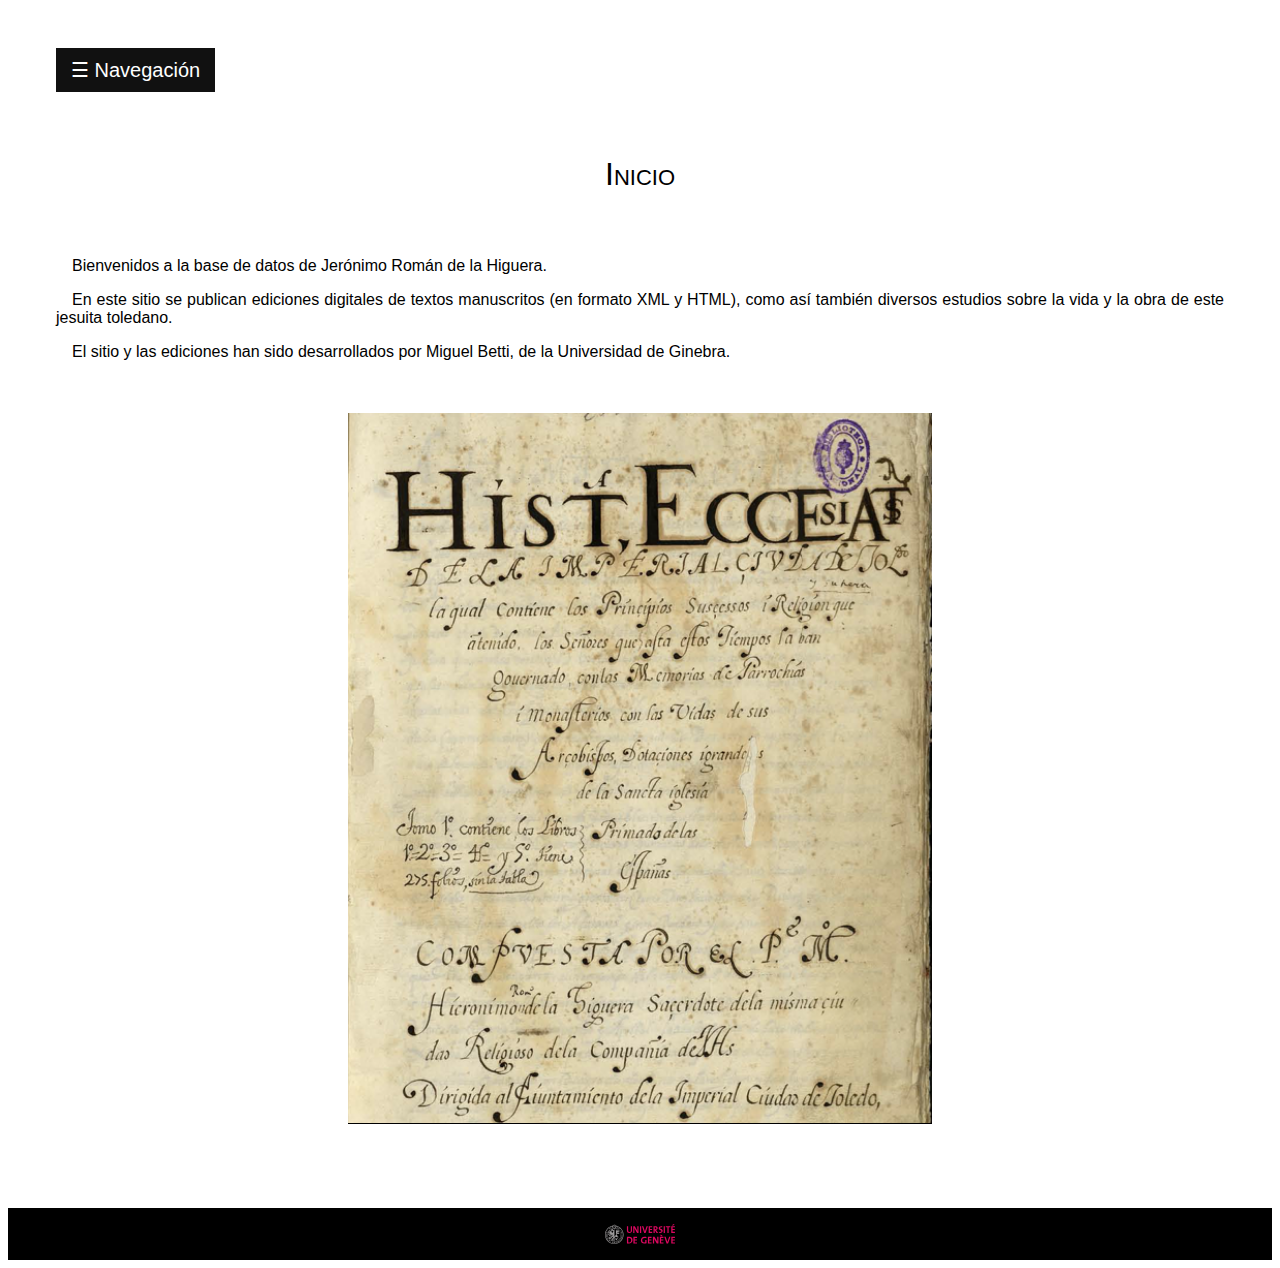
<file: index.html>
<!DOCTYPE html>
<html>
   <head>
      <meta http-equiv="Content-Type" content="text/html; charset=UTF-8">
      <title>Higuera</title>
      <link rel="stylesheet" type="text/css" href="assets/style.css"><script type="text/javascript" src="assets/script.js"></script></head>
   <body>
      <div id="mySidebar" class="sidebar"><a href="index.html">Inicio</a><a href="tercetos.html">Tercetos</a><a href="NovumVer.html">Novum Ver</a></div>
      <div id="main"><button class="openbtn" onclick="openNav()">☰ Navegación</button><div class="title">Inicio</div>
         
         
         
         
         <p>Bienvenidos a la base de datos de Jerónimo Román de la Higuera.</p>
         
         <p>En este sitio se publican ediciones digitales de textos manuscritos (en formato XML
            y HTML), como así también diversos estudios sobre la vida y la obra de este jesuita
            toledano.</p>
         
         <p>El sitio y las ediciones han sido desarrollados por Miguel Betti, de la Universidad de Ginebra.</p>
         
         <br>
         
         <br>
         
         <img src="assets/portada.jpg" alt="portada" width="500" height="250">
         
         <br>
         
         <br>
         
         </div>
      <div id="footer"><img class="logo" src="assets/unige.svg"></div>
   </body>
</html>
</file>
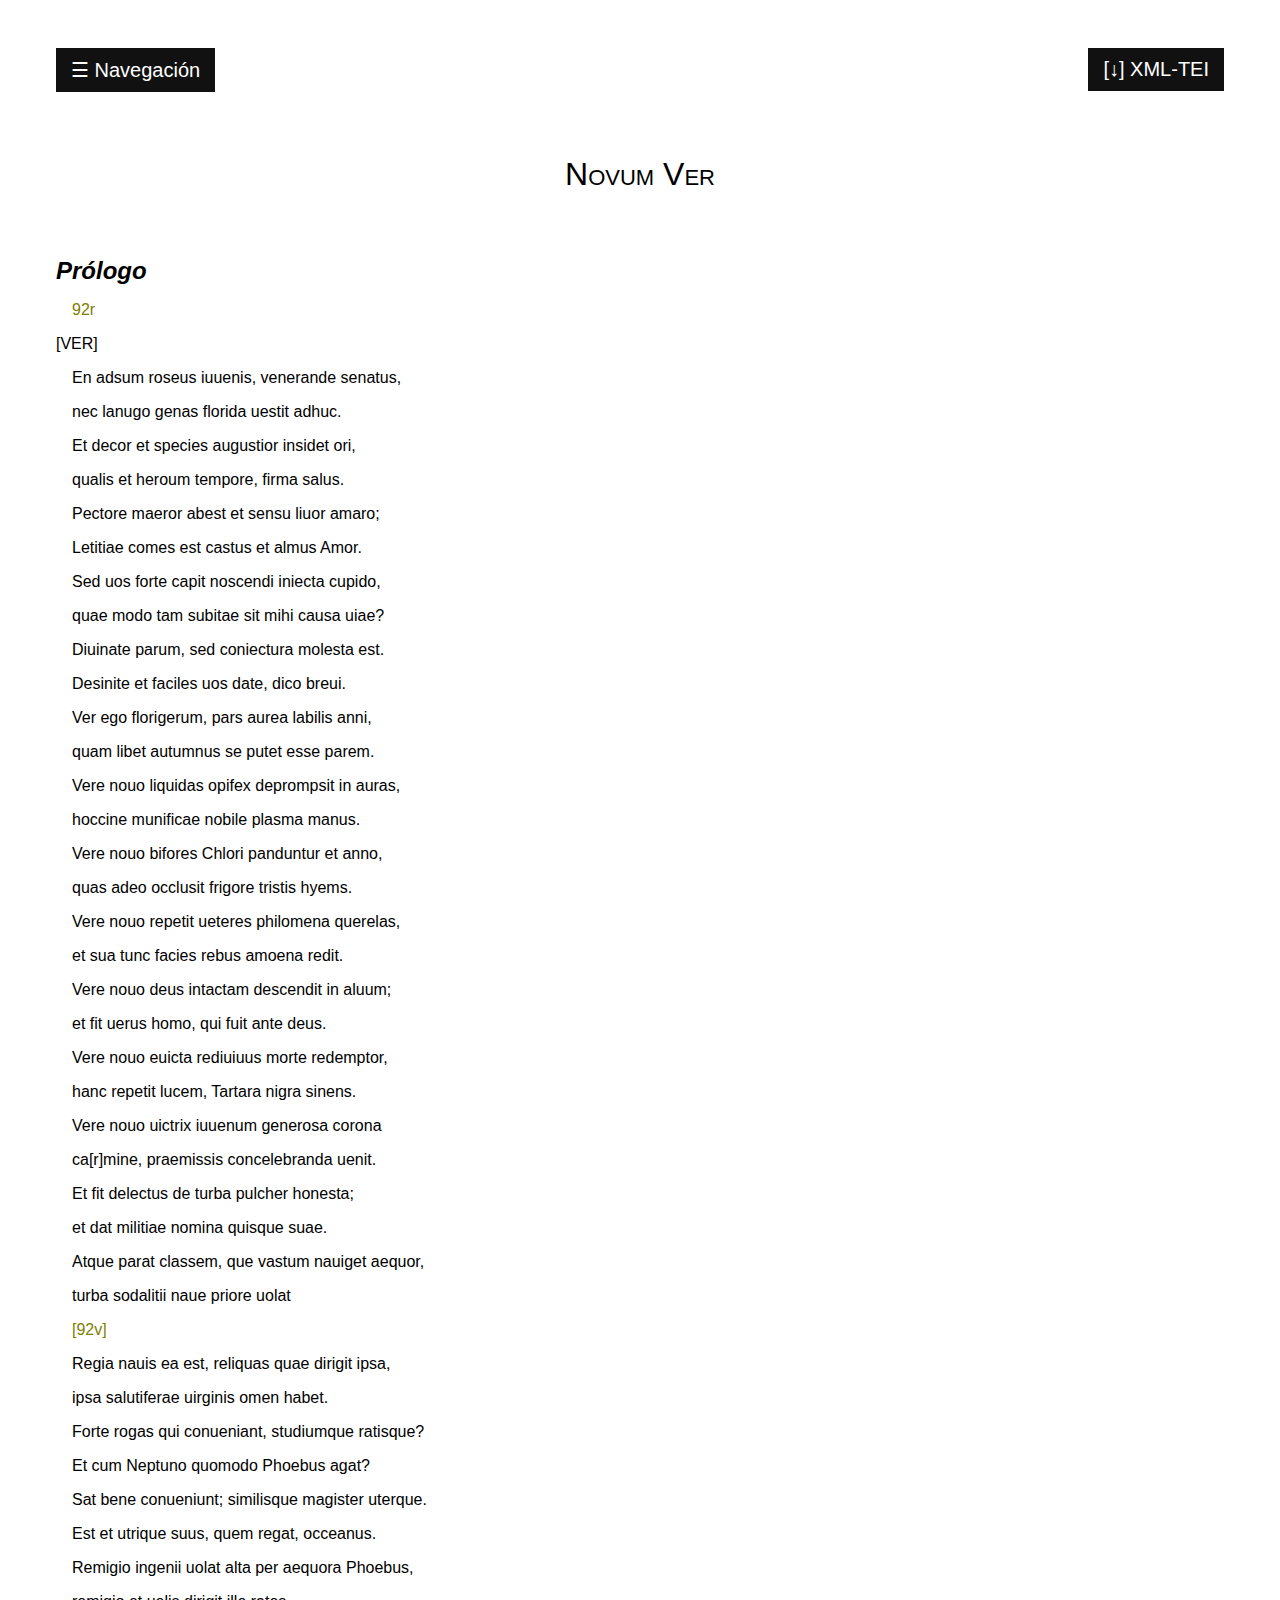
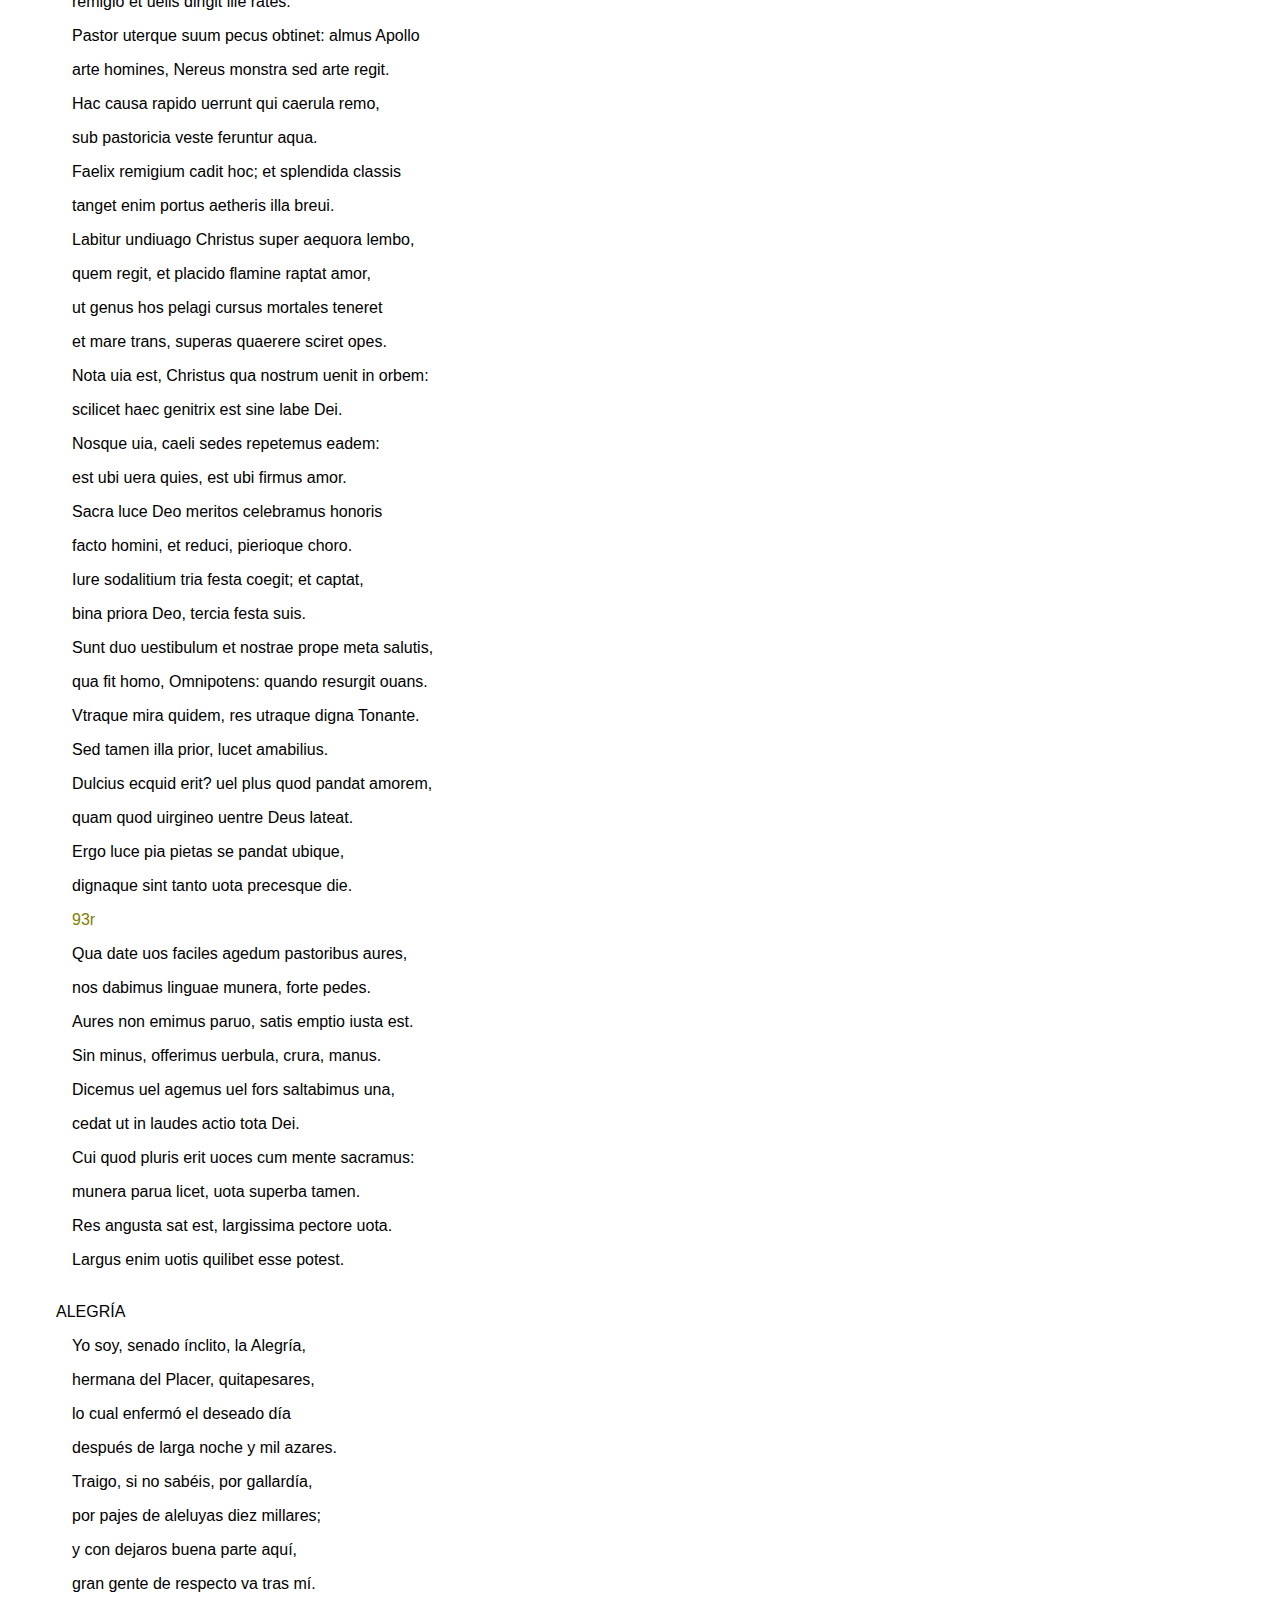
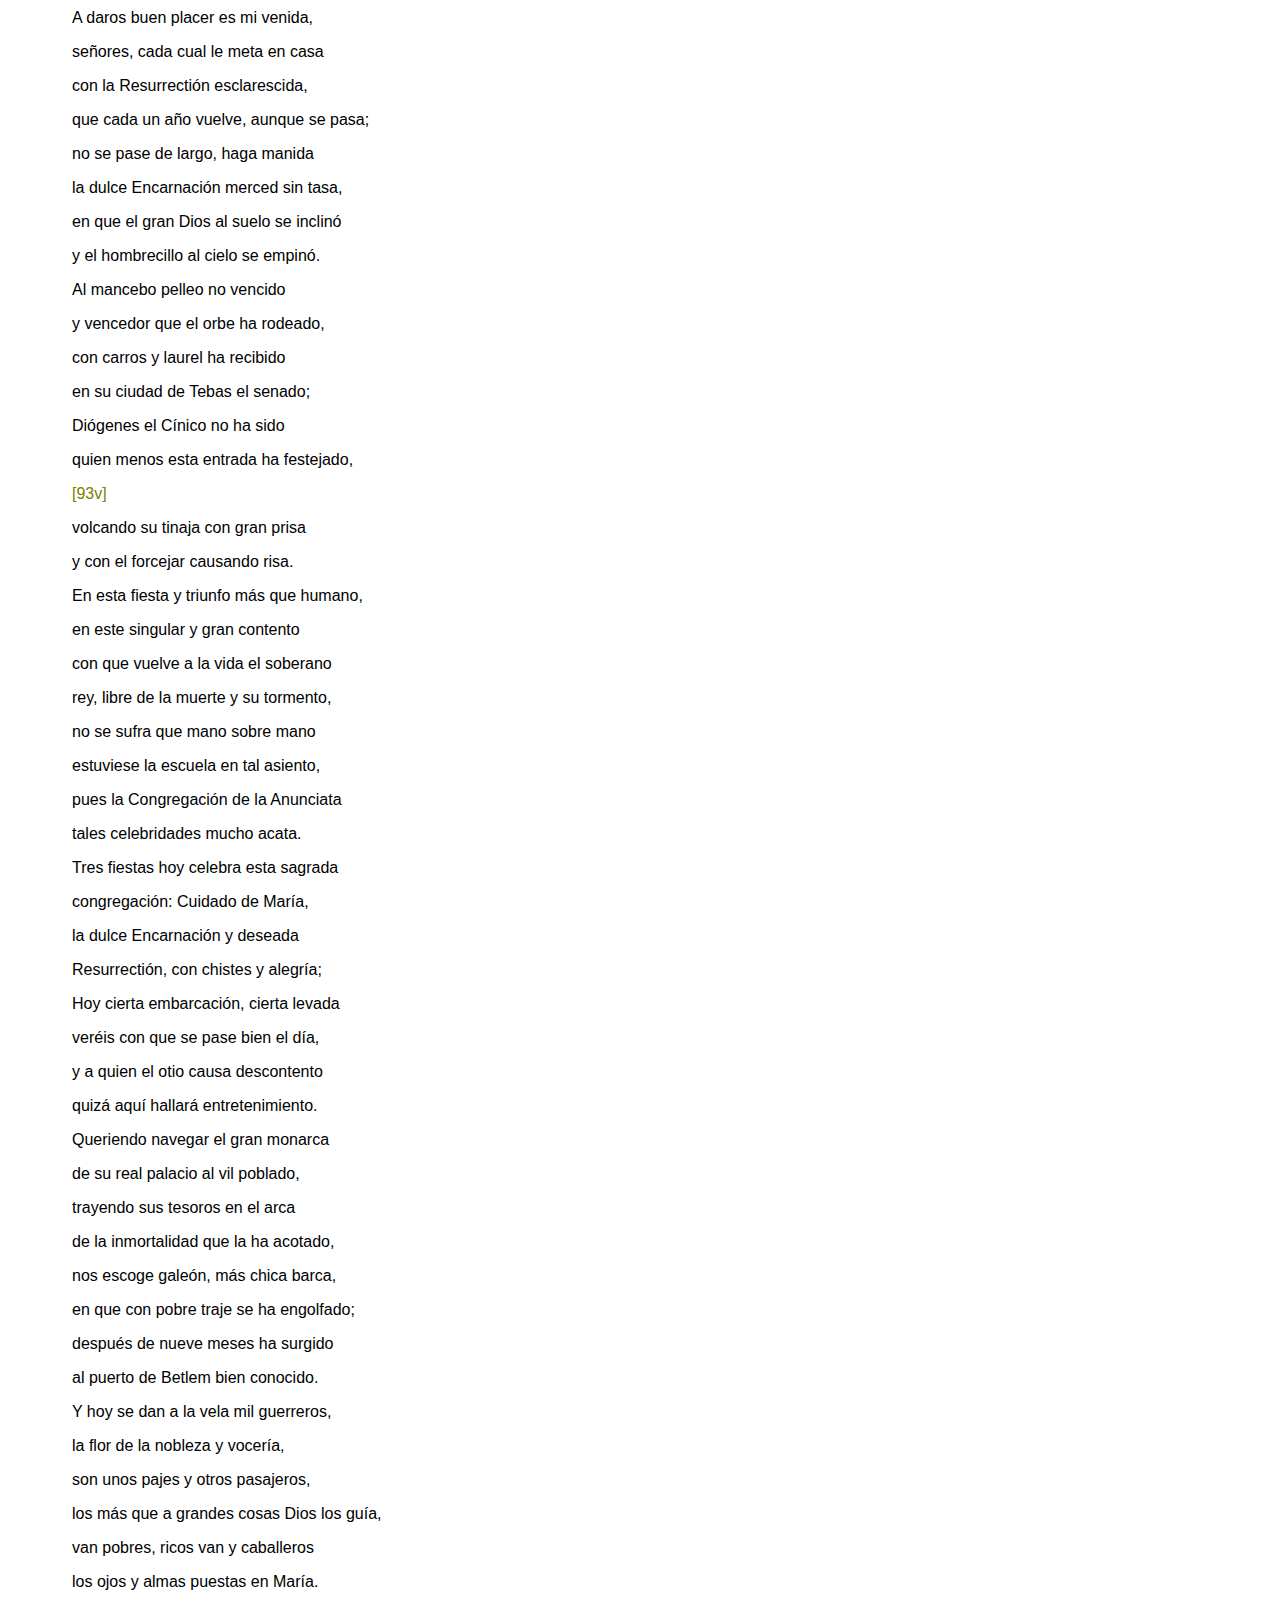
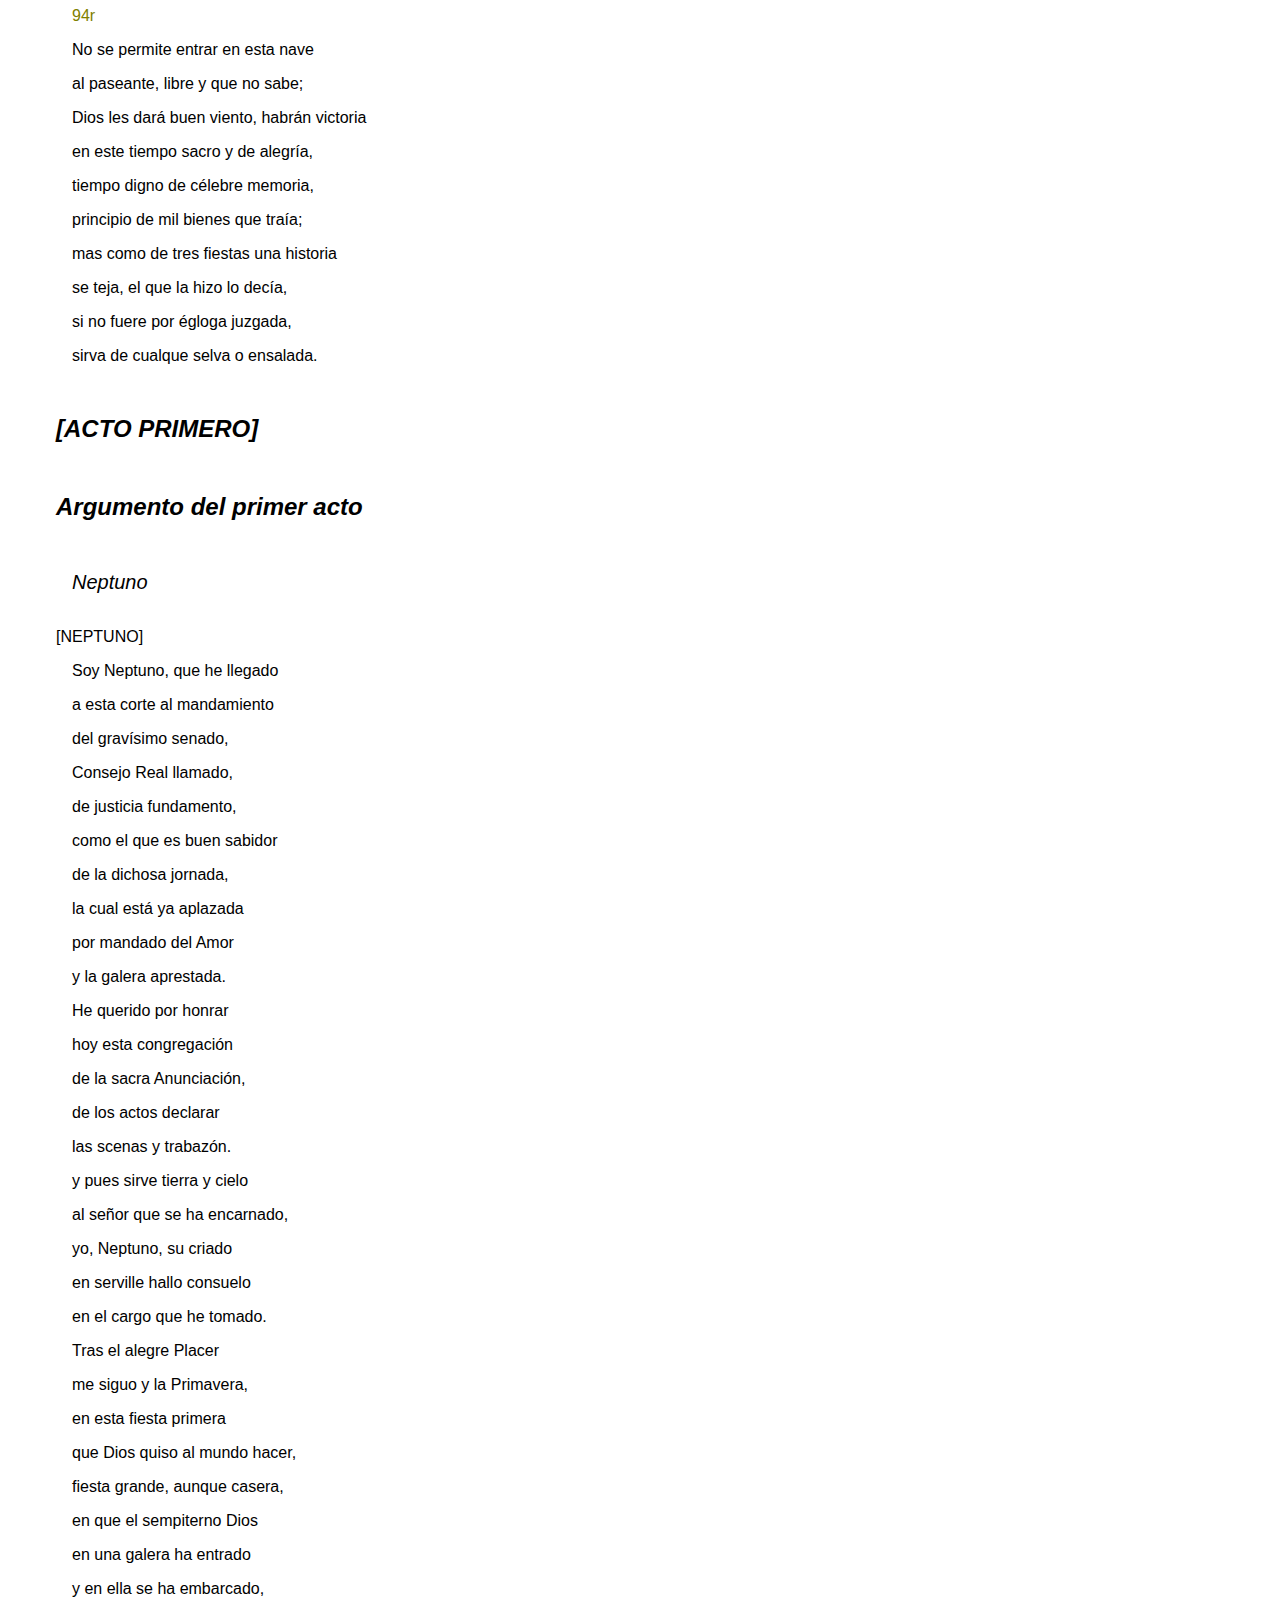
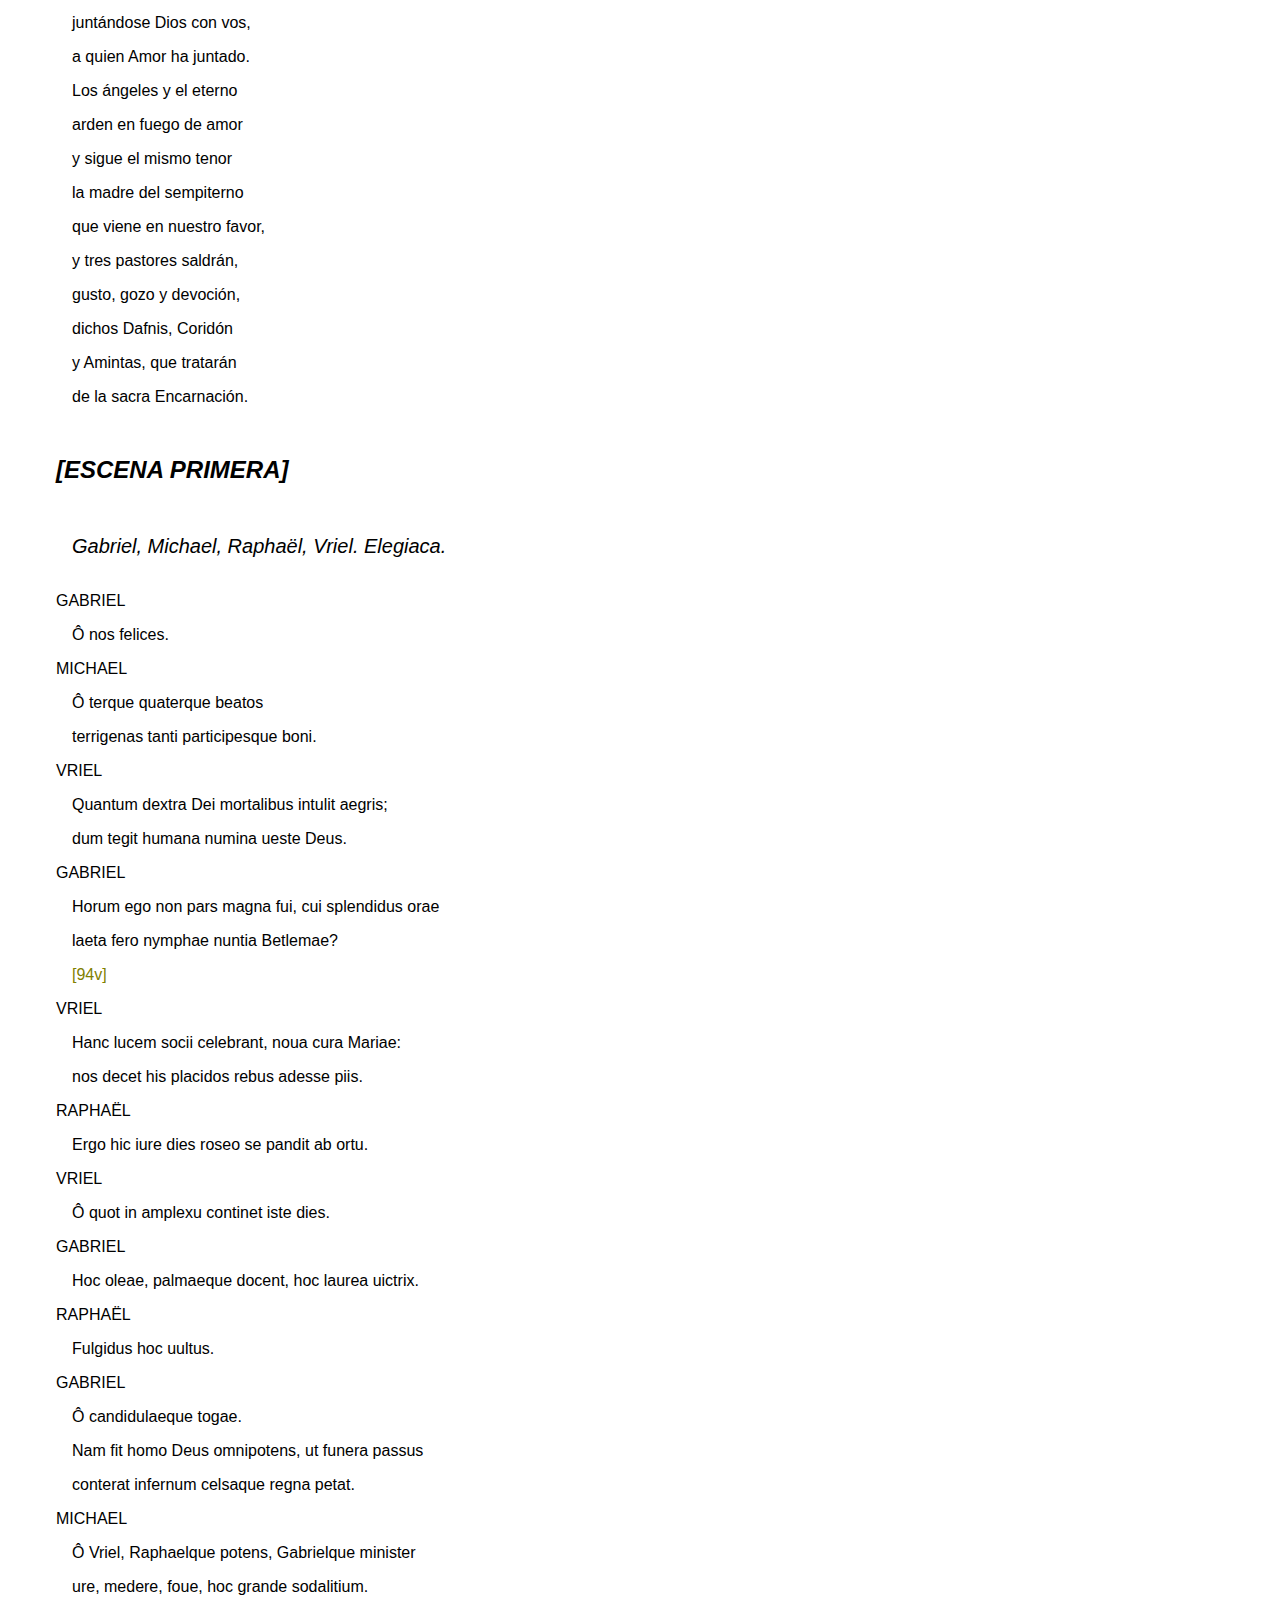
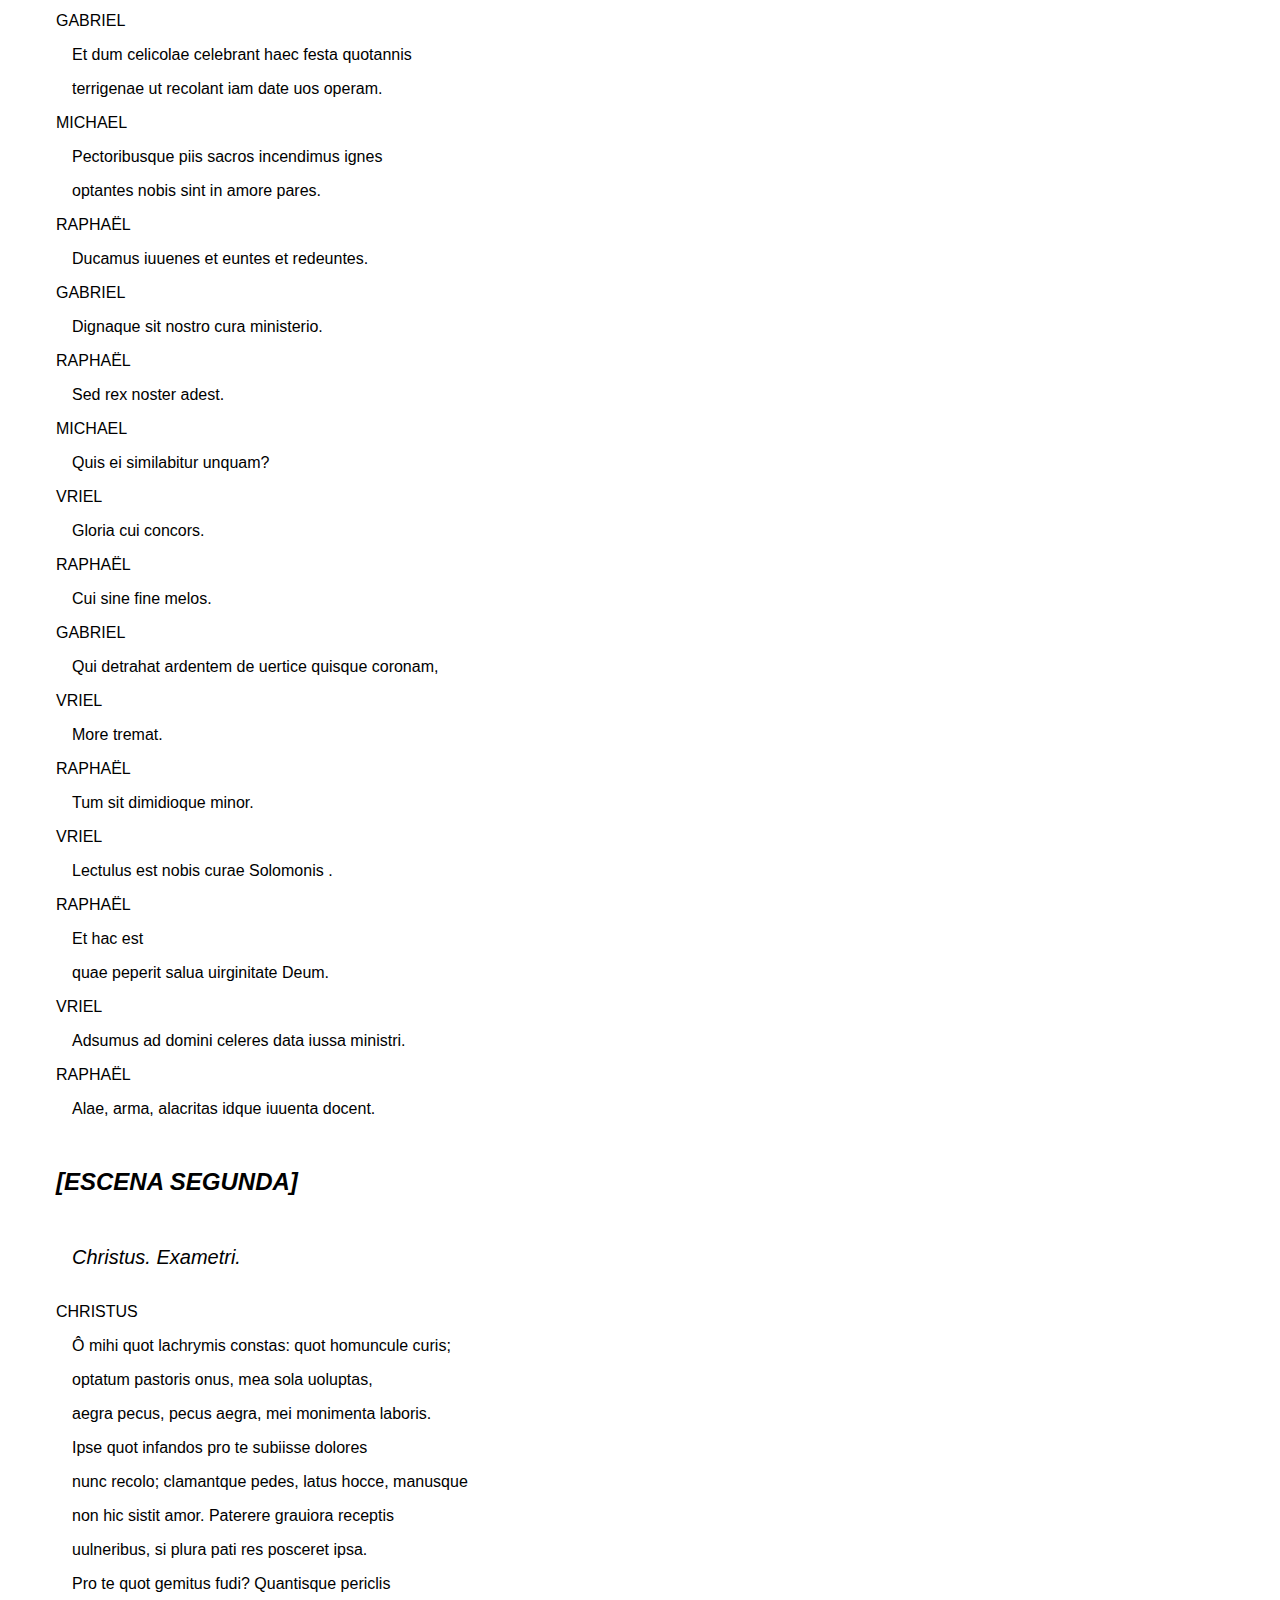
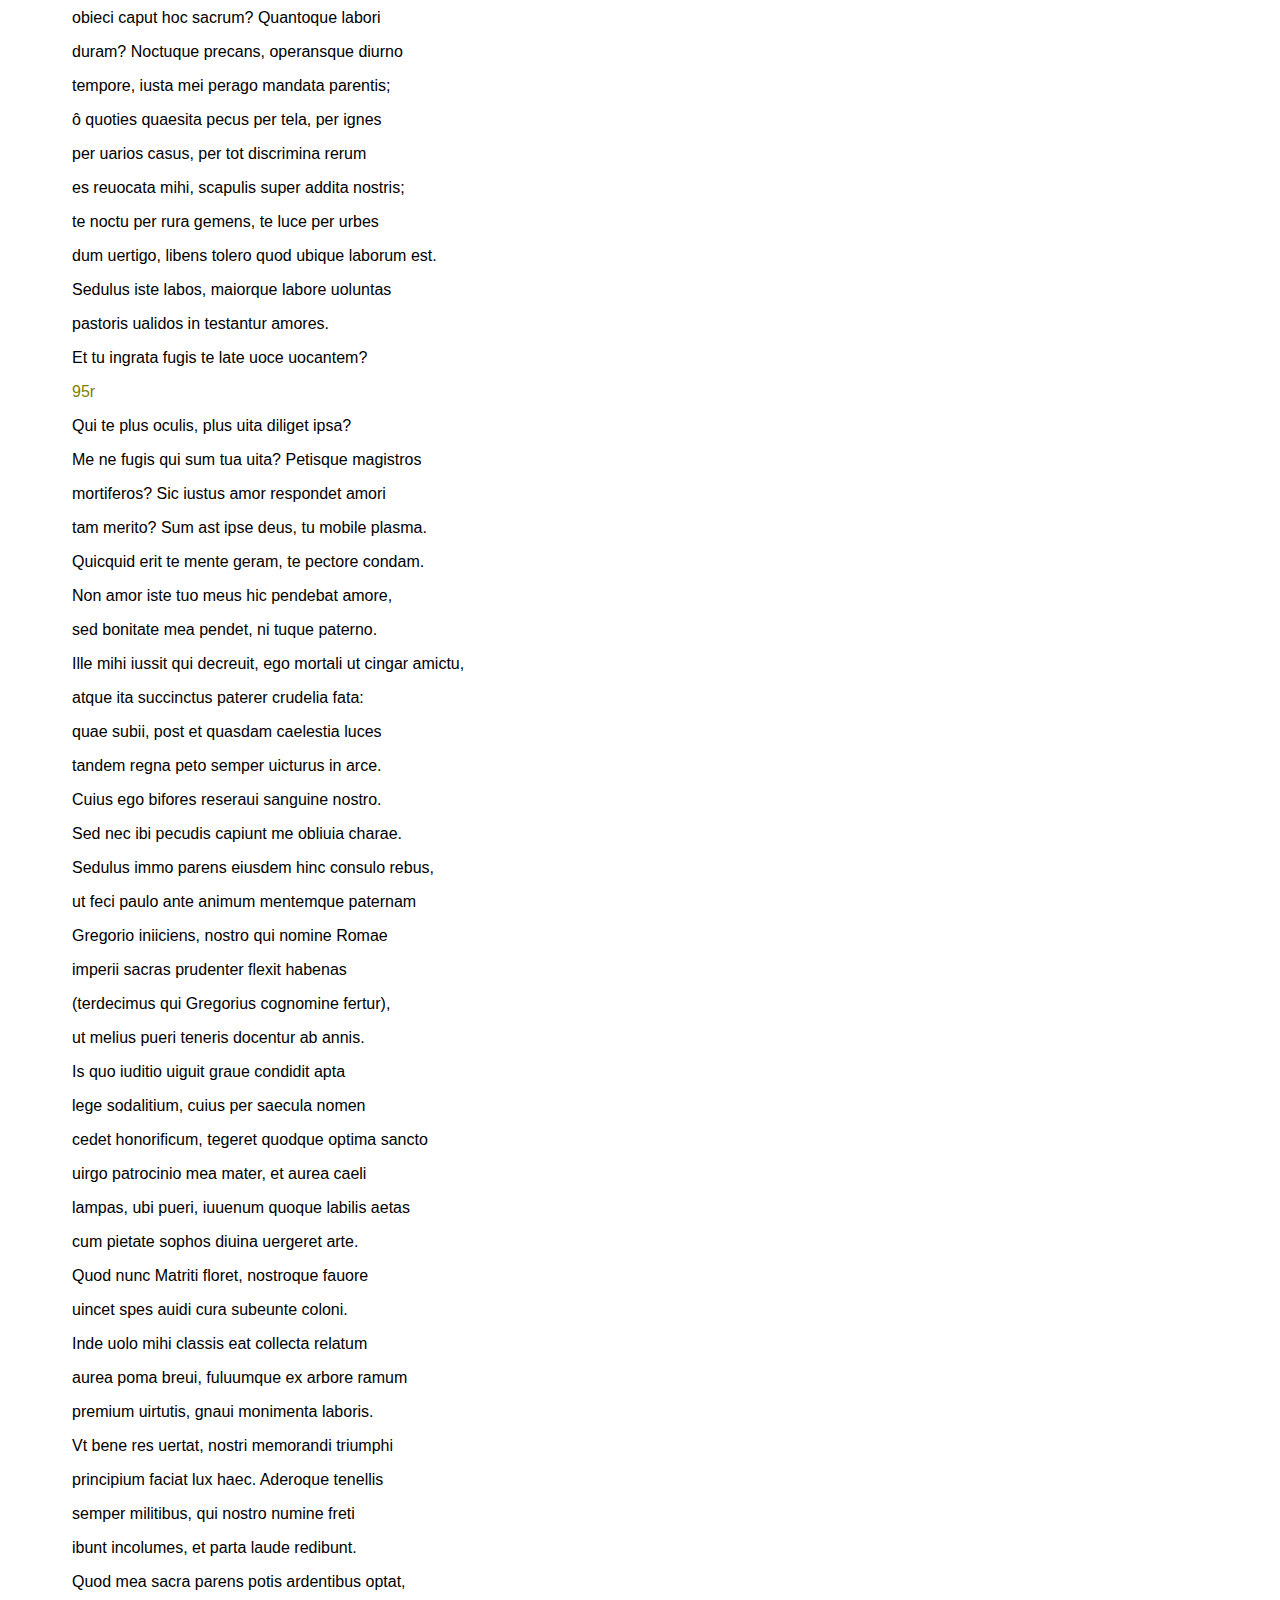
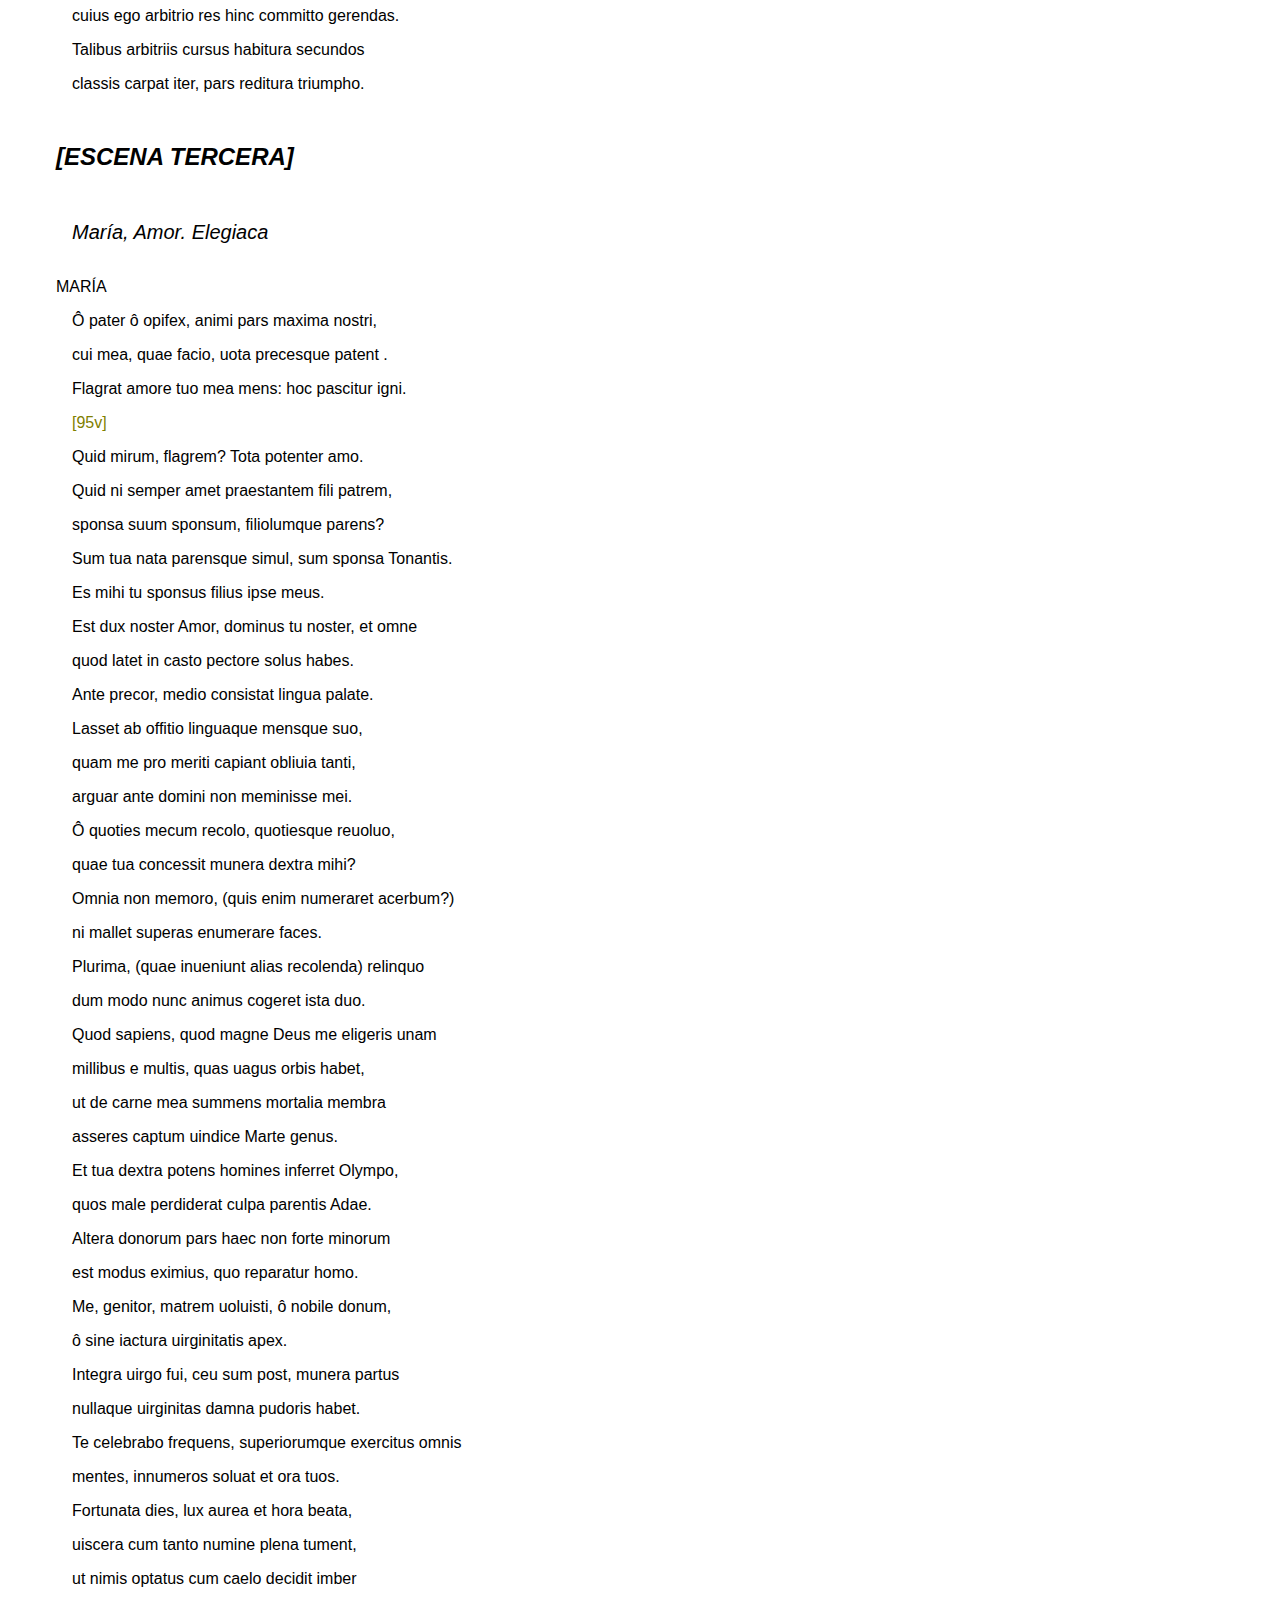
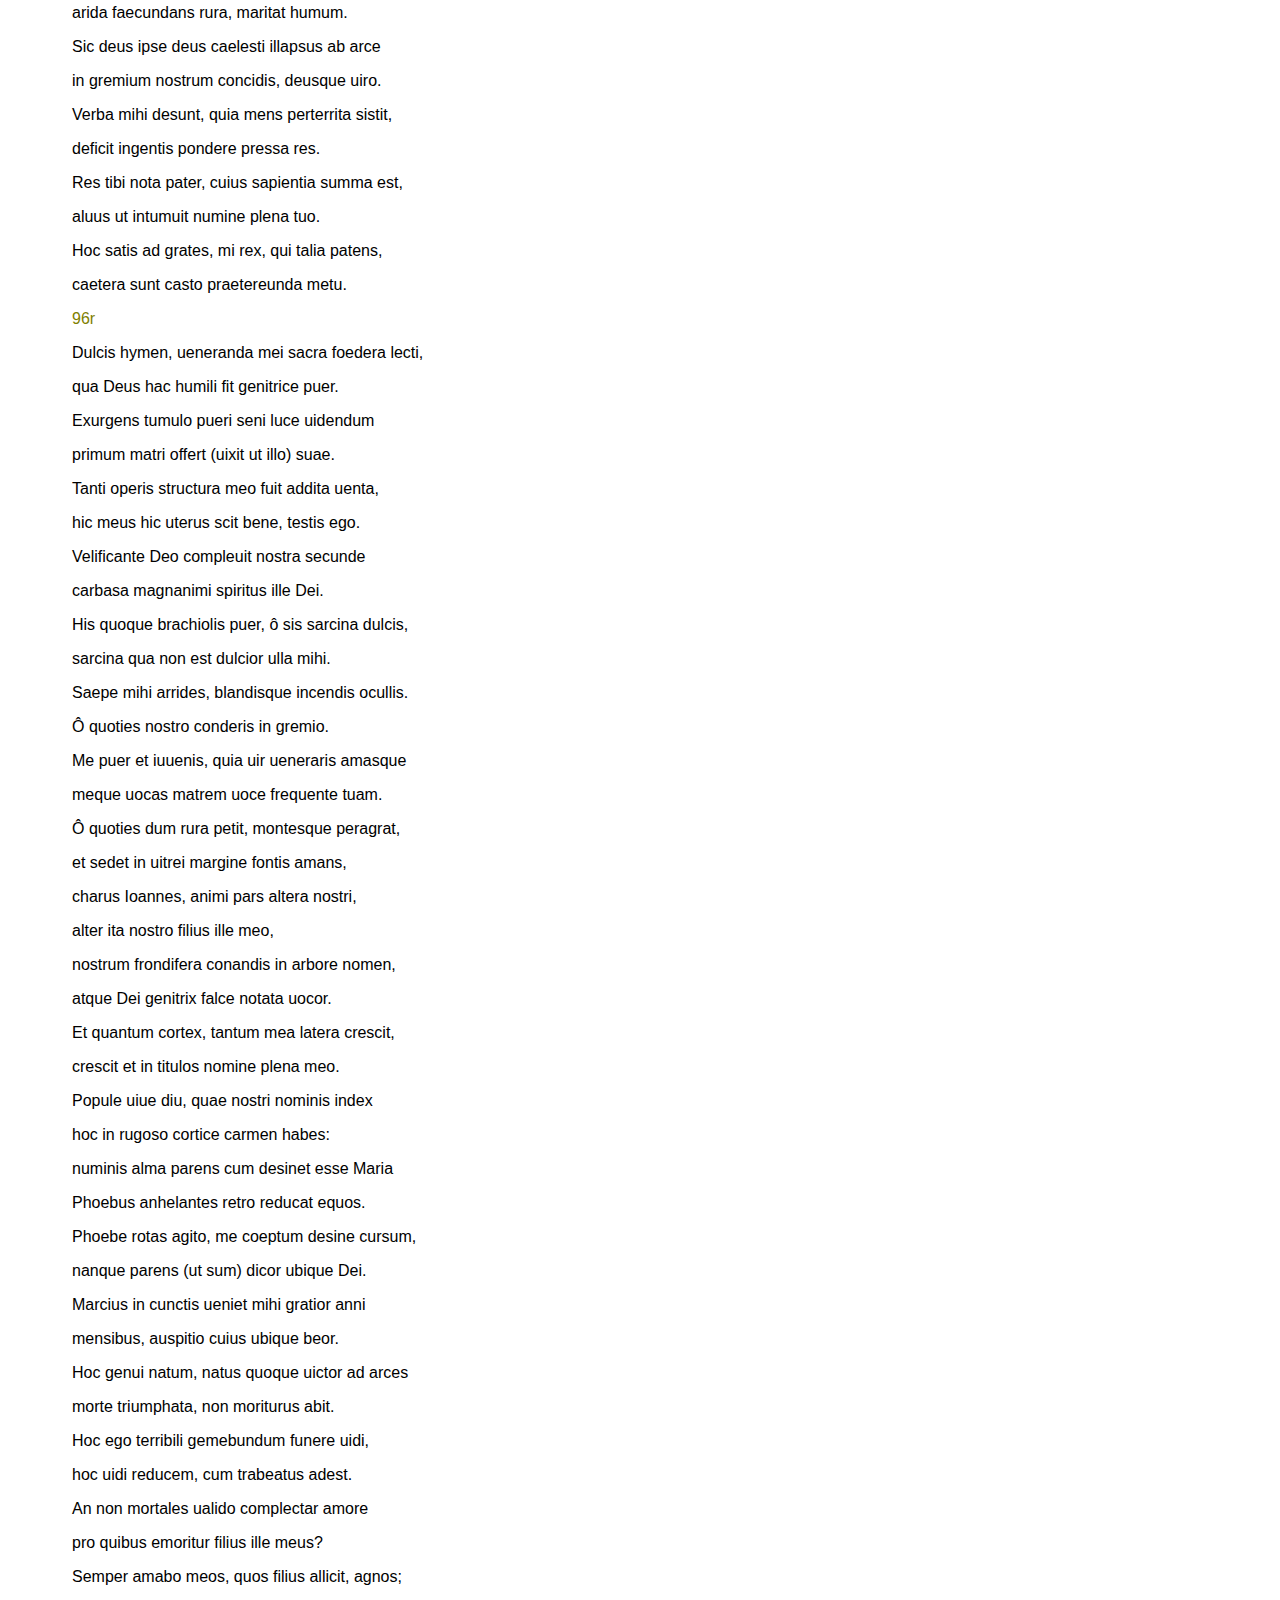
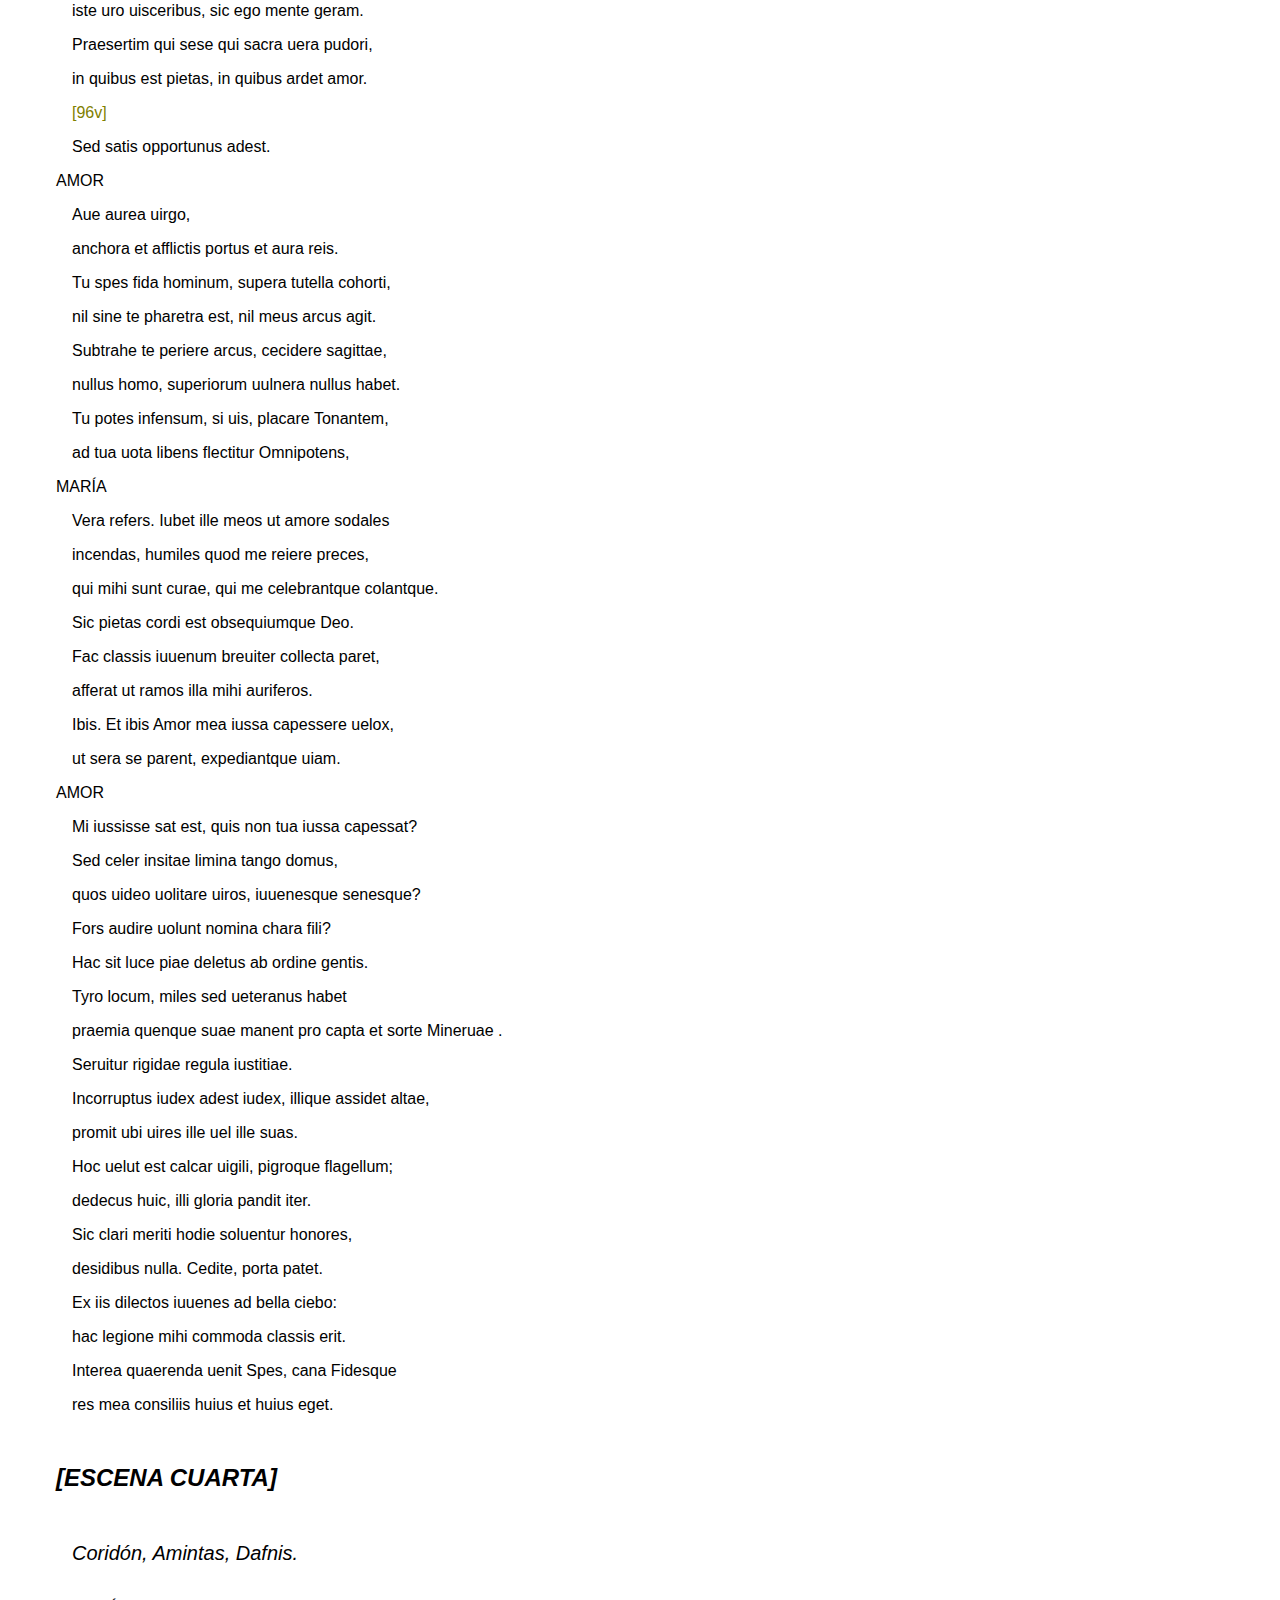
<file: NovumVer.html>
<html>
   <head>
      <meta http-equiv="Content-Type" content="text/html; charset=UTF-8">
      <title>Tercetos</title>
      <link rel="stylesheet" type="text/css" href="assets/style.css"><script type="text/javascript" src="assets/script.js"></script></head>
   <body>
      <div id="mySidebar" class="sidebar"><a href="index.html">Inicio</a><a href="tercetos.html">Tercetos</a><a href="NovumVer.html">Novum Ver</a></div>
      <div id="main"><button class="openbtn" onclick="openNav()">☰ Navegación</button><span class="download"><button class="openbtn"><a href="editions/NovumVer.xml" target="_blank">[↓] XML-TEI</a></button></span><div class="title">Novum Ver</div>
         
         
         
         
         
         
         
         
         
         
         
         
         
         
         
         
         
         
         
         
         
         
         
         
         
         
         
         
         
         
         
         
         
         
         
         
         
         
         
         
         
         
         
         
         
         
         
         
         
         
         
         
         
         
         
         
         
         
         
         <div>
            
            <div>
               
               <h1>Prólogo</h1>
               
               
               <p><span class="page">92r</span></p>
               
               [VER]
               
               
               <p>En adsum roseus iuuenis, venerande senatus,</p>
               
               <p>nec lanugo genas florida uestit adhuc.</p>
               
               <p>Et decor et species augustior insidet ori,</p>
               
               <p>qualis et heroum tempore, firma salus.</p>
               
               <p>Pectore maeror abest et sensu liuor amaro;</p>
               
               <p>Letitiae comes est castus et almus Amor.</p>
               
               <p>Sed uos forte capit noscendi iniecta cupido,</p>
               
               <p>quae modo tam subitae sit mihi causa uiae?</p>
               
               <p>Diuinate parum, sed coniectura molesta est.</p>
               
               <p>Desinite et faciles uos date, dico breui.</p>
               
               <p>Ver ego florigerum, pars aurea labilis anni,</p>
               
               <p>quam libet autumnus se putet esse parem.</p>
               
               <p>Vere nouo liquidas opifex deprompsit in auras,</p>
               
               <p>hoccine munificae nobile plasma manus.</p>
               
               <p>Vere nouo bifores Chlori panduntur et anno,</p>
               
               <p>quas adeo occlusit frigore tristis hyems.</p>
               
               <p>Vere nouo repetit ueteres philomena querelas,</p>
               
               <p>et sua tunc facies rebus amoena redit.</p>
               
               <p>Vere nouo deus intactam descendit in aluum;</p>
               
               <p>et fit uerus homo, qui fuit ante deus.</p>
               
               <p>Vere nouo euicta rediuiuus morte redemptor,</p>
               
               <p>hanc repetit lucem, Tartara nigra sinens.</p>
               
               <p>Vere nouo uictrix iuuenum generosa corona</p>
               
               <p>ca[r]mine, praemissis concelebranda uenit.</p>
               
               <p>Et fit delectus de turba pulcher honesta;</p>
               
               <p>et dat militiae nomina quisque suae.</p>
               
               <p>Atque parat classem, que vastum nauiget aequor,</p>
               
               <p>turba sodalitii naue priore uolat</p>
               
               
               <p><span class="page">[92v]</span></p>
               
               <p>Regia nauis ea est, reliquas quae dirigit ipsa,</p>
               
               <p>ipsa salutiferae uirginis omen habet.</p>
               
               <p>Forte rogas qui conueniant, studiumque ratisque?</p>
               
               <p>Et cum Neptuno quomodo Phoebus agat?</p>
               
               <p>Sat bene conueniunt; similisque magister uterque.</p>
               
               <p>Est et utrique suus, quem regat, occeanus.</p>
               
               <p>Remigio ingenii uolat alta per aequora Phoebus,</p>
               
               <p>remigio et uelis dirigit ille rates.</p>
               
               <p>Pastor uterque suum pecus obtinet: almus Apollo</p>
               
               <p>arte homines, Nereus monstra sed arte regit.</p>
               
               <p>Hac causa rapido uerrunt qui caerula remo,</p>
               
               <p>sub pastoricia veste feruntur aqua. </p>
               
               <p>Faelix remigium cadit hoc; et splendida classis</p>
               
               <p>tanget enim portus aetheris illa breui.</p>
               
               <p>Labitur undiuago Christus super aequora lembo,</p>
               
               <p>quem regit, et placido flamine raptat amor,</p>
               
               <p>ut genus hos pelagi cursus mortales teneret</p>
               
               <p>et mare trans, superas quaerere sciret opes.</p>
               
               <p>Nota uia est, Christus qua nostrum uenit in orbem:</p>
               
               <p>scilicet haec genitrix est sine labe Dei.</p>
               
               <p>Nosque uia, caeli sedes repetemus eadem:</p>
               
               <p>est ubi uera quies, est ubi firmus amor.</p>
               
               <p>Sacra luce Deo meritos celebramus honoris</p>
               
               <p>facto homini, et reduci, pierioque choro.</p>
               
               <p>Iure sodalitium tria festa coegit; et captat,</p>
               
               <p>bina priora Deo, tercia festa suis.</p>
               
               <p>Sunt duo uestibulum et nostrae prope meta salutis,</p>
               
               <p>qua fit homo, Omnipotens: quando resurgit ouans.</p>
               
               <p>Vtraque mira quidem, res utraque digna Tonante.</p>
               
               <p>Sed tamen illa prior, lucet amabilius.</p>
               
               <p>Dulcius ecquid erit? uel plus quod pandat amorem,</p>
               
               <p>quam quod uirgineo uentre Deus lateat.</p>
               
               <p>Ergo luce pia pietas se pandat ubique,</p>
               
               <p>dignaque sint tanto uota precesque die.</p>
               
               
               <p><span class="page">93r</span></p>
               
               <p>Qua date uos faciles agedum pastoribus aures,</p>
               
               <p>nos dabimus linguae munera, forte pedes.</p>
               
               <p>Aures non emimus paruo, satis emptio iusta est.</p>
               
               <p>Sin minus, offerimus uerbula, crura, manus.</p>
               
               <p>Dicemus uel agemus uel fors saltabimus una,</p>
               
               <p>cedat ut in laudes actio tota Dei.</p>
               
               <p>Cui quod pluris erit uoces cum mente sacramus:</p>
               
               <p>munera parua licet, uota superba tamen.</p>
               
               <p>Res angusta sat est, largissima pectore uota.</p>
               
               <p>Largus enim uotis quilibet esse potest.</p>
               
               <br>
               
               ALEGRÍA
               
               
               <p>Yo soy, senado ínclito, la Alegría, </p>
               
               <p>hermana del Placer, quitapesares,</p>
               
               <p>lo cual enfermó el deseado día</p>
               
               <p>después de larga noche y mil azares.</p>
               
               <p>Traigo, si no sabéis, por gallardía,</p>
               
               <p>por pajes de aleluyas diez millares;</p>
               
               <p>y con dejaros buena parte aquí,</p>
               
               <p>gran gente de respecto va tras mí.</p>
               
               <p>A daros buen placer es mi venida,</p>
               
               <p>señores, cada cual le meta en casa</p>
               
               <p>con la Resurrectión esclarescida,</p>
               
               <p>que cada un año vuelve, aunque se pasa;</p>
               
               <p>no se pase de largo, haga manida</p>
               
               <p>la dulce Encarnación merced sin tasa,</p>
               
               <p>en que el gran Dios al suelo se inclinó</p>
               
               <p>y el hombrecillo al cielo se empinó.</p>
               
               <p>Al mancebo pelleo no vencido</p>
               
               <p>y vencedor que el orbe ha rodeado,</p>
               
               <p>con carros y laurel ha recibido</p>
               
               <p>en su ciudad de Tebas el senado;</p>
               
               <p>Diógenes el Cínico no ha sido</p>
               
               <p>quien menos esta entrada ha festejado,</p>
               
               
               <p><span class="page">[93v]</span></p>
               
               <p>volcando su tinaja con gran prisa</p>
               
               <p>y con el forcejar causando risa.</p>
               
               <p>En esta fiesta y triunfo más que humano,</p>
               
               <p>en este singular y gran contento</p>
               
               <p>con que vuelve a la vida el soberano</p>
               
               <p>rey, libre de la muerte y su tormento,</p>
               
               <p>no se sufra que mano sobre mano</p>
               
               <p>estuviese la escuela en tal asiento,</p>
               
               <p>pues la Congregación de la Anunciata</p>
               
               <p>tales celebridades mucho acata.</p>
               
               <p>Tres fiestas hoy celebra esta sagrada</p>
               
               <p>congregación: Cuidado de María,</p>
               
               <p>la dulce Encarnación y deseada</p>
               
               <p>Resurrectión, con chistes y alegría;</p>
               
               <p>Hoy cierta embarcación, cierta levada</p>
               
               <p>veréis con que se pase bien el día,</p>
               
               <p>y a quien el otio causa descontento</p>
               
               <p>quizá aquí hallará entretenimiento.</p>
               
               <p>Queriendo navegar el gran monarca</p>
               
               <p>de su real palacio al vil poblado,</p>
               
               <p>trayendo sus tesoros en el arca</p>
               
               <p>de la inmortalidad que la ha acotado,</p>
               
               <p>nos escoge galeón, más chica barca,</p>
               
               <p>en que con pobre traje se ha engolfado;</p>
               
               <p>después de nueve meses ha surgido</p>
               
               <p>al puerto de Betlem bien conocido.</p>
               
               <p>Y hoy se dan a la vela mil guerreros,</p>
               
               <p>la flor de la nobleza y vocería,</p>
               
               <p>son unos pajes y otros pasajeros,</p>
               
               <p>los más que a grandes cosas Dios los guía,</p>
               
               <p>van pobres, ricos van y caballeros</p>
               
               <p>los ojos y almas puestas en María.</p>
               
               
               <p><span class="page">94r</span></p>
               
               <p>No se permite entrar en esta nave</p>
               
               <p>al paseante, libre y que no sabe;</p>
               
               <p>Dios les dará buen viento, habrán victoria</p>
               
               <p>en este tiempo sacro y de alegría,</p>
               
               <p>tiempo digno de célebre memoria,</p>
               
               <p>principio de mil bienes que traía;</p>
               
               <p>mas como de tres fiestas una historia</p>
               
               <p>se teja, el que la hizo lo decía, </p>
               
               <p>si no fuere por égloga juzgada,</p>
               
               <p>sirva de cualque selva o ensalada.</p>
               
               <br>
               
               </div>
            
            <div>
               
               <h1>[ACTO PRIMERO]</h1>
               
               <br>
               
               <div>
                  
                  <h1>Argumento del primer
                     acto</h1>
                  
                  <br>
                  
                  <p><span class="stage">Neptuno</span></p>
                  
                  <br>
                  
                  [NEPTUNO]
                  
                  
                  
                  <p>Soy Neptuno, que he llegado</p>
                  
                  <p>a esta corte al mandamiento</p>
                  
                  <p>del gravísimo senado,</p>
                  
                  <p>Consejo Real llamado,</p>
                  
                  <p>de justicia fundamento,</p>
                  
                  <p>como el que es buen sabidor</p>
                  
                  <p>de la dichosa jornada,</p>
                  
                  <p>la cual está ya aplazada</p>
                  
                  <p>por mandado del Amor</p>
                  
                  <p>y la galera aprestada.</p>
                  
                  <p>He querido por honrar </p>
                  
                  <p>hoy esta congregación</p>
                  
                  <p>de la sacra Anunciación,</p>
                  
                  <p>de los actos declarar</p>
                  
                  <p>las scenas y trabazón.</p>
                  
                  
                  <p>y pues sirve tierra y cielo</p>
                  
                  <p>al señor que se ha encarnado,</p>
                  
                  <p>yo, Neptuno, su criado</p>
                  
                  <p>en serville hallo consuelo</p>
                  
                  <p>en el cargo que he tomado.</p>
                  
                  <p>Tras el alegre Placer</p>
                  
                  <p>me siguo y la Primavera,</p>
                  
                  <p>en esta fiesta primera</p>
                  
                  <p>que Dios quiso al mundo hacer,</p>
                  
                  <p>fiesta grande, aunque casera,</p>
                  
                  <p>en que el sempiterno Dios</p>
                  
                  <p>en una galera ha entrado</p>
                  
                  <p>y en ella se ha embarcado,</p>
                  
                  <p>juntándose Dios con vos,</p>
                  
                  <p>a quien Amor ha juntado.</p>
                  
                  
                  <p>Los ángeles y el eterno</p>
                  
                  <p>arden en fuego de amor</p>
                  
                  <p>y sigue el mismo tenor</p>
                  
                  <p>la madre del sempiterno</p>
                  
                  <p>que viene en nuestro favor,</p>
                  
                  
                  <p>y tres pastores saldrán,</p>
                  
                  <p>gusto, gozo y devoción,</p>
                  
                  <p>dichos Dafnis, Coridón</p>
                  
                  <p>y Amintas, que tratarán</p>
                  
                  <p>de la sacra Encarnación.</p>
                  
                  <br>
                  
                  
                  </div>
               
               <div>
                  
                  <h1>[ESCENA PRIMERA]</h1>
                  
                  <br>
                  
                  <p><span class="stage">Gabriel, Michael, Raphaël, Vriel. Elegiaca.</span></p>
                  
                  <br>
                  
                  GABRIEL
                  
                  
                  <p>Ô nos felices.</p>
                  
                  
                  
                  MICHAEL
                  
                  
                  <p>Ô terque quaterque beatos</p>
                  
                  <p>terrigenas tanti participesque boni.</p>
                  
                  
                  
                  VRIEL
                  
                  
                  <p>Quantum dextra Dei mortalibus intulit aegris;</p>
                  
                  <p>dum tegit humana numina ueste Deus.</p>
                  
                  
                  
                  GABRIEL
                  
                  
                  <p>Horum ego non pars magna fui, cui splendidus orae</p>
                  
                  <p>laeta fero nymphae nuntia Betlemae?</p>
                  
                  
                  
                  
                  <p><span class="page">[94v]</span></p>
                  
                  VRIEL
                  
                  
                  <p>Hanc lucem socii celebrant, noua cura Mariae:</p>
                  
                  <p>nos decet his placidos rebus adesse piis.</p>
                  
                  
                  
                  RAPHAËL
                  
                  <p>Ergo hic iure dies roseo se pandit ab ortu.</p>
                  
                  
                  VRIEL
                  
                  <p>Ô quot in amplexu continet iste dies.</p>
                  
                  
                  GABRIEL
                  
                  <p>Hoc oleae, palmaeque docent, hoc laurea uictrix.</p>
                  
                  
                  RAPHAËL
                  
                  <p>Fulgidus hoc uultus.</p>
                  
                  
                  GABRIEL
                  
                  
                  <p>Ô candidulaeque togae.</p>
                  
                  <p>Nam fit homo Deus omnipotens, ut funera passus</p>
                  
                  <p>conterat infernum celsaque regna petat.</p>
                  
                  
                  
                  MICHAEL
                  
                  
                  <p>Ô Vriel, Raphaelque potens, Gabrielque minister</p>
                  
                  <p>ure, medere, foue, hoc grande sodalitium.</p>
                  
                  
                  
                  GABRIEL
                  
                  
                  <p>Et dum celicolae celebrant haec festa quotannis</p>
                  
                  <p>terrigenae ut recolant iam date uos operam.</p>
                  
                  
                  
                  MICHAEL
                  
                  
                  <p>Pectoribusque piis sacros incendimus ignes</p>
                  
                  <p>optantes nobis sint in amore pares.</p>
                  
                  
                  
                  RAPHAËL
                  
                  <p>Ducamus iuuenes et euntes et redeuntes.</p>
                  
                  
                  GABRIEL
                  
                  <p>Dignaque sit nostro cura ministerio.</p>
                  
                  
                  RAPHAËL
                  
                  <p>Sed rex noster adest.</p>
                  
                  
                  MICHAEL
                  
                  <p>Quis ei similabitur unquam?</p>
                  
                  
                  VRIEL
                  
                  <p>Gloria cui concors.</p>
                  
                  
                  RAPHAËL
                  
                  <p>Cui sine fine melos.</p>
                  
                  
                  GABRIEL
                  
                  <p>Qui detrahat ardentem de uertice quisque coronam,</p>
                  
                  
                  VRIEL
                  
                  <p>More tremat.</p>
                  
                  
                  RAPHAËL
                  
                  <p>Tum sit dimidioque minor.</p>
                  
                  
                  VRIEL
                  
                  <p>Lectulus est nobis curae Solomonis .</p>
                  
                  
                  RAPHAËL
                  
                  
                  <p>Et hac est</p>
                  
                  <p>quae peperit salua uirginitate Deum.</p>
                  
                  
                  
                  VRIEL
                  
                  <p>Adsumus ad domini celeres data iussa ministri.</p>
                  
                  
                  RAPHAËL
                  
                  <p>Alae, arma, alacritas idque iuuenta docent.</p>
                  
                  <br>
                  
                  </div>
               
               <div>
                  
                  <h1>[ESCENA SEGUNDA]</h1>
                  
                  <br>
                  
                  <p><span class="stage">Christus. Exametri.</span></p>
                  
                  <br>
                  
                  CHRISTUS
                  
                  
                  <p>Ô mihi quot lachrymis constas: quot homuncule curis;</p>
                  
                  <p>optatum pastoris onus, mea sola uoluptas,</p>
                  
                  <p>aegra pecus, pecus aegra, mei monimenta laboris.</p>
                  
                  <p>Ipse quot infandos pro te subiisse dolores</p>
                  
                  <p>nunc recolo; clamantque pedes, latus hocce, manusque</p>
                  
                  <p>non hic sistit amor. Paterere grauiora receptis</p>
                  
                  <p>uulneribus, si plura pati res posceret ipsa.</p>
                  
                  <p>Pro te quot gemitus fudi? Quantisque periclis</p>
                  
                  <p>obieci caput hoc sacrum? Quantoque labori</p>
                  
                  <p>duram? Noctuque precans, operansque diurno</p>
                  
                  <p>tempore, iusta mei perago mandata parentis;</p>
                  
                  <p>ô quoties quaesita pecus per tela, per ignes</p>
                  
                  <p>per uarios casus, per tot discrimina rerum</p>
                  
                  <p>es reuocata mihi, scapulis super addita nostris;</p>
                  
                  <p>te noctu per rura gemens, te luce per urbes</p>
                  
                  <p>dum uertigo, libens tolero quod ubique laborum est.</p>
                  
                  <p>Sedulus iste labos, maiorque labore uoluntas</p>
                  
                  <p>pastoris ualidos in testantur amores.</p>
                  
                  <p>Et tu ingrata fugis te late uoce uocantem?</p>
                  
                  
                  <p><span class="page">95r</span></p>
                  
                  <p>Qui te plus oculis, plus uita diliget ipsa?</p>
                  
                  <p>Me ne fugis qui sum tua uita? Petisque magistros</p>
                  
                  <p>mortiferos? Sic iustus amor respondet amori</p>
                  
                  <p>tam merito? Sum ast ipse deus, tu mobile plasma.</p>
                  
                  <p>Quicquid erit te mente geram, te pectore condam.</p>
                  
                  <p>Non amor iste tuo meus hic pendebat amore,</p>
                  
                  <p>sed bonitate mea pendet, ni tuque paterno.</p>
                  
                  <p>Ille mihi iussit qui decreuit, ego mortali ut cingar amictu,</p>
                  
                  <p>atque ita succinctus paterer crudelia fata:</p>
                  
                  <p>quae subii, post et quasdam caelestia luces</p>
                  
                  <p>tandem regna peto semper uicturus in arce.</p>
                  
                  <p>Cuius ego bifores reseraui sanguine nostro.</p>
                  
                  <p>Sed nec ibi pecudis capiunt me obliuia charae.</p>
                  
                  <p>Sedulus immo parens eiusdem hinc consulo rebus,</p>
                  
                  <p>ut feci paulo ante animum mentemque paternam</p>
                  
                  <p>Gregorio iniiciens, nostro qui nomine Romae</p>
                  
                  <p>imperii sacras prudenter flexit habenas</p>
                  
                  <p>(terdecimus qui Gregorius cognomine fertur),</p>
                  
                  <p>ut melius pueri teneris docentur ab annis.</p>
                  
                  <p>Is quo iuditio uiguit graue condidit apta</p>
                  
                  <p>lege sodalitium, cuius per saecula nomen</p>
                  
                  <p>cedet honorificum, tegeret quodque optima sancto</p>
                  
                  <p>uirgo patrocinio mea mater, et aurea caeli</p>
                  
                  <p>lampas, ubi pueri, iuuenum quoque labilis aetas</p>
                  
                  <p>cum pietate sophos diuina uergeret arte.</p>
                  
                  <p>Quod nunc Matriti floret, nostroque fauore</p>
                  
                  <p>uincet spes auidi cura subeunte coloni.</p>
                  
                  <p>Inde uolo mihi classis eat collecta relatum </p>
                  
                  <p>aurea poma breui, fuluumque ex arbore ramum</p>
                  
                  <p>premium uirtutis, gnaui monimenta laboris.</p>
                  
                  <p>Vt bene res uertat, nostri memorandi triumphi</p>
                  
                  <p>principium faciat lux haec. Aderoque tenellis</p>
                  
                  <p>semper militibus, qui nostro numine freti</p>
                  
                  <p>ibunt incolumes, et parta laude redibunt.</p>
                  
                  <p>Quod mea sacra parens potis ardentibus optat,</p>
                  
                  <p>cuius ego arbitrio res hinc committo gerendas.</p>
                  
                  <p>Talibus arbitriis cursus habitura secundos</p>
                  
                  <p>classis carpat iter, pars reditura triumpho.</p>
                  
                  <br>
                  
                  
                  </div>
               
               <div>
                  
                  <h1>[ESCENA TERCERA]</h1>
                  
                  <br>
                  
                  <p><span class="stage">María, Amor. Elegiaca</span></p>
                  
                  <br>
                  
                  MARÍA
                  
                  
                  <p>Ô pater ô opifex, animi pars maxima nostri,</p>
                  
                  <p>cui mea, quae facio, uota precesque patent .</p>
                  
                  <p>Flagrat amore tuo mea mens: hoc pascitur igni.</p>
                  
                  
                  <p><span class="page">[95v]</span></p>
                  
                  <p>Quid mirum, flagrem? Tota potenter amo.</p>
                  
                  <p>Quid ni semper amet praestantem fili patrem,</p>
                  
                  <p>sponsa suum sponsum, filiolumque parens?</p>
                  
                  <p>Sum tua nata parensque simul, sum sponsa Tonantis.</p>
                  
                  <p>Es mihi tu sponsus filius ipse meus.</p>
                  
                  <p>Est dux noster Amor, dominus tu noster, et omne</p>
                  
                  <p>quod latet in casto pectore solus habes.</p>
                  
                  <p>Ante precor, medio consistat lingua palate.</p>
                  
                  <p>Lasset ab offitio linguaque mensque suo,</p>
                  
                  <p>quam me pro meriti capiant obliuia tanti,</p>
                  
                  <p>arguar ante domini non meminisse mei.</p>
                  
                  <p>Ô quoties mecum recolo, quotiesque reuoluo,</p>
                  
                  <p>quae tua concessit munera dextra mihi?</p>
                  
                  <p>Omnia non memoro, (quis enim numeraret acerbum?)</p>
                  
                  <p>ni mallet superas enumerare faces.</p>
                  
                  <p>Plurima, (quae inueniunt alias recolenda) relinquo</p>
                  
                  <p>dum modo nunc animus cogeret ista duo.</p>
                  
                  <p>Quod sapiens, quod magne Deus me eligeris unam</p>
                  
                  <p>millibus e multis, quas uagus orbis habet,</p>
                  
                  <p>ut de carne mea summens mortalia membra</p>
                  
                  <p>asseres captum uindice Marte genus.</p>
                  
                  <p>Et tua dextra potens homines inferret Olympo,</p>
                  
                  <p>quos male perdiderat culpa parentis Adae.</p>
                  
                  <p>Altera donorum pars haec non forte minorum</p>
                  
                  <p>est modus eximius, quo reparatur homo.</p>
                  
                  <p>Me, genitor, matrem uoluisti, ô nobile donum, </p>
                  
                  <p>ô sine iactura uirginitatis apex.</p>
                  
                  <p>Integra uirgo fui, ceu sum post, munera partus</p>
                  
                  <p>nullaque uirginitas damna pudoris habet.</p>
                  
                  <p>Te celebrabo frequens, superiorumque exercitus omnis</p>
                  
                  <p>mentes, innumeros soluat et ora tuos.</p>
                  
                  <p>Fortunata dies, lux aurea et hora beata,</p>
                  
                  <p>uiscera cum tanto numine plena tument,</p>
                  
                  <p>ut nimis optatus cum caelo decidit imber</p>
                  
                  <p>arida faecundans rura, maritat humum.</p>
                  
                  <p>Sic deus ipse deus caelesti illapsus ab arce</p>
                  
                  <p>in gremium nostrum concidis, deusque uiro.</p>
                  
                  <p>Verba mihi desunt, quia mens perterrita sistit,</p>
                  
                  <p>deficit ingentis pondere pressa res.</p>
                  
                  <p>Res tibi nota pater, cuius sapientia summa est,</p>
                  
                  <p>aluus ut intumuit numine plena tuo.</p>
                  
                  <p>Hoc satis ad grates, mi rex, qui talia patens,</p>
                  
                  <p>caetera sunt casto praetereunda metu.</p>
                  
                  
                  <p><span class="page">96r</span></p>
                  
                  <p>Dulcis hymen, ueneranda mei sacra foedera lecti,</p>
                  
                  <p>qua Deus hac humili fit genitrice puer.</p>
                  
                  <p>Exurgens tumulo pueri seni luce uidendum</p>
                  
                  <p>primum matri offert (uixit ut illo) suae.</p>
                  
                  <p>Tanti operis structura meo fuit addita uenta,</p>
                  
                  <p>hic meus hic uterus scit bene, testis ego. </p>
                  
                  <p>Velificante Deo compleuit nostra secunde</p>
                  
                  <p>carbasa magnanimi spiritus ille Dei.</p>
                  
                  <p>His quoque brachiolis puer, ô sis sarcina dulcis,</p>
                  
                  <p>sarcina qua non est dulcior ulla mihi.</p>
                  
                  <p>Saepe mihi arrides, blandisque incendis ocullis.</p>
                  
                  <p>Ô quoties nostro conderis in gremio.</p>
                  
                  <p>Me puer et iuuenis, quia uir ueneraris amasque</p>
                  
                  <p>meque uocas matrem uoce frequente tuam.</p>
                  
                  <p>Ô quoties dum rura petit, montesque peragrat,</p>
                  
                  <p>et sedet in uitrei margine fontis amans, </p>
                  
                  <p>charus Ioannes, animi pars altera nostri,</p>
                  
                  <p>alter ita nostro filius ille meo,</p>
                  
                  <p>nostrum frondifera conandis in arbore nomen,</p>
                  
                  <p>atque Dei genitrix falce notata uocor.</p>
                  
                  <p>Et quantum cortex, tantum mea latera crescit, </p>
                  
                  <p>crescit et in titulos nomine plena meo.</p>
                  
                  <p>Popule uiue diu, quae nostri nominis index</p>
                  
                  <p>hoc in rugoso cortice carmen habes:</p>
                  
                  <p>numinis alma parens cum desinet esse Maria</p>
                  
                  <p>Phoebus anhelantes retro reducat equos. </p>
                  
                  <p>Phoebe rotas agito, me coeptum desine cursum, </p>
                  
                  <p>nanque parens (ut sum) dicor ubique Dei. </p>
                  
                  <p>Marcius in cunctis ueniet mihi gratior anni</p>
                  
                  <p>mensibus, auspitio cuius ubique beor.</p>
                  
                  <p>Hoc genui natum, natus quoque uictor ad arces </p>
                  
                  <p>morte triumphata, non moriturus abit.</p>
                  
                  <p>Hoc ego terribili gemebundum funere uidi,</p>
                  
                  <p>hoc uidi reducem, cum trabeatus adest.</p>
                  
                  <p>An non mortales ualido complectar amore</p>
                  
                  <p>pro quibus emoritur filius ille meus?</p>
                  
                  <p>Semper amabo meos, quos filius allicit, agnos;</p>
                  
                  <p>iste uro uisceribus, sic ego mente geram.</p>
                  
                  <p>Praesertim qui sese qui sacra uera pudori,</p>
                  
                  <p>in quibus est pietas, in quibus ardet amor.</p>
                  
                  
                  <p><span class="page">[96v]</span></p>
                  
                  <p>Sed satis opportunus adest.</p>
                  
                  
                  
                  AMOR
                  
                  
                  <p>Aue aurea uirgo, </p>
                  
                  <p>anchora et afflictis portus et aura reis.</p>
                  
                  <p>Tu spes fida hominum, supera tutella cohorti,</p>
                  
                  <p>nil sine te pharetra est, nil meus arcus agit.</p>
                  
                  <p>Subtrahe te periere arcus, cecidere sagittae,</p>
                  
                  <p>nullus homo, superiorum uulnera nullus habet.</p>
                  
                  <p>Tu potes infensum, si uis, placare Tonantem, </p>
                  
                  <p>ad tua uota libens flectitur Omnipotens,</p>
                  
                  
                  
                  MARÍA
                  
                  
                  <p>Vera refers. Iubet ille meos ut amore sodales</p>
                  
                  <p>incendas, humiles quod me reiere preces,</p>
                  
                  <p>qui mihi sunt curae, qui me celebrantque colantque.</p>
                  
                  <p>Sic pietas cordi est obsequiumque Deo.</p>
                  
                  <p>Fac classis iuuenum breuiter collecta paret,</p>
                  
                  <p>afferat ut ramos illa mihi auriferos.</p>
                  
                  <p>Ibis. Et ibis Amor mea iussa capessere uelox,</p>
                  
                  <p>ut sera se parent, expediantque uiam.</p>
                  
                  
                  
                  AMOR
                  
                  
                  <p>Mi iussisse sat est, quis non tua iussa capessat?</p>
                  
                  <p>Sed celer insitae limina tango domus,</p>
                  
                  <p>quos uideo uolitare uiros, iuuenesque senesque?</p>
                  
                  <p>Fors audire uolunt nomina chara fili?</p>
                  
                  <p>Hac sit luce piae deletus ab ordine gentis.</p>
                  
                  <p>Tyro locum, miles sed ueteranus habet</p>
                  
                  <p>praemia quenque suae manent pro capta et sorte Mineruae .</p>
                  
                  <p>Seruitur rigidae regula iustitiae.</p>
                  
                  <p>Incorruptus iudex adest iudex, illique assidet altae,</p>
                  
                  <p>promit ubi uires ille uel ille suas.</p>
                  
                  <p>Hoc uelut est calcar uigili, pigroque flagellum;</p>
                  
                  <p>dedecus huic, illi gloria pandit iter.</p>
                  
                  <p>Sic clari meriti hodie soluentur honores,</p>
                  
                  <p>desidibus nulla. Cedite, porta patet.</p>
                  
                  <p>Ex iis dilectos iuuenes ad bella ciebo:</p>
                  
                  <p>hac legione mihi commoda classis erit.</p>
                  
                  <p>Interea quaerenda uenit Spes, cana Fidesque</p>
                  
                  <p>res mea consiliis huius et huius eget.</p>
                  
                  <br>
                  
                  
                  </div>
               
               <div>
                  
                  <h1>[ESCENA CUARTA]</h1>
                  
                  <br>
                  
                  <p><span class="stage">Coridón, Amintas, Dafnis.</span></p>
                  
                  <br>
                  
                  CORIDÓN
                  
                  
                  <p>Hoy de par en par el cielo</p>
                  
                  <p>abre sus puertas doradas</p>
                  
                  <p>y las nubes revoladas</p>
                  
                  <p>más se levantan del suelo,</p>
                  
                  <p>de perlas y oro bordadas.</p>
                  
                  
                  
                  AMINTAS
                  
                  
                  <p>Y el sol su rubia cabeza</p>
                  
                  <p>de nueva luz ha cercado</p>
                  
                  <p>con rozagante brocado ,</p>
                  
                  <p>escoge por más grandeza,</p>
                  
                  <p>dejando el luto pasado.</p>
                  
                  
                  
                  CORIDÓN
                  
                  
                  <p>Y el lucero soberano</p>
                  
                  <p>ha prevenido al del día </p>
                  
                  <p>con presteza y alegría,</p>
                  
                  <p>ganándole por la mano</p>
                  
                  <p>en su acostumbrada vía.</p>
                  
                  
                  
                  
                  <p><span class="page">97r</span></p>
                  
                  AMINTAS
                  
                  
                  <p>Hasta las parleras aves,</p>
                  
                  <p>con lengüezuelas harpadas ,</p>
                  
                  <p>dan alegres alboradas,</p>
                  
                  <p>trabando acentos süaves</p>
                  
                  <p>y músicas acertadas.</p>
                  
                  
                  
                  CORIDÓN
                  
                  
                  <p>Y los árboles frondosos,</p>
                  
                  <p>si el viento apacible ha sido,</p>
                  
                  <p>se dan paz con el ruïdo,</p>
                  
                  <p>gracias rindiendo gozosos</p>
                  
                  <p>al que la muerte ha rendido.</p>
                  
                  
                  
                  AMINTAS
                  
                  
                  <p>Pues las cristalinas fuentes,</p>
                  
                  <p>que corren por ciertas eras</p>
                  
                  <p>habiendo mil vislumbreras ,</p>
                  
                  <p>del rescate de las gentes</p>
                  
                  <p>son gentiles pregoneras.</p>
                  
                  
                  
                  CORIDÓN
                  
                  
                  <p>¿Qué diré, que todo el mundo</p>
                  
                  <p>da muestras de su alegría,</p>
                  
                  <p>y la noche vuelta en día</p>
                  
                  <p>por triste rostro, un jocundo </p>
                  
                  <p>descubre y nueva ufanía?</p>
                  
                  
                  
                  DAFNIS
                  
                  
                  <p>Paréceme que ya han vuelto</p>
                  
                  <p>aquellos siglos dorados,</p>
                  
                  <p>tanto antes profetizados,</p>
                  
                  <p>y que el hombre esté ya suelto</p>
                  
                  <p>del bïen de los pecados.</p>
                  
                  
                  
                  AMINTAS
                  
                  
                  <p>Y la tierra frutos da,</p>
                  
                  <p>colmados y desazón,</p>
                  
                  <p>y el humano corazón</p>
                  
                  <p>mil flores brotando va,</p>
                  
                  <p>libre ya de maldición.</p>
                  
                  
                  
                  CORIDÓN
                  
                  <p>¡Oh, día alegre y sagrado!</p>
                  
                  
                  AMINTAS
                  
                  <p>Día que abraza mil días.</p>
                  
                  
                  CORIDÓN
                  
                  <p>Depósito de alegrías.</p>
                  
                  
                  AMINTAS
                  
                  
                  <p>En que Dios ha trïunfado</p>
                  
                  <p>por nuevos modos y vías.</p>
                  
                  
                  
                  CORIDÓN
                  
                  <p>Muriendo ha muerto la muerte.</p>
                  
                  
                  AMINTAS
                  
                  <p>Y ha destruido el pecado.</p>
                  
                  
                  CORIDÓN
                  
                  <p>Al demonio ha despojado.</p>
                  
                  
                  DAFNIS
                  
                  
                  <p>Y causado alegre suerte</p>
                  
                  <p>al que estaba encadenado.</p>
                  
                  
                  
                  AMINTAS
                  
                  
                  <p>Hoy el noble triunfador</p>
                  
                  <p>resucita y nos da vida.</p>
                  
                  
                  
                  DAFNIS
                  
                  <p>Y la libertad perdida…</p>
                  
                  
                  CORIDÓN
                  
                  
                  <p>compra al esclavo el señor,</p>
                  
                  <p>por paga cierta y cumplida.</p>
                  
                  
                  
                  DAFNIS
                  
                  <p>Hoy da puesta la esperanza.</p>
                  
                  
                  AMINTAS
                  
                  
                  <p>Y prendas para esperar</p>
                  
                  <p>que hemos de resucitar,</p>
                  
                  <p>gozando de la privanza</p>
                  
                  <p>con que Dios suele tratar.</p>
                  
                  
                  
                  CORIDÓN
                  
                  
                  <p>Pues celebremos tal día</p>
                  
                  <p>con algún honesto juego.</p>
                  
                  
                  
                  AMINTAS
                  
                  
                  <p>Y despertemos el fuego</p>
                  
                  <p>de devoción y alegría.</p>
                  
                  
                  
                  DAFNIS
                  
                  <p>¿En qué estamos? </p>
                  
                  
                  CORIDÓN
                  
                  <p>Sea luego.</p>
                  
                  
                  AMINTAS
                  
                  <p>Sea el de pares y nones.</p>
                  
                  
                  CORIDÓN
                  
                  <p>Y después bailar podremos.</p>
                  
                  
                  DAFNIS
                  
                  
                  <p>Y si queréis cantaremos</p>
                  
                  <p>algunas lindas canciones</p>
                  
                  <p>con que más nos alegremos.</p>
                  
                  
                  
                  CORIDÓN
                  
                  
                  <p>Diga, ¿y qué me ha de apostar?</p>
                  
                  <p>Pues él me ha desafeado</p>
                  
                  <p>que, siendo zagal chapado,</p>
                  
                  <p>lo puede depositar</p>
                  
                  <p>en Dafnis pastor marcado.</p>
                  
                  
                  
                  AMINTAS
                  
                  
                  <p>Yo te apuesto este rabel ;</p>
                  
                  <p>cata que es muy principal,</p>
                  
                  <p>que en Madrid no hay otro tal,</p>
                  
                  <p>cuyo brazo es de laurel</p>
                  
                  <p>y la tapa de nogal.</p>
                  
                  <p>Con este Alonso, el pastor,</p>
                  
                  <p>celebraba su pastora</p>
                  
                  <p>después que le dio en buen hora</p>
                  
                  <p>con el gabán gran favor.</p>
                  
                  
                  
                  DAFNIS
                  
                  <p>¿Es Alonso el de Zamora?</p>
                  
                  
                  AMINTAS
                  
                  
                  <p>Yo dígole de Toledo ,</p>
                  
                  <p>¿no te llotras de buen rejo? </p>
                  
                  <p>Es Alonso el del pellejo,</p>
                  
                  <p> que andaba con rostro ledo,</p>
                  
                  <p>siendo ya pastor bien viejo.</p>
                  
                  
                  
                  DAFNIS
                  
                  <p>¿Qué sea suyo?</p>
                  
                  
                  AMINTAS
                  
                  
                  <p>Está guardado</p>
                  
                  <p>y con su llave en Olmedo.</p>
                  
                  
                  
                  DAFNIS
                  
                  <p>Yo no entiendo aquese enredo.</p>
                  
                  
                  CORIDÓN
                  
                  <p>¿Búrlasme? </p>
                  
                  
                  AMINTAS
                  
                  <p>No te he burlado.</p>
                  
                  
                  CORIDÓN
                  
                  <p>¿Mïentes?</p>
                  
                  
                  AMINTAS
                  
                  <p>No.</p>
                  
                  
                  CORIDÓN
                  
                  <p>Alza el dedo.</p>
                  
                  
                  AMINTAS
                  
                  
                  <p>Y si ya no le contenta </p>
                  
                  <p>este libro le daré</p>
                  
                  
                  <p><span class="page">[97v]</span></p>
                  
                  <p>que timbre de Alonso fue,</p>
                  
                  <p>que contiene cierta afrenta</p>
                  
                  <p>de María y su gran fe.</p>
                  
                  
                  
                  CORIDÓN
                  
                  <p>El rabel es principal.</p>
                  
                  
                  AMINTAS
                  
                  <p>Yo bien pagado estó de él.</p>
                  
                  
                  DAFNIS
                  
                  <p>¿Si huese mío el rabel?</p>
                  
                  
                  AMINTAS
                  
                  <p>¿No está gracioso el zagal?</p>
                  
                  
                  CORIDÓN
                  
                  
                  <p>¿Pues, piensas volver con él?</p>
                  
                  
                  AMINTAS
                  
                  <p>¿Pues, por qué no?</p>
                  
                  
                  DAFNIS
                  
                  
                  <p>Porque sí,</p>
                  
                  <p>y porque yo bien le quiero.</p>
                  
                  
                  
                  CORIDÓN
                  
                  <p>Di, ¿quies que apueste dinero?</p>
                  
                  
                  AMINTAS
                  
                  
                  <p>No quiero.</p>
                  
                  <p>De joya sí,</p>
                  
                  <p>apuéstote este sombrero,</p>
                  
                  <p>el cual fue de Julïán</p>
                  
                  <p>y heredole Esidro el mozo,</p>
                  
                  <p>que hue ledo y gracïoso,</p>
                  
                  <p>de quien dicen y dirán</p>
                  
                  <p>que hue zagal vertüoso.</p>
                  
                  
                  
                  DAFNIS
                  
                  
                  <p>En Sant Andrés hallarás</p>
                  
                  <p>su honda, hoz y cayado,</p>
                  
                  <p>su reja y hasta el arado</p>
                  
                  <p>y en un alcor beberás</p>
                  
                  <p>de la huente que ha hallado.</p>
                  
                  <p>Amintas, ¿diz que está entero,</p>
                  
                  <p>cual le mostraron antaño?</p>
                  
                  
                  
                  AMINTAS
                  
                  
                  <p>Sin mal olor y sin daño,</p>
                  
                  <p>con su carne y con su cuero</p>
                  
                  <p>envuelto en un rico paño.</p>
                  
                  
                  
                  CORIDÓN
                  
                  
                  <p>Acaba, ¿hemos de empezar?</p>
                  
                  <p>Déjate de más razones.</p>
                  
                  
                  
                  AMINTAS
                  
                  <p>Darele dos sofïones.</p>
                  
                  
                  CORIDÓN
                  
                  
                  <p>Él me quiere sopear,</p>
                  
                  <p>lacayo de gorrïones.</p>
                  
                  
                  
                  AMINTAS
                  
                  <p>Alguacil de los mosquitos.</p>
                  
                  
                  CORIDÓN
                  
                  <p>Rendajo, y de los más feos.</p>
                  
                  
                  AMINTAS
                  
                  <p>Gigante entre los pigmeos.</p>
                  
                  
                  CORIDÓN
                  
                  <p>Vocecilla cual de pitos.</p>
                  
                  
                  AMINTAS
                  
                  <p>Figurilla de guineos.</p>
                  
                  
                  DAFNIS
                  
                  
                  <p>Paso, paso, que se van</p>
                  
                  <p>de apodos y necedades.</p>
                  
                  
                  
                  AMINTAS
                  
                  <p>A la he, puras verdades.</p>
                  
                  
                  DAFNIS
                  
                  
                  <p>¡No veis qué erguidos se están!</p>
                  
                  <p>¡A ellos, pese a mis males!</p>
                  
                  
                  
                  CORIDÓN
                  
                  
                  <p>¡Gua, gua!, que se va turbando,</p>
                  
                  <p>no tema tanto el apodo.</p>
                  
                  
                  
                  AMINTAS
                  
                  <p>Ea, póngase del lodo.</p>
                  
                  
                  CORIDÓN
                  
                  <p>No quiero.</p>
                  
                  
                  DAFNIS
                  
                  
                  <p>¿Vaste enojado?</p>
                  
                  <p>Créame y pase por todo.</p>
                  
                  <br>
                  
                  
                  </div>
               
               <div>
                  
                  <h1>CORO</h1>
                  
                  <br>
                  
                  
                  <p>¿Qué me los dices? </p>
                  
                  <p>R[ESPUESTA]: Pares.</p>
                  
                  <p>¿Qué me los dices? </p>
                  
                  <p>R[ESPUESTA]: Nones .</p>
                  
                  <p></p>
                  
                  <p>Son tan hondas conclusiones</p>
                  
                  <p>aquestas y delicadas,</p>
                  
                  <p>que no serán apoyadas</p>
                  
                  <p>por solas nuestras razones.</p>
                  
                  <p>Errarás en las quistiones, </p>
                  
                  <p>si a la fe no te allegares.</p>
                  
                  <p>¿Qué me los dices? </p>
                  
                  <p>R[ESPUESTA]: Pares.</p>
                  
                  <p>¿Qué me los dices? </p>
                  
                  <p>R[ESPUESTA]: Nones.</p>
                  
                  <p></p>
                  
                  <p>Según lo dicho, sujete</p>
                  
                  <p>cada cual su entendimiento</p>
                  
                  <p>a la fe y su sentimiento,</p>
                  
                  <p>porque el engaño no apriete.</p>
                  
                  <p>Errarás si te fiares</p>
                  
                  <p>de solas tus invenciones.</p>
                  
                  <p>¿Qué me los dices? </p>
                  
                  <p>R[ESPUESTA]: Pares.</p>
                  
                  <p>¿Qué me los dices? </p>
                  
                  <p>R[ESPUESTA]: Nones.</p>
                  
                  <br>
                  
                  <br>
                  
                  </div>
               </div>
            
            
            
            <div>
               
               <h1>[ACTO SEGUNDO]</h1>
               
               <br>
               
               <div>
                  
                  <h1>Argumento [del segundo
                     acto]</h1>
                  
                  <br>
                  
                  <p><span class="stage">Neptuno</span></p>
                  
                  <br>
                  
                  [NEPTUNO]
                  
                  
                  <p>El segundo acto contiene</p>
                  
                  <p>cierta disputa y jornada.</p>
                  
                  <p>El amor con su manada</p>
                  
                  <p>tratan según que conviene</p>
                  
                  <p>cómo sea ejecutada.</p>
                  
                  <br>
                  
                  
                  </div>
               
               <div>
                  
                  
                  <p><span class="page">98r</span></p>
                  
                  <h1>[ESCENA PRIMERA]</h1>
                  
                  <br>
                  
                  <p><span class="stage">Fe, Esperanza, Amintas, Coridón, Dafnis.</span></p>
                  
                  <br>
                  
                  ESPERANZA
                  
                  
                  <p>A buen tiempo hemos llegado,</p>
                  
                  <p>que ya querrán comenzar.</p>
                  
                  <p>Fe, empiézalos a guiar.</p>
                  
                  
                  
                  FE
                  
                  
                  <p>Yo luego hareme a este lado</p>
                  
                  <p>de donde pueda escuchar.</p>
                  
                  <p>Tú, Esperanza, los detiene.</p>
                  
                  
                  
                  ESPERANZA
                  
                  
                  <p>Haré de grado mi oficio</p>
                  
                  <p>en tan gracioso ejercicio.</p>
                  
                  
                  
                  FE
                  
                  
                  <p>Esperanza, así conviene</p>
                  
                  <p>sea a la Virgen servicio.</p>
                  
                  
                  
                  AMINTAS
                  
                  
                  <p>Con el aviso gracioso</p>
                  
                  <p>empecemos la desputa;</p>
                  
                  <p>va, ya para hideputa.</p>
                  
                  <p>Humillémonos, garzones.</p>
                  
                  
                  
                  DAFNIS
                  
                  <p>Bien harás si te humillares.</p>
                  
                  
                  AMINTAS
                  
                  <p>¿Qué me los dices? ¿Pares?</p>
                  
                  
                  CORIDÓN
                  
                  
                  <p>Yo te los digo: nones.</p>
                  
                  <p>Nones son, pues, que Dios tiene</p>
                  
                  <p>en sí tres naturalezas,</p>
                  
                  <p>que tienen muchas riquezas,</p>
                  
                  <p>según que a Dios le conviene</p>
                  
                  <p>para mostrar sus proezas.</p>
                  
                  <p>CORIDÓN Dicho ha mal.</p>
                  
                  
                  
                  AMINTAS
                  
                  <p>Yo he dicho bien.</p>
                  
                  
                  CORIDÓN
                  
                  <p>Lo que ha dicho es herejía.</p>
                  
                  
                  AMINTAS
                  
                  <p>Eso es pura bobería.</p>
                  
                  
                  DAFNIS
                  
                  <p>No es.</p>
                  
                  
                  CORIDÓN
                  
                  <p>Si es, dirá cien.</p>
                  
                  
                  AMINTAS
                  
                  <p>Arre acá con la porfía.</p>
                  
                  
                  CORIDÓN
                  
                  <p>Alma y cuerpo en Dios no son</p>
                  
                  <p>tres cosas.</p>
                  
                  
                  AMINTAS
                  
                  
                  <p>No son, sí dos</p>
                  
                  <p>naturalezas en Dios.</p>
                  
                  
                  
                  CORIDÓN
                  
                  <p>Tres digo. </p>
                  
                  
                  AMINTAS
                  
                  
                  <p>Que es la opinión </p>
                  
                  <p>peor que dejistes vos.</p>
                  
                  
                  
                  CORIDÓN
                  
                  <p>¿Herejía? ¿Y por qué vía?</p>
                  
                  
                  AMINTAS
                  
                  
                  <p>Coridón, ve, ten contento;</p>
                  
                  <p>mira que eso es bobería.</p>
                  
                  
                  
                  CORIDÓN
                  
                  
                  <p>Él no tiene colimiento ,</p>
                  
                  <p>tiene mucha fantasía.</p>
                  
                  
                  
                  AMINTAS
                  
                  <p>Y vos poca cortesía.</p>
                  
                  
                  CORIDÓN
                  
                  <p>Menos voces, más asiento.</p>
                  
                  
                  DAFNIS
                  
                  
                  <p>Arre acá con la porfía.</p>
                  
                  <p>tened mucho, en hora mala,</p>
                  
                  <p>respleite al señor jüez,</p>
                  
                  <p>que tiene en concejo vez.</p>
                  
                  
                  
                  CORIDÓN
                  
                  <p>¿Qué dice?, que Dios le vala.</p>
                  
                  
                  DAFNIS
                  
                  
                  <p>Y os mandó mala vejez.</p>
                  
                  <p>Colimiento, ¡Oh, qué mal año!</p>
                  
                  
                  
                  CORIDÓN
                  
                  <p>Mal año al tosco boyero.</p>
                  
                  
                  DAFNIS
                  
                  
                  <p>Basta ser él caballero.</p>
                  
                  
                  
                  CORIDÓN
                  
                  <p>¿Qué dice él: roble o castaño?</p>
                  
                  
                  DAFNIS
                  
                  
                  <p>¿Ha de acabar el chuchero ?</p>
                  
                  <p>Pues guárdese que no tome</p>
                  
                  <p>mi carapuza de hierro</p>
                  
                  <p>y las carlancas del perro ,</p>
                  
                  <p>que juria a mí que le dome</p>
                  
                  <p>y le espete en un cencerro .</p>
                  
                  <p>Es que es fiero y a deshora,</p>
                  
                  <p>quién es él y quién só yo ,</p>
                  
                  <p>por qué sí, y por qué no,</p>
                  
                  <p>pues el nació en huerte hora</p>
                  
                  <p>si se allega a donde estó.</p>
                  
                  
                  
                  CORIDÓN
                  
                  <p>Ahuera, ahuera, ¿y dó está?</p>
                  
                  
                  DAFNIS
                  
                  
                  <p>¿Con quién he de pelear?</p>
                  
                  <p>Decid, ¿helo de matar,</p>
                  
                  <p>si está quedo o no se va? </p>
                  
                  <p>Será bien me le tragar.</p>
                  
                  
                  
                  AMINTAS
                  
                  
                  <p>Ponte a punto de batalla,</p>
                  
                  <p>fuerte cual muro de acero;</p>
                  
                  <p>haz como gentil guerrero.</p>
                  
                  
                  
                  DAFNIS
                  
                  
                  <p>Guárdenos Dios que haga falla, </p>
                  
                  <p>liaré como buen herrero,</p>
                  
                  <p>y si hoy no le descalabro,</p>
                  
                  <p>no pienso esta vez reñir.</p>
                  
                  
                  
                  AMINTAS
                  
                  <p>Espera, ¿y quieres huir?</p>
                  
                  
                  DAFNIS
                  
                  
                  <p>Demándeselo el dïabro; </p>
                  
                  <p>él le quiera sacodir. </p>
                  
                  <p>¡Arriedró de enredos malos!</p>
                  
                  <p>¡Ah, Coridón!: guarda allá,</p>
                  
                  <p>que es gran riñón, y os dará</p>
                  
                  <p>la pulga somanta palos </p>
                  
                  <p>y sesgo se quedará.</p>
                  
                  
                  
                  AMINTAS
                  
                  <p>¿No ves que eso es cobardía?</p>
                  
                  
                  DAFNIS
                  
                  
                  <p>¡Oh, qué graciosa cabeza</p>
                  
                  
                  <p><span class="page">[98v]</span></p>
                  
                  <p>da de la tuya una pieza</p>
                  
                  <p>con que asegure la mía!</p>
                  
                  
                  
                  AMINTAS
                  
                  
                  <p>Acaba. ¿En que estás? Empieza.</p>
                  
                  <p>¿Quies quitar a Palemón </p>
                  
                  <p>un rincón de la mollera?</p>
                  
                  
                  
                  DAFNIS
                  
                  
                  <p>Sí, y la mía quede entera, </p>
                  
                  <p>que soy muy brando garzón.</p>
                  
                  
                  
                  AMINTAS
                  
                  <p>Ves, que Coridón te espera.</p>
                  
                  
                  DAFNIS
                  
                  
                  <p>Venga, veamos qué hace</p>
                  
                  <p>en esta bresca el riñón;</p>
                  
                  <p>mas sea la concrusión</p>
                  
                  <p>que nada me satisface.</p>
                  
                  
                  
                  AMINTAS
                  
                  <p>Haz de tripas corazón.</p>
                  
                  
                  DAFNIS
                  
                  <p>¿Quies me enseñar a reñir,</p>
                  
                  <p>si le vengo de matar?</p>
                  
                  
                  AMINTAS
                  
                  <p>Yo te lo quiero enseñar.</p>
                  
                  
                  DAFNIS
                  
                  
                  <p>Con eso podré reñir</p>
                  
                  <p>y al diabro acuchillar.</p>
                  
                  
                  
                  AMINTAS
                  
                  
                  <p>Dime, ¿sabrás, buen cristiano,</p>
                  
                  <p>sacar el pie izquierdo afuera?</p>
                  
                  
                  
                  DAFNIS
                  
                  <p>Sí, muy bien, de esta manera.</p>
                  
                  
                  AMINTAS
                  
                  
                  <p>¡Qué esgrimidor tan galano,</p>
                  
                  <p>qué cascos y qué mollera!</p>
                  
                  <p>Que no, sino en la levada,</p>
                  
                  <p>cortar en el aire un tajo</p>
                  
                  <p>para dalle una estocada.</p>
                  
                  <p>¿Qué te paras, espantajo?</p>
                  
                  
                  
                  DAFNIS
                  
                  
                  <p>Ya entiendo, no me des voces.</p>
                  
                  <p>No dices cortar un tajo,</p>
                  
                  <p>sí, poniendo más abajo,</p>
                  
                  <p>sacodir mejor las coces</p>
                  
                  <p>sin mucho afán ni trabajo.</p>
                  
                  
                  
                  AMINTAS
                  
                  
                  <p>Anda, bestia a pan criada,</p>
                  
                  <p>trae tu honda estalladora.</p>
                  
                  
                  
                  DAFNIS
                  
                  <p>Harelo luego, a la hora.</p>
                  
                  
                  AMINTAS
                  
                  
                  <p>Tú, la tuya, en la majada</p>
                  
                  <p>la tiene el pastor agora.</p>
                  
                  <p>Yo voy tras ellos, porqué</p>
                  
                  <p>no se den en el camino</p>
                  
                  <p>de cachetes, que es maligno</p>
                  
                  <p>Coridón, y yo bien sé</p>
                  
                  <p>que Dafnis es bien mohíno.</p>
                  
                  <br>
                  
                  
                  </div>
               
               <div>
                  
                  <h1>[ESCENA SEGUNDA]</h1>
                  
                  <br>
                  
                  <p><span class="stage">Amor, Fides, Spes. Elegiaca.</span></p>
                  
                  <br>
                  
                  AMOR
                  
                  
                  <p>Quam te cerno, Fides, quam te, Spes, cerno libenter,</p>
                  
                  <p>utraque complexu est digna profecto meo.</p>
                  
                  
                  
                  FIDES
                  
                  
                  <p>Desine, dulcis Amor, collo neu te infere nostro;</p>
                  
                  <p>tale ministerium lumine capta negat.</p>
                  
                  
                  
                  AMOR
                  
                  
                  <p>Pone melum, pudibunda Fides; Amor ipse reposco</p>
                  
                  <p>nil quod non sileat religiosus amans.</p>
                  
                  <p>Nam sine complexu nostro frigescitis ambae</p>
                  
                  <p>Spes sine me nuda es; mortua sola Fides.</p>
                  
                  <p>Quid cunctatis adhuc tu, Spes quoque Fallere nunquid</p>
                  
                  <p>caelicolis fas est? Cur teget ora pudor?</p>
                  
                  
                  
                  SPES
                  
                  <p>Postulat id probitas et casta modestia poscit.</p>
                  
                  
                  AMOR
                  
                  <p>Conspicor ingenuas erubuisse genas.</p>
                  
                  
                  FIDES
                  
                  <p>Virtutis color iste.</p>
                  
                  
                  SPES
                  
                  
                  <p>Decet puduisse puellas,</p>
                  
                  <p>sed tamen audaces certa ruina manet.</p>
                  
                  
                  
                  AMOR
                  
                  <p>An non frater ego?</p>
                  
                  
                  FIDES
                  
                  <p>Reliquisque potentior ipse es.</p>
                  
                  
                  SPES
                  
                  <p>Et nisi sat castus diffugiendus erat.</p>
                  
                  
                  FIDES
                  
                  
                  <p>Namque Amor impure foris assimilaris amori,</p>
                  
                  <p>ille gerat celeres, ut geris ipse, faces.</p>
                  
                  
                  
                  SPES
                  
                  
                  <p>Ille cremat, simul ipse cremas, mala multa subire</p>
                  
                  <p>ille fuit, pariter damna subire facis.</p>
                  
                  
                  
                  
                  
                  <p><span class="page">99r</span></p>
                  
                  AMOR
                  
                  
                  <p>Ille cremat miseros et in aura trudit amantes,</p>
                  
                  <p>sine eo, in aethera, quos iuro, sed e loco.</p>
                  
                  <p>Est uafer ille, uafer sed ego, perimoque cremando,</p>
                  
                  <p>caedit uterque suo, flammam uterque modo,</p>
                  
                  <p>per gladios ducet ille uiam, per tela, per ignes:</p>
                  
                  <p>quaerere per flammas; nostro per arma uiam.</p>
                  
                  <p>Vulnera sano mea, quos laeto perdidit igni</p>
                  
                  <p>caecus Amor; misso caelatus igne cremo.</p>
                  
                  
                  
                  FIDES
                  
                  
                  <p>Ô si mortales uellent dignoscere tandem</p>
                  
                  <p>quam uenit hic omnis dignus amoris amor.</p>
                  
                  
                  
                  SPES
                  
                  
                  <p>Ô pater, ô ductor, custos iustissime rerum,</p>
                  
                  <p>genti Adamiticae termine, uita, salus,</p>
                  
                  <p>fare age, quae miseros homines dementia raptit?</p>
                  
                  <p>Et facit innumeris occubuisse malis?</p>
                  
                  <p>Tune quies hominum? Grauium non meta laboris es?</p>
                  
                  <p>Non merces, praetium, praemia, dulce decus?</p>
                  
                  <p>Quid captant refugas animis sinentibus undas?</p>
                  
                  <p>Commutantque breui gaudia summa bono?</p>
                  
                  
                  
                  FIDES
                  
                  
                  <p>Non norunt quam hoc indigeant, qui talia patrant.</p>
                  
                  <p>Est hoc, quam uitam perdere, poena minor?</p>
                  
                  
                  
                  AMOR
                  
                  
                  <p>Semper auidus adest Deus optimus, auctor honesti</p>
                  
                  <p>omnis, ubi sit homo, nil eo amabilius:</p>
                  
                  <p>factus homo palatur, passus quoque Tartara frangit.</p>
                  
                  <p>Surgit oui ex tumulo, uictor ad astra redit.</p>
                  
                  <p>Vnde uicit teneris animis sinentibus ignes</p>
                  
                  <p>cuius amore calet tota superna phalanx.</p>
                  
                  <p>Vrit ibi. Flammantque oculi, quibus aurea cedunt</p>
                  
                  <p>sydera: quem superum non cremet iste rogus?</p>
                  
                  <p>Auricomique caput perstringit lumina, uincens</p>
                  
                  <p>maxima, quantum uis sydera luce sua.</p>
                  
                  <p>Labra tenent oculos, ebori tenet aemula ceruix,</p>
                  
                  <p>brachia sunt ipsa candidiora niue.</p>
                  
                  <p>Et color et species et uultus dignus amori</p>
                  
                  <p>uulnera fuit animis, uulnera blanda tamen.</p>
                  
                  <p>Felix, qui tali moriatur uulneri, uulnus</p>
                  
                  <p>tale ministrat opem, funera tale fugat.</p>
                  
                  
                  
                  FIDES
                  
                  
                  <p>Dignus erit cunctis mortalibus ultor Amori</p>
                  
                  <p>iste, triumphantem, quem tua regna colunt.</p>
                  
                  <p>Hunc ego non uideo, nisi densa in nube latentem.</p>
                  
                  
                  
                  SPES
                  
                  <p>Nec mihi faces tanti principis ora frui.</p>
                  
                  
                  
                  <p><span class="page">[99v]</span></p>
                  
                  AMOR
                  
                  
                  <p>Exulibus sit solamen, quod plurima uestro</p>
                  
                  <p>nomine cernit eum, me duce, turba uirorum.</p>
                  
                  <p>Quos sequitur iuuenum cuneus, teneraeque puellae.</p>
                  
                  <p>Mollior his aetas, factaque digna uiro.</p>
                  
                  <p>In quibus auspitii non est pars ultima nostri,</p>
                  
                  <p>ingenii pueri, terra quot ista creat.</p>
                  
                  <p>In quibus ingenium certat eius laude paterna;</p>
                  
                  <p>nobilitas tante pars quota laudis erit.</p>
                  
                  
                  
                  FIDES
                  
                  <p>Interdum uiuant pueri virtute parentes.</p>
                  
                  
                  SPES
                  
                  <p>Saepe puer patrem perdocet esse uirum.</p>
                  
                  
                  AMOR
                  
                  
                  <p>Hos iubeo terrena modo legione coacta,</p>
                  
                  <p>bella gerant, genitrix reperit ipsa Dei.</p>
                  
                  <p>Transmittuntque salum ratibus, ramoque reuulso</p>
                  
                  <p>arbori auriferae cognita tecta petent.</p>
                  
                  <p>Nunc uestro mihi consilio uestroque labore</p>
                  
                  <p>est opus, ô faciles rebus adesse piis.</p>
                  
                  
                  
                  FIDES
                  
                  <p>Quicquid ego sum frater Amoris, tali sumus libentis.</p>
                  
                  
                  SPES
                  
                  <p>Interero tanti rebus et ipsa libens.</p>
                  
                  
                  AMOR
                  
                  
                  <p>Efficitent iuuenes operi, tantoque labori</p>
                  
                  <p>accingant sese, dent quoque uela nostris.</p>
                  
                  
                  
                  FIDES
                  
                  
                  <p>Dicent ô mihi quisque fidem nunc miles habebit,</p>
                  
                  <p>utpote quae nequeo fallere certa fides.</p>
                  
                  
                  
                  SPES
                  
                  
                  <p>Quin et ego sanctasque uias, paruoque labore</p>
                  
                  <p>praemia polliceor, non habitu in fidem modum.</p>
                  
                  
                  
                  AMOR
                  
                  
                  <p>Atque ego flammiferas arcu iaculans sagittas</p>
                  
                  <p>mollia diuina corda cremabo face.</p>
                  
                  <p>Sunt iuuenes sub praesidio curaque Mariae.</p>
                  
                  <p>Felix sub tanto turba patrocino.</p>
                  
                  
                  
                  SPES
                  
                  
                  <p>Dii faciant ut ament, ut amant, adeantque patronum,</p>
                  
                  <p>haec iubat iis pignus numinis esse sui,</p>
                  
                  <p>ut celebrarent uno laeta tria festa labore,</p>
                  
                  <p>patronique et nati pieridumque simul.</p>
                  
                  
                  
                  FIDES
                  
                  <p>Praesentes erimus iuueni felicibus ausi.</p>
                  
                  
                  SPES
                  
                  <p>Talibus ingeniis neutra deesse potest.</p>
                  
                  <br>
                  
                  </div>
               
               <div>
                  
                  <h1>[ESCENA TERCERA]</h1>
                  
                  <br>
                  
                  <p><span class="stage">Amyntas.</span></p>
                  
                  <br>
                  
                  AMYNTAS
                  
                  
                  <p>Ira breuis furor est et adauctaque est flamma camino,</p>
                  
                  <p>nec facile iniecta saepe resedit aqua. </p>
                  
                  <p>Ingentes animos pueri sub pectore uersant,</p>
                  
                  <p>et suus est apibus passeribusque uigor.</p>
                  
                  
                  <p><span class="page">100r</span></p>
                  
                  <p>Paruus enim Corydon dum saeuas exerit oras,</p>
                  
                  <p>Daphnide cum ualido conferit ille manus</p>
                  
                  <p>et prope fuste caput misere affricuisset adacto</p>
                  
                  <p>sacra nisi praesens uirgo tulisset opem.</p>
                  
                  <p>Quae uetuit ne luce sacra miseranda tulisset</p>
                  
                  <p>uulnera pastoris heu male facta manu.</p>
                  
                  <p>Soluantur laudum diuinae munera matri</p>
                  
                  <p>quae socios adeo proteget illa suos.</p>
                  
                  <br>
                  
                  </div>
               
               <div>
                  
                  <h1>[ESCENA CUARTA]</h1>
                  
                  <br>
                  
                  <p><span class="stage">Fe, Esperanza, Amor</span></p>
                  
                  <br>
                  
                  FE
                  
                  
                  <p>Amor, ¿y lo encomendado</p>
                  
                  <p>por nuestra dulce María?</p>
                  
                  <p>¿Es de riña aqueste día?</p>
                  
                  <p>Día bien aventurado, </p>
                  
                  <p>rodeado de alegría.</p>
                  
                  
                  
                  Esperanza
                  
                  
                  <p>En que vino a poner paz</p>
                  
                  <p>el divino medianero</p>
                  
                  <p>de león hecho cordero,</p>
                  
                  <p>y empezó a mostrar su faz</p>
                  
                  <p>muy otro que de primero.</p>
                  
                  <p>Y dado que siempre fue</p>
                  
                  <p>Dios el mismo que es agora,</p>
                  
                  <p>no encarnó en una pastora</p>
                  
                  <p>antes, según que la fe</p>
                  
                  <p>lo dice con voz sonora.</p>
                  
                  
                  
                  FE
                  
                  
                  <p>Cuando vino el cumplimiento</p>
                  
                  <p>de lo ya profetizado,</p>
                  
                  <p>el verbo Dios ha acotado</p>
                  
                  <p>por morada de aposento</p>
                  
                  <p>una virgen que él ha criado,</p>
                  
                  <p>en quien puso mil lindezas,</p>
                  
                  <p>mil gracias y tantos dones,</p>
                  
                  <p>arreos y perfecciones,</p>
                  
                  <p>con quien mostró sus grandezas</p>
                  
                  <p>y divinas invenciones.</p>
                  
                  <p>Que la madre virgen sea,</p>
                  
                  <p>y virgen la que fue madre,</p>
                  
                  <p>madre de su mismo padre,</p>
                  
                  <p>y a la de baja ralea</p>
                  
                  <p>divino renombre cuadre.</p>
                  
                  
                  
                  Esperanza
                  
                  <p>Flaca es por naturaleza.</p>
                  
                  
                  FE
                  
                  
                  <p>Mas por gracia sancta y fuerte,</p>
                  
                  <p>muerte de la misma muerte.</p>
                  
                  
                  
                  Esperanza
                  
                  <p>Más bella que la belleza.</p>
                  
                  
                  FE
                  
                  <p>Archivo de buena suerte.</p>
                  
                  
                  Esperanza
                  
                  <p>En una gota entra el mar.</p>
                  
                  
                  FE
                  
                  <p>Y el fuego en una centella.</p>
                  
                  
                  Esperanza
                  
                  
                  <p>Y vaya Dios a parar</p>
                  
                  <p>al vientre de una doncella.</p>
                  
                  
                  
                  FE
                  
                  <p>Sea aposento bueno.</p>
                  
                  
                  Esperanza
                  
                  <p>Depósito de fiel arca.</p>
                  
                  
                  FE
                  
                  <p>Y que le sirva de barca…</p>
                  
                  
                  Esperanza
                  
                  <p>En que pase el mar terreno…</p>
                  
                  
                  FE
                  
                  <p>En que el grande Dios se embarca.</p>
                  
                  
                  Esperanza
                  
                  
                  <p>Allí van tus gallardetes </p>
                  
                  <p>y banderillas, oh Amor,</p>
                  
                  <p>los criados y señor,</p>
                  
                  <p>los pilotos y grumetes</p>
                  
                  <p>vestidos de una color.</p>
                  
                  
                  
                  FE
                  
                  <p>Vestidos de mansedumbre.</p>
                  
                  
                  Esperanza
                  
                  <p>De pobreza e humildad.</p>
                  
                  
                  FE
                  
                  <p>De paciencia y caridad.</p>
                  
                  
                  Esperanza
                  
                  <p>De inefable certidumbre.</p>
                  
                  
                  FE
                  
                  <p>Y en sus dichos de verdad.</p>
                  
                  
                  AMOR
                  
                  
                  <p>En estremo me he holgado</p>
                  
                  <p>en oíros razonar</p>
                  
                  <p>y tan altamente hablar</p>
                  
                  <p>de este misterio sagrado</p>
                  
                  <p>que empezastes a tratar.</p>
                  
                  <p>Y no os parezca sea daño</p>
                  
                  <p>mostrar un pastor afán,</p>
                  
                  <p>que según aquel refrán:</p>
                  
                  <p>es paz para todo el año</p>
                  
                  <p>la riña de por San Juan.</p>
                  
                  <p>Dejad que yo os los daré</p>
                  
                  <p>a solas tales recuerdos,</p>
                  
                  <p>qué de locos, qué de cuerdos</p>
                  
                  <p>y soldados los haré</p>
                  
                  <p>que no los tachen por lerdos.</p>
                  
                  <p>Sus, manos a la labor</p>
                  
                  <p>tratemos ya del pasaje</p>
                  
                  <p>y afortunado vïaje,</p>
                  
                  <p>que yo que soy el Amor</p>
                  
                  <p>les enseñaré el paraje.</p>
                  
                  
                  
                  <p><span class="page">[100v]</span></p>
                  
                  <p>Y yo seré el capitán,</p>
                  
                  <p>Esperanza [será] alférez,</p>
                  
                  <p>con que no vayan mujeres,</p>
                  
                  <p>aunque virtudes irán</p>
                  
                  <p>de las que tú, Fe, escogieres.</p>
                  
                  <p>Sea condestable la Fe,</p>
                  
                  <p>que rija el artillería</p>
                  
                  <p>y yo de la infantería</p>
                  
                  <p>el regimiento tendré</p>
                  
                  <p>como capitán y guía.</p>
                  
                  <p>El Ingenio aquí ha de ir</p>
                  
                  <p>como principal grumete,</p>
                  
                  <p>a quien se encarga y comete</p>
                  
                  <p>que ayude bien a subir</p>
                  
                  <p>las tres velas y el trinquete,</p>
                  
                  <p>la mesana y la mayor,</p>
                  
                  <p>el bauprés y lleve tiento</p>
                  
                  <p>y nos ponga en salvamento;</p>
                  
                  <p>el marinero mayor</p>
                  
                  <p>sea el cuerdo Entendimiento.</p>
                  
                  <p>El Celo ha de examinar</p>
                  
                  <p>los que sean de la jornada, </p>
                  
                  <p>porque poco vale o nada</p>
                  
                  <p>cuerpo de gente llevar,</p>
                  
                  <p>mal diestra y disciplinada.</p>
                  
                  <p>En todos los gallardetes</p>
                  
                  <p>vaya el nombre de María,</p>
                  
                  <p>nuestra luz, patrona y guía,</p>
                  
                  <p>y vístanse los grumetes</p>
                  
                  <p>de colorado a porfía.</p>
                  
                  <p>Los pajes de colorado</p>
                  
                  <p>y de blanco a una sazón,</p>
                  
                  <p>blanco por la concepción,</p>
                  
                  <p>porque Dios ha encarnado</p>
                  
                  <p>de rojo la guarnición.</p>
                  
                  <p>Y solo ha de llevar</p>
                  
                  <p>la galera capitana,</p>
                  
                  <p>que es rica, fuerte y galana,</p>
                  
                  <p>los congregantes y dar</p>
                  
                  <p>ellos señal muy cristiana.</p>
                  
                  <p>A los que les he mandado</p>
                  
                  <p>prometer prez y honor</p>
                  
                  <p>y yo, que soy el Amor,</p>
                  
                  <p>tendré de ellos gran cuidado</p>
                  
                  <p>acudiendo con favor.</p>
                  
                  <p>Dios se embarca, ellos se embarquen</p>
                  
                  <p>con cuidado y diligencia,</p>
                  
                  <p>por su honra y reverencia</p>
                  
                  <p>y cuando se desembarquen,</p>
                  
                  <p>peleen en competencia.</p>
                  
                  <p>Allá dentro trataremos</p>
                  
                  <p>lo que resta de tratar</p>
                  
                  <p>y podremos concertar</p>
                  
                  <p>los pastores y haremos</p>
                  
                  <p>como a bien los animar.</p>
                  
                  <p>Y aunque la navegación</p>
                  
                  <p>ha de ser según se espera</p>
                  
                  <p>en aquesta primavera,</p>
                  
                  <p>será bien que suene en son</p>
                  
                  <p>de zambra bien placentera, </p>
                  
                  <p>la que imite el remar</p>
                  
                  <p>y ledo darse a la vela,</p>
                  
                  <p>con que se anime la escuela</p>
                  
                  <p>y nos quiera gente dar</p>
                  
                  <p>que viva alerta y en vela. </p>
                  
                  <br>
                  
                  
                  </div>
               
               <div>
                  
                  <h1>CORO</h1>
                  
                  <br>
                  
                  
                  
                  <p>Al remo, al remo, a la vela</p>
                  
                  <p>Izá, izá, compañeros ,</p>
                  
                  <p>no sean de los postreros</p>
                  
                  <p>los soldados de la escuela.</p>
                  
                  <p></p>
                  
                  <p>La nave en que Dios entró</p>
                  
                  <p>es la divina María,</p>
                  
                  <p>ella es nave, puerto y guía</p>
                  
                  <p>que por suyos os tomó.</p>
                  
                  <p>Mi voz os sirve de espuela,</p>
                  
                  <p>izá, izá compañeros, </p>
                  
                  <p>no seáis de los postreros</p>
                  
                  <p>vosotros los de la escuela.</p>
                  
                  <p></p>
                  
                  <p>Por haberse hecho Dios</p>
                  
                  <p>en la vela en este mar,</p>
                  
                  <p>quiso por sí señalar</p>
                  
                  <p>el vïaje a mí y a vos.</p>
                  
                  <p>Viento boga, viento cuela,</p>
                  
                  <p>a la vela, pasajeros,</p>
                  
                  <p>no seáis de los postreros</p>
                  
                  <p>vosotros los de la escuela. </p>
                  
                  <p></p>
                  
                  <p>Acuda toda persona </p>
                  
                  <p>a tomar embarcación</p>
                  
                  <p>cierta de la protectión</p>
                  
                  <p>de su divina patrona.</p>
                  
                  <p>La cual desde el cielo vela</p>
                  
                  <p>llamando los pasajeros,</p>
                  
                  <p>no seáis de los postreros</p>
                  
                  <p>vosotros los de la escuela.</p>
                  
                  <br>
                  
                  <br>
                  
                  
                  </div>
               </div>
            
            
            
            <div>
               
               <h1>ACTO TERCERO</h1>
               
               <br>
               
               
               <p><span class="page">101r</span></p>
               
               <br>
               
               <div>
                  
                  <h1>[Argumento del tercer
                     acto]</h1>
                  <br>
                  
                  <p><span class="stage">[Neptuno]</span></p>
                  
                  <br>
                  
                  [NEPTUNO]
                  
                  
                  <p>Al tercero dan principio</p>
                  
                  <p>unos pastores y Amor. </p>
                  
                  <p>Ingenio y Celo a favor</p>
                  
                  <p>escogen para el remigio </p>
                  
                  <p>lo más lucido y mejor.</p>
                  
                  <p>Yo, Neptuno, encontraré</p>
                  
                  <p>al río Guadalquivir, </p>
                  
                  <p>el cual acertó a venir</p>
                  
                  <p>a corte y acabaré</p>
                  
                  <p>lo que yo oso decir.</p>
                  
                  <p>Y ya promete bonanza</p>
                  
                  <p>en esta navegación, </p>
                  
                  <p>mas el Amor colación</p>
                  
                  <p>trata con Fe y Esperanza,</p>
                  
                  <p>dos en esta embarcación.</p>
                  
                  <br>
                  
                  
                  </div>
               
               <div>
                  
                  <h1>[ESCENA PRIMERA]</h1>
                  <br>
                  
                  <p><span class="stage">Amor, Amintas, Cordión, Dafnis.</span></p>
                  
                  <br>
                  
                  AMINTAS
                  
                  
                  <p>La paz es cosa agradable,</p>
                  
                  <p>desabrida la discordia,</p>
                  
                  <p>grata y dulce la concordia;</p>
                  
                  <p>la paz es bien deseable,</p>
                  
                  <p>quien está en paz, está en gloria.</p>
                  
                  <p>La paz es la trabazón</p>
                  
                  <p>de todos cuatro elementos, </p>
                  
                  <p>con que están todos contentos</p>
                  
                  <p>guardando en su región</p>
                  
                  <p>sus fueros, leyes y asientos.</p>
                  
                  <p>Sin la paz el corazón</p>
                  
                  <p>es un muy furioso mar,</p>
                  
                  <p>falte la paz, no hay parar</p>
                  
                  <p>en cortijo ni en rincón,</p>
                  
                  <p>en desierto ni en lugar.</p>
                  
                  <p>¡Oh, qué música que hace</p>
                  
                  <p>en los pechos la concordia!</p>
                  
                  <p>Ella lleva la victoria,</p>
                  
                  <p>ella contenta y aplace</p>
                  
                  <p>y destierra la discordia.</p>
                  
                  <p>Es nudo de corazones,</p>
                  
                  <p>es guía de entendimientos,</p>
                  
                  <p>causadora de contentos,</p>
                  
                  <p>contraria de sinrazones,</p>
                  
                  <p>quïetud de pensamientos.</p>
                  
                  <p>Estímala ya el Amor,</p>
                  
                  <p>porque tanto la ha estimado,</p>
                  
                  <p>el verbo Dios encarnado</p>
                  
                  <p>que por ella su pastor</p>
                  
                  <p>ha muerto por su ganado.</p>
                  
                  <p>Con esto el hombre con Dios</p>
                  
                  <p>ha quedado en amistad;</p>
                  
                  <p>la angélica potestad</p>
                  
                  <p>que era de parte de Dios</p>
                  
                  <p>os muestra habilidad.</p>
                  
                  <p>Crecen las cosas menores</p>
                  
                  <p>con la paz y se deshacen</p>
                  
                  <p>con la discordia, y se hacen</p>
                  
                  <p>las que son buenas, peores;</p>
                  
                  <p>las que son gratas, desplacen.</p>
                  
                  <p>La paz tanto pregonada</p>
                  
                  <p>por los coros celestiales,</p>
                  
                  <p>tan poco de los mortales</p>
                  
                  <p>querida y siempre guardada,</p>
                  
                  <p>os encomiendo, zagales.</p>
                  
                  <p>Aunque también levantamos</p>
                  
                  <p>guerra cuando no podemos</p>
                  
                  <p>defender lo que tenemos;</p>
                  
                  <p>porque en buena paz vivamos,</p>
                  
                  <p>sabed que guerra movemos.</p>
                  
                  <p>Trátase de una jornada</p>
                  
                  <p>de honra, bien y salud;</p>
                  
                  <p>por tanto la juventud</p>
                  
                  <p>tome sus armas y espada</p>
                  
                  <p>y acompañe la virtud.</p>
                  
                  <p>Y hagamos el vïaje</p>
                  
                  <p>cada cual según conviene</p>
                  
                  <p>y mientras que viento viene,</p>
                  
                  <p>busque munición y traje</p>
                  
                  <p>y haga que me despene.</p>
                  
                  
                  
                  DAFNIS
                  
                  
                  <p>¡Guerra, guerra, ahuera, ahuera!</p>
                  
                  <p>y mal huego haya la mar,</p>
                  
                  <p>donde todo es gomitar;</p>
                  
                  <p>es mala bestia cerrera</p>
                  
                  <p>que yo no intento probar.</p>
                  
                  
                  
                  AMINTAS
                  
                  
                  <p>Yo y este de buena gana</p>
                  
                  <p>tu mandado cumpliremos.</p>
                  
                  
                  
                  CORIDÓN
                  
                  
                  <p>Y por gran merced tendremos</p>
                  
                  <p>que en jornada tan galana</p>
                  
                  <p>nos llevas a donde iremos.</p>
                  
                  
                  
                  DAFNIS
                  
                  
                  <p>Zagales, no penséis tal,</p>
                  
                  <p>que al chicote han azotado</p>
                  
                  <p>según viene regañado,</p>
                  
                  <p>que mientras huere zagal</p>
                  
                  <p>yo no pienso ser soldado.</p>
                  
                  <p>Porque en oyendo el tuf tuf </p>
                  
                  <p>me cairé muerto en la cama, </p>
                  
                  <p>¿qué haré, pues, si el mar brama?</p>
                  
                  <p>Llamaré a blitiri buf</p>
                  
                  <p>y huiré como una gama.</p>
                  
                  
                  
                  
                  <p><span class="page">[101v]</span></p>
                  
                  AMINTAS
                  
                  <p>Triste, ¿a dónde has de huir?</p>
                  
                  
                  DAFNIS
                  
                  
                  <p>Por esa mar adelante</p>
                  
                  <p>dando gritos que la espante.</p>
                  
                  
                  
                  CORIDÓN
                  
                  <p>Hundirte has.</p>
                  
                  
                  DAFNIS
                  
                  
                  <p>¿Heme de hundir?</p>
                  
                  <p>No quiero ser mareante.</p>
                  
                  <p>Mientra el pescado no huyere</p>
                  
                  <p>a nosotros colimiento, </p>
                  
                  <p>no vamos a su aposento,</p>
                  
                  <p>que a mí marear no aplace,</p>
                  
                  <p>ni andar en pico del viento.</p>
                  
                  <p>Cuando el pescado es traído</p>
                  
                  <p>ya viene muerto a la tierra, </p>
                  
                  <p>que no quiero con mar guerra</p>
                  
                  <p>que a mí me basta un ejido </p>
                  
                  <p>y chivatos en la sierra.</p>
                  
                  <p>Quien revienta por andar</p>
                  
                  <p>y quiere subir en alto, </p>
                  
                  <p>téngole por hombre falto.</p>
                  
                  <p>Mire cuándo va a saltar,</p>
                  
                  <p>no le salga en vano el salto.</p>
                  
                  <p>Y por cebarse del oro, </p>
                  
                  <p>no sea cebo de ballenas, </p>
                  
                  <p>y por pocas horas buenas</p>
                  
                  <p>no compre perpetuo lloro,</p>
                  
                  <p>mal comer y malas cenas.</p>
                  
                  <p>Al fin viene a pagar</p>
                  
                  <p>su rotura y mal gobierno, </p>
                  
                  <p>yendo o volviendo en ivierno ,</p>
                  
                  <p>los cuerpos yendo a la mar</p>
                  
                  <p>y las almas al infierno.</p>
                  
                  <p>Verdad dices, que ansí es</p>
                  
                  <p>y aunque simple ha acertado</p>
                  
                  <p>en lo que Dafnis ha hablado:</p>
                  
                  <p>cómo anda el mundo al revés,</p>
                  
                  <p>que se engaña y ha engañado.</p>
                  
                  <br>
                  
                  
                  </div>
               
               <div>
                  
                  <h1>[ESCENA SEGUNDA]</h1>
                  
                  <br>
                  
                  <p><span class="stage">Baethis, Neptuno.</span></p>
                  
                  <br>
                  
                  BAETHIS
                  
                  <p>Quo Neptune pater?</p>
                  
                  
                  NEPTUNO
                  
                  
                  <p>Quo tu, placidissime Baethi?</p>
                  
                  <p>A quo diues opum Baetica nomen habet.</p>
                  
                  
                  
                  BAETHIS
                  
                  
                  <p>Quo me cumque uocent moderanda negotia, nusquam</p>
                  
                  <p>aut abero aut morem non tibi rite geram.</p>
                  
                  
                  
                  NEPTUNO
                  
                  
                  <p>Consulere hac uellem regalem luce senatum</p>
                  
                  <p>florentem studiis et pietate pari.</p>
                  
                  <p>Qui res Indorum concordi foedere uincit</p>
                  
                  <p>nec sinit his fieri damna doloque pium.</p>
                  
                  
                  
                  BAETHIS
                  
                  
                  <p>Grande ministerium hoc! Prudentia digna Catone </p>
                  
                  <p>subdere flexanimo barbara colla iugo.</p>
                  
                  
                  
                  NEPTUNO
                  
                  
                  <p>Et positae genti postremo in cardine mundi</p>
                  
                  <p>orbis ab Hispani limite iura dare.</p>
                  
                  
                  
                  BAETHIS
                  
                  
                  <p>Quae gens, quae regio, toto tam barbara mundo,</p>
                  
                  <p>quae colit Aeoas occiduasque domos,</p>
                  
                  <p>ad quam non penetrarat honos tantusque senatus</p>
                  
                  <p>integritas, laudes consiliumque graue?</p>
                  
                  
                  
                  NEPTUNO
                  
                  
                  <p>Haec dixisse sat est, non cuncta referre uolenti</p>
                  
                  <p>nil est, quam guttas enumerare meas.</p>
                  
                  
                  
                  BAETHIS
                  
                  <p>Quae tractanda refers modo in hoc, Neptune, senatu?</p>
                  
                  
                  NEPTUNO
                  
                  <p>Plurima, quae tantae dexteritatis egent.</p>
                  
                  
                  BAETHIS
                  
                  <p>Quae tandem, Neptune parens?</p>
                  
                  
                  NEPTUNO
                  
                  
                  <p>Vt tempore classis</p>
                  
                  <p>nauiget immensum commodiore salum.</p>
                  
                  <p>Vere nouo positis mites eunt aequora uentis:</p>
                  
                  
                  
                  BAETHIS
                  
                  <p>Vere nouo, leni flamine gaudet aqua.</p>
                  
                  
                  
                  <p><span class="page">102r</span></p>
                  
                  NEPTUNO
                  
                  
                  <p>Et dare uela Nothis, alienis mensibus anni,</p>
                  
                  <p>nil est, quam tumido perdere transtra mari.</p>
                  
                  
                  
                  BAETHIS
                  
                  
                  <p>Ô pietas, ô cana fides Bermuda nefandi</p>
                  
                  <p>naufragii posthac insula testis erit.</p>
                  
                  <p>Nam rabidis agitata Nothis, pelagoque furenti</p>
                  
                  <p>puppis in aequoreis pressa delmis cito aquis.</p>
                  
                  <p>Fulgentis quamque grauis est iactura metalli,</p>
                  
                  <p>at grauior gentis, quae miseranda perit.</p>
                  
                  <p>Non culpandus eris, culpandus at Aeolus ipse est</p>
                  
                  <p>et culpanda auri non toleranda fames.</p>
                  
                  
                  
                  NEPTUNO
                  
                  
                  <p>Quid tu, Bethi, ponens olea redimite capillos,</p>
                  
                  <p>quae tibi causa uiae? Quo rapit aula procul?</p>
                  
                  
                  
                  BAETHIS
                  
                  
                  <p>Oratum nemo notum pietate Philippum,</p>
                  
                  <p>qui res Hispaniae res magis orbis agit,</p>
                  
                  <p>ne male Luciferi portus statione relicta, </p>
                  
                  <p>classes Lusiadum littora deinde petant. </p>
                  
                  <p>Quod si contingat (dolet heu) iam pauor honore</p>
                  
                  <p>nec melior salso flumine Baethis erit.</p>
                  
                  
                  
                  NEPTUNO
                  
                  
                  <p>Baethis hinc parce metu, tua sunt nam chara Philippo</p>
                  
                  <p>littora, conspectu nobilitata suo. </p>
                  
                  <p>Diuitias cum pandis ei, cum pandis honores</p>
                  
                  <p>aemulus undiuago fluctibus occeano.</p>
                  
                  <p>Nil est, quod timens, nil quod uereare repulsam,</p>
                  
                  <p>qua solet, occiduas puppis adibit aquas.</p>
                  
                  <p>Atque boni iuuenes numero, meliore patrona</p>
                  
                  <p>laudibus implebunt te etsuper casta ferent.</p>
                  
                  <p>Haec iuuenum generosa cohors haec lecta iuuentus, </p>
                  
                  <p>ut referat ramum, separat, auriferum.</p>
                  
                  <p>Importetque alacris uigili seruata dracone</p>
                  
                  <p>poma dua.</p>
                  
                  
                  
                  BAETHIS
                  
                  <p>Seruent numina belligeros.</p>
                  
                  
                  NEPTUNO
                  
                  
                  <p>His ego tranquillos cursus reditosque secundos</p>
                  
                  <p>polliceor. Genitrix hoc iubet ipsa Dei.</p>
                  
                  <p>Quicquid at haec instet non est contemnere tutum</p>
                  
                  <p>imperat, innatum ius habet illa suum.</p>
                  
                  
                  
                  BAETHIS
                  
                  
                  <p>Quin et eis ego serta paro gemmasque decusque</p>
                  
                  <p>iuuat ut in longum fama parata diem.</p>
                  
                  <br>
                  
                  
                  </div>
               
               <div>
                  
                  <h1>[ESCENA TERCERA]</h1>
                  
                  <br>
                  
                  <p><span class="stage">Trabajo, Amor, escuadra de estudiantes.</span></p>
                  
                  <br>
                  
                  TRABAJO
                  
                  
                  <p>¿Hay quien se quiera asentar</p>
                  
                  <p>a la bandera de Amor?</p>
                  
                  <p>Sepa que tendrá el favor</p>
                  
                  <p>de María en pelear,</p>
                  
                  <p>si pelea por su honor.</p>
                  
                  <p>Han de estudiar con virtud,</p>
                  
                  <p>diligencia y buen cuidado,</p>
                  
                  <p>para que Dios sea honrado</p>
                  
                  <p>en tan noble juventud</p>
                  
                  <p>como Madrid siempre ha dado.</p>
                  
                  
                  <p><span class="page">[102v]</span></p>
                  
                  <p>La jornada es transmarina,</p>
                  
                  <p>en África Tingitana,</p>
                  
                  <p>a coger fruta temprana</p>
                  
                  <p>en la selva serpentina,</p>
                  
                  <p>que cría hermosa manzana.</p>
                  
                  <p>Ea, gentiles soldados,</p>
                  
                  <p>caballeros de valía</p>
                  
                  <p>asentaos y dárseos hía,</p>
                  
                  <p>una paga a los criados</p>
                  
                  <p>el Amor la costa haría.</p>
                  
                  
                  
                  D. JUAN
                  
                  <p>¿Dó esta el señor capitán?</p>
                  
                  
                  AMOR
                  
                  <p>Yo soy. </p>
                  
                  
                  D. FERNANDO
                  
                  <p>¿Cómo, tiene alas?</p>
                  
                  
                  D. JUAN
                  
                  <p>No serán las plumas malas.</p>
                  
                  
                  D. ANTONIO
                  
                  <p>¿Son de grulla o gavilán?</p>
                  
                  
                  TRABAJO
                  
                  <p>Como niño te resbalas.</p>
                  
                  
                  AMOR
                  
                  
                  <p>Traigo alas con que vuelo</p>
                  
                  <p>a buscar la cosa amada</p>
                  
                  <p>y reposo en ella hallada,</p>
                  
                  <p>a quien yo traigo consuelo</p>
                  
                  <p>con mi dichosa llegada.</p>
                  
                  <p>Y por tanto Dios amar</p>
                  
                  <p>al hombre y dalle consuelo,</p>
                  
                  <p>bajó a la tierra del cielo</p>
                  
                  <p>y se quiso avecindar</p>
                  
                  <p>con los serranos del suelo.</p>
                  
                  <p>Vistiose en tosco gabán</p>
                  
                  <p>sobre el divino brocado</p>
                  
                  <p>y con él se ha avecindado</p>
                  
                  <p>en la sierra del Afán,</p>
                  
                  <p>do mil reses ha guardado.</p>
                  
                  <p>Por tanto, decid, garzones,</p>
                  
                  <p>qué queréis al capitán.</p>
                  
                  
                  
                  D. ANTONIO
                  
                  <p>Ir con los que a su par van.</p>
                  
                  
                  AMOR
                  
                  <p>Eso es de solos varones.</p>
                  
                  
                  D. FERNANDO
                  
                  <p>Tales son los que aquí están.</p>
                  
                  
                  TRABAJO
                  
                  <p>A mí parecen pigmeos.</p>
                  
                  
                  D. JUAN MANUEL
                  
                  <p>En valentía, gigantes.</p>
                  
                  
                  D. JUAN
                  
                  <p>Todos somos estudiantes.</p>
                  
                  
                  AMOR
                  
                  <p>¿Cuáles son los corifeos?</p>
                  
                  
                  D. FERNANDO
                  
                  <p>Estos son los más constantes.</p>
                  
                  
                  TRABAJO
                  
                  
                  <p>En estos doce no hay</p>
                  
                  <p>para un bocado de hazaña.</p>
                  
                  
                  
                  D. ANTONIO
                  
                  <p>En chicos cuerpos, gran maña.</p>
                  
                  
                  D. FERNANDO
                  
                  
                  <p>Cada cual consigo trae</p>
                  
                  <p>ardid y virtud extraña.</p>
                  
                  
                  
                  TRABAJO
                  
                  
                  <p>¡Oh, qué gracioso soldado,</p>
                  
                  <p>peoncillo de ajedrez!</p>
                  
                  
                  
                  D. JUAN MANUEL
                  
                  <p>Más se yo que vos, de prez.</p>
                  
                  
                  TRABAJO
                  
                  
                  <p>¿No veis quién me ha sopeado</p>
                  
                  <p>al cabo de mi vejez?</p>
                  
                  
                  
                  AMOR
                  
                  
                  <p>Hora quiero yo probar</p>
                  
                  <p>cómo sigue la bandera.</p>
                  
                  
                  
                  D. FERNANDO
                  
                  <p><span class="stage">Alarde</span></p>
                  
                  
                  <p>Yo voy en la delantera,</p>
                  
                  <p>que sé mejor pelear</p>
                  
                  <p>que todos los de la hilera.</p>
                  
                  
                  
                  AMOR
                  
                  
                  <p>Esto bien va, mas iréis</p>
                  
                  <p>al Celo y él os dirá </p>
                  
                  <p>lo que hacer os convendrá.</p>
                  
                  
                  
                  D. ANTONIO
                  
                  
                  <p>Amor, no nos enviéis</p>
                  
                  <p>al viejo, que nos dará.</p>
                  
                  
                  
                  D. JUAN
                  
                  
                  <p>Es tan mal contentadizo,</p>
                  
                  <p>que en el cielo dolo ha hallado</p>
                  
                  <p>y de nadie se ha pagado</p>
                  
                  <p>este viejo espantadizo.</p>
                  
                  
                  
                  AMOR
                  
                  <p>Ya quizá se habrá mudado.</p>
                  
                  
                  D. ANTONIO
                  
                  
                  <p>No sé yo qué habrá de hacer,</p>
                  
                  <p>cuando me acata un chico.</p>
                  
                  
                  
                  D. FERNANDO
                  
                  <p>Mostrarle ha un palmo de hocico.</p>
                  
                  
                  D. FERNANDO
                  
                  <p>¿No [le] sabréis responder?</p>
                  
                  
                  D. JUAN MANUEL
                  
                  <p>Que bailéis como trompico.</p>
                  
                  
                  D. ANTONIO
                  
                  <p>Andará el zurriagazo.</p>
                  
                  
                  D. JUAN
                  
                  <p>Y muy agudo el azote.</p>
                  
                  
                  D. FERNANDO
                  
                  <p>Dios libre de él mi cogote.</p>
                  
                  
                  D. ANTONIO
                  
                  <p>De duro bronce es su brazo.</p>
                  
                  
                  D. FERNANDO
                  
                  
                  <p>Paso, nadie se alborote,</p>
                  
                  <p>que yo voy bien confïado</p>
                  
                  <p>en la patrona María,</p>
                  
                  <p>que en este dichoso día</p>
                  
                  <p>no he de ser desechado</p>
                  
                  <p>de su dulce compañía.</p>
                  
                  <br>
                  
                  
                  </div>
               
               <div>
                  
                  <h1>[ESCENA CUARTA]</h1>
                  
                  <br>
                  
                  <p><span class="stage">Amor, Fides, Spes.</span></p>
                  
                  <br>
                  
                  AMOR
                  
                  
                  <p>Ornat caelestis aer, iam spirant leniter aurae</p>
                  
                  <p>grataque temperies ueris et unda uocat.</p>
                  
                  <p>Vt bene coepta cadant cursusque habitura secundos</p>
                  
                  <p>nauiget, ante satis consuluisse decet.</p>
                  
                  
                  
                  
                  <p><span class="page">103r</span></p>
                  
                  FIDES
                  
                  
                  <p>Omnia, dulcis Amor, bene noster, et singula libens,</p>
                  
                  <p>ergo pande locum, quo bona turba petit.</p>
                  
                  
                  
                  AMOR
                  
                  
                  <p>Sancta attende Fides, ueri certissima testis:</p>
                  
                  <p>Spes quoque et in mediis anchora fida malis.</p>
                  
                  <p>Est locus in prima Lybiae celeberrimus ora, </p>
                  
                  <p>proximus occeani faucibus Herculei .</p>
                  
                  <p>Consitus hortus ibi est miranda cernitur arte,</p>
                  
                  <p>atque draco uigilans procubat ante fores.</p>
                  
                  <p>Qui terret primo aspectu, stant lumina flamma,</p>
                  
                  <p>naribus, ore, oculis ignea tela iacit.</p>
                  
                  <p>Difficile est domuisse feram; tamen inclyta uirtus</p>
                  
                  <p>expedit ad quaeuis grandia coepta uiam.</p>
                  
                  <p>Dicite qua tandem transmittent aequora puppes?</p>
                  
                  <p>Et quibus auxiliis est perimenda fera.</p>
                  
                  
                  
                  FIDES
                  
                  
                  <p>Fiat iter uasti qua fluctibus aestuat aequor:</p>
                  
                  <p>faucibus angustis qua meat occeanus.</p>
                  
                  
                  
                  SPES
                  
                  <p>Res haec tuta parum, quin certi plena pericli est?</p>
                  
                  
                  FIDES
                  
                  <p>Traiectus ne loco commodiore datur?</p>
                  
                  
                  SPES
                  
                  
                  <p>Et quae commoditas fragili penetrare phaselo</p>
                  
                  <p>inuia multisonis aequora uorticibus?</p>
                  
                  <p>Fluctus ubi uastus candenteis explicat undas</p>
                  
                  <p>et freta compressis feruere uisa uadis?</p>
                  
                  
                  
                  FIDES
                  
                  <p>Est traiectus ibi Cremor.</p>
                  
                  
                  SPES
                  
                  <p>Grauiora pericla.</p>
                  
                  
                  FIDES
                  
                  <p>Haec uel nulla.</p>
                  
                  
                  SPES
                  
                  <p>Alia transitus esse potest.</p>
                  
                  
                  FIDES
                  
                  <p>Saepe timor ueris grauiora pericula frangit.</p>
                  
                  
                  SPES
                  
                  <p>Quae grauia, audaces haec leuiora putant.</p>
                  
                  
                  FIDES
                  
                  <p>Quisquis cuncta cauet uix res incoeptas agendas.</p>
                  
                  
                  SPES
                  
                  <p>Iuditio praeceps perdit agenda suo.</p>
                  
                  
                  FIDES
                  
                  <p>Lenta mora est rebus cunctis inimica gerendis.</p>
                  
                  
                  SPES
                  
                  <p>Consilia ô quoties praecipitata nocent.</p>
                  
                  
                  AMOR
                  
                  
                  <p>Est modus in rebus, certos prudentia fines</p>
                  
                  <p>edocet, hos numquam transiliisse decet.</p>
                  
                  
                  
                  SPES
                  
                  <p>Qui draco concident.</p>
                  
                  
                  FIDES
                  
                  
                  <p>Malus ense peribit Amoris</p>
                  
                  <p>dummodo cum sotio tendat Amore pudor.</p>
                  
                  
                  
                  AMOR
                  
                  
                  <p>Nil aliud draco, qui uigilat quam foeda uoluptas,</p>
                  
                  <p>quam iuuenes socia quaerere nocte solent.</p>
                  
                  <p>Ipse draco uigil est, miseros qui captat amantes</p>
                  
                  <p>quod totas noctes hos uigilare facit.</p>
                  
                  
                  
                  FIDES
                  
                  
                  <p>Sit morata cohors, sit ducta freta Mariae, </p>
                  
                  <p>figat in hanc oculos infera pugna furit.</p>
                  
                  
                  
                  AMOR
                  
                  
                  <p>Quisquis terna sibi decerpat ab arbore poma</p>
                  
                  <p>mystica patronae munera danda suae.</p>
                  
                  
                  <p><span class="page">[103v]</span></p>
                  
                  <p>Sunt animus mitis, pudor et fuga sortis auarae,</p>
                  
                  <p>ira, libido, nocens cedat auaritia.</p>
                  
                  
                  
                  FIDES
                  
                  <p>Felices animi, quibus est haec, cura peccandi.</p>
                  
                  
                  SPES
                  
                  <p>Et talis socios uirginis esse decet.</p>
                  
                  <br>
                  
                  </div>
               
               <div>
                  
                  <h1>CORO</h1>
                  
                  <br>
                  
                  <p><span class="stage">Romance</span></p>
                  
                  <br>
                  
                  
                  
                  <p>En una real galera</p>
                  
                  <p>que el santo Amor ha fletado, </p>
                  
                  <p>se embarca el rey de la gloria</p>
                  
                  <p>en hábito disfrazado.</p>
                  
                  <p>Va llena de gallardetes,</p>
                  
                  <p>lleva estandarte encarnado,</p>
                  
                  <p>el Amor rige la popa, </p>
                  
                  <p>va todo de oro sembrado.</p>
                  
                  <p>Y pintados van los hechos</p>
                  
                  <p>que el verbo Dios ha obrado,</p>
                  
                  <p>así en el tiempo presente</p>
                  
                  <p>como en el tiempo pasado. </p>
                  
                  <p>Cómo este noble teatro</p>
                  
                  <p>de sus obras ha sacado.</p>
                  
                  <p>Cómo con furiosas ondas</p>
                  
                  <p>el universo ha anegado.</p>
                  
                  <p>Son obras de su grandeza</p>
                  
                  <p>y del poder que ha mostrado,</p>
                  
                  <p>mas todas quedan atrás</p>
                  
                  <p>con la que tal día ha obrado,</p>
                  
                  <p>levantando al ser de Dios</p>
                  
                  <p>al hombre tan desechado.</p>
                  
                  <br>
                  
                  <br>
                  
                  
                  </div>
               </div>
            
            <div>
               
               <h1>ACTO CUARTO</h1>
               
               <br>
               
               <div>
                  
                  <h1>Argumento</h1>
                  
                  <br>
                  
                  [NEPTUNO]
                  
                  
                  <p>Y tras ellos tiene entrada</p>
                  
                  <p>una furia embravecida,</p>
                  
                  <p>que detiene la partida</p>
                  
                  <p>por cierta arte no pensada,</p>
                  
                  <p>ni vista ni prevenida.</p>
                  
                  <p>La cual a cierto mancebo</p>
                  
                  <p>tomó por apto instrumento,</p>
                  
                  <p>con que puso impedimento</p>
                  
                  <p>a la jornada y fue cebo</p>
                  
                  <p>de mucho mal y tormento.</p>
                  
                  <p>En el cuarto acto han de entrar</p>
                  
                  <p>la escuadra de los chiquillos,</p>
                  
                  <p>de las clases soldadillos</p>
                  
                  <p>y viénense a presentar</p>
                  
                  <p>al Celo bien amarillos.</p>
                  
                  <br>
                  
                  </div>
               
               
               <div>
                  
                  <h1>[ESCENA PRIMERA]</h1>
                  
                  <br>
                  
                  <p><span class="stage">Iuditium, Zelus.</span></p>
                  
                  <br>
                  
                  IUDITIUM
                  
                  
                  <p>Zele, qui gestas adamante duro</p>
                  
                  <p>corde, qui ferrum chalybemque uincis,</p>
                  
                  <p>nescius flecti precibus minisque</p>
                  
                  <p>tu tibi constas,</p>
                  
                  <p>iure te Musae, pater atque Apollo</p>
                  
                  <p>et pharetratus puer et Minerua</p>
                  
                  <p>eligunt ut sis celebri iuuentae</p>
                  
                  <p>arbiter aequus.</p>
                  
                  <p>Marcius cessit, subit ac Aprilis,</p>
                  
                  <p>uer nouum tristes hyemis pruinas</p>
                  
                  <p>temperat, quando niuibus solutis</p>
                  
                  <p>flumina turgent.</p>
                  
                  <p>Commodum flores, uiolas rosasque</p>
                  
                  <p>fundit et rebus decor et iuuenta </p>
                  
                  <p>redditur, portas aperit futuris</p>
                  
                  <p>mensibus amor.</p>
                  
                  
                  
                  ZELUS
                  
                  
                  <p>Quid uolunt flores et acerra thuris?</p>
                  
                  <p>Quid tubae? Cantus? Cytharae? Quid ardor?</p>
                  
                  
                  
                  IUDITIUM
                  
                  
                  <p>Virgini sacrae iuuenes dicati</p>
                  
                  <p>festa celebrant.</p>
                  
                  <p>Hic dies pulcher redeunte festo</p>
                  
                  <p>se tulit, quando rediuiuus auras</p>
                  
                  <p>aetheris Christus repetit ligata</p>
                  
                  <p>morte catena.</p>
                  
                  <p>Nauta uersatus maris in periclo</p>
                  
                  <p>corticem adstrictum pace dimouebit</p>
                  
                  <p>dolii absconsi sub humo, a priori</p>
                  
                  <p>rege Philippo.</p>
                  
                  <p>Hic tibi porget cyathos Iacchi.</p>
                  
                  
                  
                  ZELUS
                  
                  <p>Absit ut summam.</p>
                  
                  
                  IUDITIUM
                  
                  
                  <p>Sugas hinc? Refug[…]</p>
                  
                  <p>Summe bis centum iuuenum palaestra[…] </p>
                  
                  <p>Absit eorum ira.</p>
                  
                  
                  
                  ZELUS
                  
                  
                  <p>Hi mihi arrident facioque pluris</p>
                  
                  <p>Quam decem quisque faceret Iacchi.</p>
                  
                  <p>Amphorae ergo procul omnis absit</p>
                  
                  <p>dira cupido.</p>
                  
                  
                  
                  
                  <p><span class="page">104r</span></p>
                  
                  IUDITIUM
                  
                  
                  <p>Prouide quaeso, scrupulose Zele,</p>
                  
                  <p>ne nimis dum uis rigidus uideri, </p>
                  
                  <p>milites linquas prope funeratos</p>
                  
                  <p>uoce moraque.</p>
                  
                  
                  
                  ZELUS
                  
                  
                  <p>Laureas, currus, phaleras, coronas, </p>
                  
                  <p>et paro nomen uigili proboque</p>
                  
                  <p>sed tamen segni grauius flagello</p>
                  
                  <p>dedecus omni.</p>
                  
                  
                  
                  IUDITIUM
                  
                  
                  <p>Zele, si uncti uideant atri</p>
                  
                  <p>hinc tibi digni lapidis?</p>
                  
                  
                  
                  ZELUS
                  
                  
                  <p>Camenas</p>
                  
                  <p>testor et Phoebum similes repulsam </p>
                  
                  <p>hinc pauentur.</p>
                  
                  
                  
                  IUDITIUM
                  
                  
                  <p>Mitius cense, cohibe parumper</p>
                  
                  <p>rusticos motus, memor et quod omnes</p>
                  
                  <p>facta laudantes rudiora, nostros</p>
                  
                  <p>uiuimus annos quinque.</p>
                  
                  
                  
                  ZELUS
                  
                  
                  <p>An ne contendet chorus immorentur</p>
                  
                  <p>consequi palmam pretio pueroque?</p>
                  
                  <p>Iudices damno, quos agit, potenter</p>
                  
                  <p>flectit et aurum.</p>
                  
                  
                  
                  IUDITIUM
                  
                  
                  <p>Rebus in cunctis modus est tenendus,</p>
                  
                  <p>prouide ne quid nimis: et cauebis</p>
                  
                  <p>ne cadat pubes animus, ob idque</p>
                  
                  <p>cuique seuera.</p>
                  
                  
                  
                  ZELUS
                  
                  
                  <p>Fiet ut mandas, recitat? Igitur</p>
                  
                  <p>quinque sunt classes, totidem magistri,</p>
                  
                  <p>nonne sexcentos (pietatis agmen).</p>
                  
                  <p>Haec schola mittat.</p>
                  
                  <br>
                  
                  
                  </div>
               
               
               <div>
                  
                  <h1>[ESCENA SEGUNDA]</h1>
                  
                  <br>
                  
                  <p><span class="stage">Tres ex classe humanitatis: Don Felix de Gusman,
                        Iu[an] Bautista, Cueuas.</span></p>
                  
                  <br>
                  
                  FELIX
                  
                  
                  <p>Quarta huc classis eos pugiles ex ordine mittit</p>
                  
                  <p>qui bene commissum munus obire queant.</p>
                  
                  
                  
                  CUEUAS
                  
                  
                  <p>Vos schola suppliciter rogat ingeniumque precatur</p>
                  
                  <p>et te, Zele, duo lumina iustitiae.</p>
                  
                  <p>Ne nimis austere tremebundum praegrauet agmen</p>
                  
                  <p>regula, quae tetrico digna Catone fuit.</p>
                  
                  
                  
                  IUAN B.
                  
                  
                  <p>Tempora nostra petunt, primis quid mitius annis.</p>
                  
                  <p>Sunt noua cuncta nouum sit quoque iuditium.</p>
                  
                  <p>Guzmani uere es tum re tum nomine felix:</p>
                  
                  <p>es uir iuditio, simplicitate puer.</p>
                  
                  <p>Ipse Valentina uenis huc reuocatus ab urbe.</p>
                  
                  <p>Esto decus patriae, mater et ipsa tibi est.</p>
                  
                  <p>Est tibi nobilitas, Cueuas, sunt facta parentis.</p>
                  
                  <p>Laudibus haec uenirent nobilitanda tuis.</p>
                  
                  <p>Musarum, Baptista, decus noua cura Mineruae,</p>
                  
                  <p>(nec tamen est laudis terminus iste tuae), </p>
                  
                  <p>confingis ipse adeo breuiter spacia ardua Phoebi,</p>
                  
                  <p>ut uolitasse magni, quam peragrasse putem. </p>
                  
                  <p>Est tibi nobilitas, Cueuas,</p>
                  
                  <p>sunt facta parentum quae</p>
                  
                  <p>ueniunt factis nobilitanda tuis</p>
                  
                  <br>
                  
                  <p><span class="stage">Veniunt ex classe prima grammaticae: Ioan Chumacero, Ferd[inando
                     Chumacero], Juan Matien[zo]</span></p>
                  
                  <br>
                  
                  <p>IOAN C.Magnanimi sumus, ô censor, si mola pusilla:</p>
                  
                  <p>quos oratores mittit honesta phalanx.</p>
                  
                  <p>FER. C.Nos Pygmea sumus gens. Consiliarius ille</p>
                  
                  <p>ille Chumacerus me, sed et hunc genuit.</p>
                  
                  <p>JUAN M.Tercia classis in hac tibi mittit scripta papyro</p>
                  
                  <p>nomina militiae nobiliora suae.</p>
                  
                  <p>IOAN C.Ingenium et tu, Zele, senex perpendite nostrorum</p>
                  
                  <p>quicquid habeat uestro subdere iuditio.</p>
                  
                  
                  <p><span class="page">[104v]</span></p>
                  
                  <p>FER. C. Non auri uos sacra fames odiumque fauorque</p>
                  
                  <p>neue preces moneant, degener atque metus.</p>
                  
                  <p>JUAN M.Obseruate deum memorem fandi atque nefandi,</p>
                  
                  <p>ultorem genium, tum rigidam Nemesim .</p>
                  
                  <p>IOAN C.Chumacere bono suboles dignissima patre</p>
                  
                  <p>quem polus inuidit, surripuitque sibi,</p>
                  
                  <p>macte, puer, magnum factis imitare parentem,</p>
                  
                  <p>sic ad magna patens gloria perget iter.</p>
                  
                  <p>Tu quoque, digne puer, tali fecunde parente</p>
                  
                  <p>cui sunt membra breui mole, sed apta regi.</p>
                  
                  <p>Natiua quam refers mores grauitate paternos,</p>
                  
                  <p>sis aetate, puer, dum modo mente senex.</p>
                  
                  <p>Tu quoque, Ioannes Matienza, es carmine dignus:</p>
                  
                  <p>dignus ob ingenium uiuere grande diu.</p>
                  
                  <p>Immodicis breuis est aetas, tibi iure timebo</p>
                  
                  <p>ante suam nollens te senuisse diem.</p>
                  
                  <p></p>
                  
                  <br>
                  
                  <p><span class="stage">Tres ex secundo gymnasio grammaticae: Ant[onio] Chu[macero],
                        Sanazarius, Deza.</span></p>
                  
                  <br>
                  
                  ANTONIO
                  
                  
                  <p>Non te, Zele, monet uagitus et optima nostrae</p>
                  
                  <p>simplicitas gentis lachrymulaeque piae?</p>
                  
                  
                  
                  SANAZARIUS
                  
                  
                  <p>Si nescis, sumus infantes ex classe secunda,</p>
                  
                  <p>discere quos error sat repetitus agit.</p>
                  
                  
                  
                  DEZA
                  
                  
                  <p>Et nisi te miseret cunei tenerique piique</p>
                  
                  <p>ferreus es, duros aut adamantas habes.</p>
                  
                  
                  
                  IUAN M.
                  
                  
                  <p>Chumacere puer magnoque simillime patri</p>
                  
                  <p>moribus, ingenio iuditioque graui</p>
                  
                  <p>omnes iuditii teneris mirantur in annis.</p>
                  
                  <p>Si puer es tantus uir rogo quantus eris?</p>
                  
                  <p>Sanazare bono ingenio es, melioreque multo</p>
                  
                  <p>mente diu et raro iam fruere ingenio </p>
                  
                  <p>Deza puer, pueros inter peramabilis ipse</p>
                  
                  <p>ipse uales rari dotibus ingenii.</p>
                  
                  <br>
                  
                  <p><span class="stage">Ex primo gymnasio: Don Lorenzo, Don Fernando, Don Diego</span></p>
                  
                  <br>
                  
                  D. LORENZO
                  
                  
                  <p>Vednos, que por criaturas</p>
                  
                  <p>hoy podremos ser juzgados,</p>
                  
                  <p>los de Mínimos llamados, </p>
                  
                  <p>que así andamos a escuras</p>
                  
                  <p>entre los viejos soldados.</p>
                  
                  
                  
                  FERNANDO
                  
                  
                  <p>Chicos somos, mas valientes</p>
                  
                  <p>y de grande corazón;</p>
                  
                  <p>si no salga a una lición,</p>
                  
                  <p>el de los más suficientes</p>
                  
                  <p>de esta mi legïón.</p>
                  
                  
                  
                  DIEGO
                  
                  
                  <p>Y yo le haré conocer</p>
                  
                  <p>quién só yo, y le haré rendir</p>
                  
                  <p>las armas y desdecir</p>
                  
                  <p>lo que ha dicho mal y hacer</p>
                  
                  <p>que a mis pies venga a morir.</p>
                  
                  
                  
                  FERNANDO
                  
                  
                  <p>Tráigoos aquesta minuta</p>
                  
                  <p>de mis diestros compañeros,</p>
                  
                  <p>que son gallardos guerreros</p>
                  
                  <p>mejores de la conduta</p>
                  
                  <p>que pueden ser pasajeros.</p>
                  
                  
                  
                  INGENIO
                  
                  
                  <p>Don Lorenzo, garrapata,</p>
                  
                  <p>niño de grande primor,</p>
                  
                  <p>imita al progenitor</p>
                  
                  <p>que bien tiene en qué y cata</p>
                  
                  <p>no será blasonador.</p>
                  
                  
                  <p><span class="page">105r</span></p>
                  
                  <p>Tú, don Fernando, llamado</p>
                  
                  <p>de Ribadeneyra el mozo,</p>
                  
                  <p>di si has echado en el pozo</p>
                  
                  <p>el dolor, pena y cuidado;</p>
                  
                  <p>no se me haga perezoso.</p>
                  
                  <p>Don Diego, menor que un haz</p>
                  
                  <p>en rajar más que Morgante,</p>
                  
                  <p>en esfuerzo gran gigante</p>
                  
                  <p>más bravo que Fierabrás,</p>
                  
                  <p>diga quién le hizo estudiante.</p>
                  
                  <br>
                  
                  
                  </div>
               
               <div>
                  
                  <h1>[ESCENA TERCERA]</h1>
                  
                  <br>
                  
                  <p><span class="stage">Ingenio y Celo.</span></p>
                  
                  <br>
                  
                  INGENIO
                  
                  
                  <p>Di, Celo, tu parecer,</p>
                  
                  <p>¿estás contento y pagado</p>
                  
                  <p>de los que aquí te han nombrado?</p>
                  
                  
                  
                  CELO
                  
                  
                  <p>Hay, Ingenio, que es coger</p>
                  
                  <p>bien poco en ruin ganado.</p>
                  
                  
                  
                  INGENIO
                  
                  
                  <p>Tú de nada te contentas,</p>
                  
                  <p>acaba y ten discreción,</p>
                  
                  <p>que vas fuera de razón</p>
                  
                  <p>y que a todo el mundo tientas</p>
                  
                  <p>con esa tu condición.</p>
                  
                  
                  
                  CELO
                  
                  
                  <p>Yo los quisiera que fueran</p>
                  
                  <p>de hueso y buena estatura,</p>
                  
                  <p>de ingenio y mejor cordura.</p>
                  
                  
                  
                  INGENIO
                  
                  
                  <p>Y yo que ángeles fueran,</p>
                  
                  <p>que tal tienen la figura.</p>
                  
                  
                  
                  CELO
                  
                  <p>Enfádame el poco seso.</p>
                  
                  
                  INGENIO
                  
                  <p>Y tu mucho seso a mí.</p>
                  
                  
                  CELO
                  
                  
                  <p>Enfádame porque vi</p>
                  
                  <p>que son de muy poco peso.</p>
                  
                  
                  
                  INGENIO
                  
                  <p>Pues peso no falta a ti.</p>
                  
                  
                  CELO
                  
                  <p>Enfádame su parlar.</p>
                  
                  
                  INGENIO
                  
                  <p>A mí me enfadas tú todo.</p>
                  
                  
                  CELO
                  
                  <p>Van corriendo por el lodo.</p>
                  
                  
                  INGENIO
                  
                  
                  <p>Tras el tiempo el asesar,</p>
                  
                  <p>para ti ni hay tiempo o modo.</p>
                  
                  
                  
                  CELO
                  
                  
                  <p>¿Que no se lavan las manos</p>
                  
                  <p>y la cara cada día?</p>
                  
                  
                  
                  INGENIO
                  
                  <p>Has hallado otra herejía.</p>
                  
                  
                  CELO
                  
                  <p>Enfado es que son livianos.</p>
                  
                  
                  INGENIO
                  
                  <p>Más enfada tu porfía.</p>
                  
                  
                  CELO
                  
                  
                  <p>Traen guantes y lechuguillas,</p>
                  
                  <p>ligagambas más de ciento.</p>
                  
                  
                  
                  INGENIO
                  
                  <p>Cual el tiempo, tal el tiento.</p>
                  
                  
                  CELO
                  
                  <p>Copetes y otras cosillas.</p>
                  
                  
                  INGENIO
                  
                  <p>Con sus padres lo consiento.</p>
                  
                  
                  CELO
                  
                  <p>Que muchos son regalones.</p>
                  
                  
                  INGENIO
                  
                  <p>Al fin como delicados.</p>
                  
                  
                  CELO
                  
                  <p>No quieren ser castigados.</p>
                  
                  
                  INGENIO
                  
                  
                  <p>Con solas reprehensiones</p>
                  
                  <p>a veces van enmendados.</p>
                  
                  
                  
                  CELO
                  
                  <p>Que vienen tarde a lición.</p>
                  
                  
                  INGENIO
                  
                  <p>Y también se acuestan tarde.</p>
                  
                  
                  CELO
                  
                  <p>Que de nada hacen alarde.</p>
                  
                  
                  INGENIO
                  
                  <p>Común es esa lisión.</p>
                  
                  
                  CELO
                  
                  
                  <p>Y que el ayo los aguarde, </p>
                  
                  <p>pues si él no se conforma</p>
                  
                  <p>con los maestros en todo,</p>
                  
                  <p>es perdición ese modo</p>
                  
                  <p>de enseñar y mala forma</p>
                  
                  <p>y así los ponen del lodo.</p>
                  
                  
                  
                  INGENIO
                  
                  
                  <p>Bien dices, porque enseñando</p>
                  
                  <p>los dos no por un camino,</p>
                  
                  <p>el oyente pierde el tino</p>
                  
                  <p>no sabiendo cómo o cuándo</p>
                  
                  <p>o con quién ha de hacer pino.</p>
                  
                  
                  
                  CELO
                  
                  
                  <p>Sobrino en casa del amo,</p>
                  
                  <p>oíd aqueste primor,</p>
                  
                  <p>cuando está el adulador</p>
                  
                  <p>me muestro feroz y bramo</p>
                  
                  <p>haciendo del servidor,</p>
                  
                  <p>y a la verdad yo regaño</p>
                  
                  <p>viendo la barbarería</p>
                  
                  <p>de la casa y vocería,</p>
                  
                  <p>y con insufrible daño</p>
                  
                  <p>que en casi todos había,</p>
                  
                  <p>porque el paje me regaña,</p>
                  
                  <p>de mí mofa el comprador,</p>
                  
                  <p>tráeme en lengua mi señor;</p>
                  
                  <p>si el mayordomo se ensaña,</p>
                  
                  <p>me harta de gruñidor.</p>
                  
                  
                  
                  
                  <p><span class="page">[105v]</span></p>
                  
                  INGENIO
                  
                  
                  <p>Celo, si fuese que vos,</p>
                  
                  <p>por mi fe que yo callaría.</p>
                  
                  
                  
                  CELO
                  
                  
                  <p>¿Ay, señor, qué me faltaría, </p>
                  
                  <p>pecador de mí a Dios,</p>
                  
                  <p>si por esa vía echaría? </p>
                  
                  <p>Sin duda fuera adorado,</p>
                  
                  <p>del pajezuelo querido,</p>
                  
                  <p>del cocinero servido, </p>
                  
                  <p>como más fïel crïado,</p>
                  
                  <p>cual otro jamás ha sido. </p>
                  
                  <p>Mas decid y la concencia</p>
                  
                  <p>y cuenta de la partida.</p>
                  
                  
                  
                  INGENIO
                  
                  
                  <p>Es eso una triste vida</p>
                  
                  <p>y terrible penitencia.</p>
                  
                  
                  
                  CELO
                  
                  
                  <p>¡Ay, si fuese bien sabida!</p>
                  
                  <p>¡Ay, señor, cómo podré</p>
                  
                  <p>oír con estas orejas</p>
                  
                  <p>un cuento de patrañejas</p>
                  
                  <p>y no las remediaré</p>
                  
                  <p>aunque me queme las cejas! </p>
                  
                  <p>Si se cortó la ventana</p>
                  
                  <p>al talle de la rapaza;</p>
                  
                  <p>si se trujo de la plaza</p>
                  
                  <p>cara la fruta temprana,</p>
                  
                  <p>que todo el mundo va a caza ;</p>
                  
                  <p>que se coman los lebreles</p>
                  
                  <p>de los pobres las raciones;</p>
                  
                  <p>que se sigue por pasiones</p>
                  
                  <p>los amos, y a los fieles</p>
                  
                  <p>criados dan cien baldones .</p>
                  
                  <p>No quieren oír verdad,</p>
                  
                  <p>casados con sus antojos,</p>
                  
                  <p>piensan que andan y están cojos, </p>
                  
                  <p>ciégales la falsedad</p>
                  
                  <p>que pone nube a los ojos. </p>
                  
                  <p>El lenguaje es un juguete :</p>
                  
                  <p>por meter dicen entrar,</p>
                  
                  <p>por decir dicen bajar, </p>
                  
                  <p>por mesa dicen bufete ,</p>
                  
                  <p>y comer ya por yantar .</p>
                  
                  <p>El correo es estafeta,</p>
                  
                  <p>el recuero es ordinario,</p>
                  
                  <p>el droguero , lapidario, </p>
                  
                  <p>es donaire la chufeta</p>
                  
                  <p>y escribano es secretario. </p>
                  
                  <p>Son mayores oficiales</p>
                  
                  <p>los oficiales menores,</p>
                  
                  <p>los hidalgos ya señores; </p>
                  
                  <p>los señores principales</p>
                  
                  <p>son a par de emperadores. </p>
                  
                  <p>Ya todo va en corrupción</p>
                  
                  <p>y el mundo se va a acabar.</p>
                  
                  
                  
                  INGENIO
                  
                  
                  <p>Quererlo todo enmendar</p>
                  
                  <p>es falta de discreción.</p>
                  
                  
                  
                  CELO
                  
                  <p>Sois mozo para acertar.</p>
                  
                  
                  INGENIO
                  
                  <p>Tras los años viene el seso.</p>
                  
                  
                  CELO
                  
                  <p>Con ellos se ve perder.</p>
                  
                  
                  INGENIO
                  
                  <p>Gustáis de reprehender.</p>
                  
                  
                  CELO
                  
                  
                  <p>A la he que gusto de eso,</p>
                  
                  <p>sin poderme detener.</p>
                  
                  <p>Mas volviendo al primer puesto</p>
                  
                  <p>de donde hemos salido,</p>
                  
                  <p>tenedme por comedido.</p>
                  
                  
                  
                  INGENIO
                  
                  
                  <p>Yo por de capricho tiesto ,</p>
                  
                  <p>que en mi vida no lo he sido.</p>
                  
                  
                  
                  CELO
                  
                  
                  <p>Bien está, yo apartaré</p>
                  
                  <p>los que fueren más lozanos</p>
                  
                  <p>y a los que fueren hermanos </p>
                  
                  <p>congregantes les daré</p>
                  
                  <p>en qué meneen las manos.</p>
                  
                  
                  
                  INGENIO
                  
                  
                  <p>La capitana galera,</p>
                  
                  <p>que es la de Santa María,</p>
                  
                  <p>nuestra es protectora y guía, </p>
                  
                  <p>no lleve otra gente fuera</p>
                  
                  <p>de los de su compañía.</p>
                  
                  
                  <br>
                  
                  </div>
               
               <div>
                  
                  <h1>[ESCENA CUARTA]</h1>
                  
                  <br>
                  
                  FURIA
                  
                  
                  <p>Infanda rupto Tartaro huc trahor foras,</p>
                  
                  <p>inuisa caelo, exosa non minus solo.</p>
                  
                  <p>(Vtramque gentem prosequor studio pari)</p>
                  
                  <p>non sat fuit sit uirgini Betlemae</p>
                  
                  <p>triuisse nobis calce faemineo caput,</p>
                  
                  <p>nunc nunc nisi laboret aula principis</p>
                  
                  <p>et me fugare moenibus Madritiis?</p>
                  
                  <p>Et quod dolendum maxime accedit mihi</p>
                  
                  <p>classem paret florente constantem manu</p>
                  
                  <p>ut perdito dracone qui seruat uigil</p>
                  
                  <p>nemus beatum germen auricomi legat?</p>
                  
                  <p>Pro rem nefandam, turbidam, atrocem ingeram</p>
                  
                  <p>et hoc ferendum caelites? Quiduis prius</p>
                  
                  
                  <p><span class="page">106r</span></p>
                  
                  <p>me perde telo Iupiter, sol et diem</p>
                  
                  <p>obuolue picea nube nec hoc cernas nefas.</p>
                  
                  <p>An quod libebit uirgini Dauidicae</p>
                  
                  <p>statim exaequantur improbi aetherei chori</p>
                  
                  <p>ibo, redibo, Tartarum urgebo furens.</p>
                  
                  <p>Finem dolori aut hostium uitae afferam.</p>
                  
                  <p>Sed prodeuntem conspicor iuuenem foras,</p>
                  
                  <p>urget repulsa grauiter inuisae dolor.</p>
                  
                  <p>Me abeam loco temporique utar foro </p>
                  
                  <p>telumque dignum manibus ordiar meis.</p>
                  
                  <p>Ardente pectus impetum incautum face</p>
                  
                  <p>sic sic peribit silua materia sua.</p>
                  
                  
                  <br>
                  
                  ESTUDIANTE [D. DIEGO]
                  
                  
                  <p>¡Ay, desdichado de mí,</p>
                  
                  <p>terrero de mala suerte,</p>
                  
                  <p>indigno de buena muerte!</p>
                  
                  <p>¿Dónde o cómo me perdí?</p>
                  
                  <p>¿Qué haré? ¿Con qué hallaré a verte?</p>
                  
                  <p>Es risa quererme hallar</p>
                  
                  <p>en pérdida tan maligna;</p>
                  
                  <p>madrugue y frío mi mohína,</p>
                  
                  <p>que por mucho madrugar</p>
                  
                  <p>no amanece más aína.</p>
                  
                  <p>Cuitado yo que excluido</p>
                  
                  <p>voy de tal embarcación,</p>
                  
                  <p>sin justicia y sin razón,</p>
                  
                  <p>el Celo indiscreto ha sido</p>
                  
                  <p>mi chuchillo y perdición.</p>
                  
                  <p>No me han faltado favores</p>
                  
                  <p>y brazos de cortesanos,</p>
                  
                  <p>con ser muchos, fueron vanos,</p>
                  
                  <p>pues, bien, de los valedores,</p>
                  
                  <p>no más que soplar las manos.</p>
                  
                  <p>Pensaba en todo mi ser</p>
                  
                  <p>que el favor camino haría,</p>
                  
                  <p>triste yo que no admitía</p>
                  
                  <p>por lastre tan grande peso</p>
                  
                  <p>la galera de María.</p>
                  
                  <p>La Esperanza me ha perdido,</p>
                  
                  <p>perdido me ha la Esperanza,</p>
                  
                  <p>que fiado de bonanza</p>
                  
                  <p>con temporal he corrido</p>
                  
                  <p>al cabo de mala andanza.</p>
                  
                  <p>Oh, crüel chuchillo mío,</p>
                  
                  <p>cuchillo y mi defensor,</p>
                  
                  <p>bien dijo el otro señor,</p>
                  
                  <p>cuando vadeó tu río, </p>
                  
                  <p>de ti con justo dolor.</p>
                  
                  <p>La turbación me hará</p>
                  
                  <p>quizá trastocar los pies</p>
                  
                  <p>y las cosas al revés;</p>
                  
                  <p>mas quien me oyere verá</p>
                  
                  <p>qué siente quien da al través.</p>
                  
                  <p>Y si ya no lo ha probado,</p>
                  
                  <p>ruegue a Dios que no lo pruebe,</p>
                  
                  <p>y si de esta agua no bebe,</p>
                  
                  <p>viva alerto y recatado,</p>
                  
                  <p>que el mundo se trueca en breve.</p>
                  
                  
                  <p><span class="page">[106v]</span></p>
                  
                  <p>Si matas toda la vida,</p>
                  
                  <p>¿qué importa escusar la muerte?</p>
                  
                  <p>No quisiera conocerte,</p>
                  
                  <p>Esperanza desabrida,</p>
                  
                  <p>ni que detenga mi suerte.</p>
                  
                  <p>Placer con hipocresía</p>
                  
                  <p>muy cruel para piedad,</p>
                  
                  <p>jamás hablaste verdad,</p>
                  
                  <p>toda eres fantasía, </p>
                  
                  <p>esquivez y caridad.</p>
                  
                  <p>Triste con las alegrías,</p>
                  
                  <p>toda llena de aparencias,</p>
                  
                  <p>lisonjera en las dolencias,</p>
                  
                  <p>pecado de fantasía, </p>
                  
                  <p>falso esfuerzo de paciencia ,</p>
                  
                  <p>de no averiguar verdades,</p>
                  
                  <p>cortesanos fundamentos,</p>
                  
                  <p>fundados en pensamientos,</p>
                  
                  <p>donde las más amistades</p>
                  
                  <p>paran en comedimientos.</p>
                  
                  <p>De lo que más certificas,</p>
                  
                  <p>lo que menos puede ser,</p>
                  
                  <p>tu trato es dar a entender</p>
                  
                  <p>que todo lo que fabricas</p>
                  
                  <p>es contento y buen placer.</p>
                  
                  <p>Por atajos te apareces</p>
                  
                  <p>y han de salir por rodeo,</p>
                  
                  <p>por hermoso das lo feo,</p>
                  
                  <p>el alma te vi a las veces </p>
                  
                  <p>del color de su deseo.</p>
                  
                  <p>No das vida a los dolientes</p>
                  
                  <p>y dasla a sus proprios males,</p>
                  
                  <p>entretienes los mortales</p>
                  
                  <p>agrimas los accidentes,</p>
                  
                  <p>entras con buenas señales;</p>
                  
                  <p>matas con buena intención</p>
                  
                  <p>como el imprudente amigo,</p>
                  
                  <p>quieres que sea castigo</p>
                  
                  <p>se adoren por galardón</p>
                  
                  <p>como yo soy buen testigo.</p>
                  
                  <p>Haces de sanos consejos</p>
                  
                  <p>porque te vean los ojos,</p>
                  
                  <p>tú misma le das antojos</p>
                  
                  <p>de desesperados lejos</p>
                  
                  <p>admites sanos y cojos.</p>
                  
                  <p>El bien me muestras en flor,</p>
                  
                  <p>desparecïendo el fruto,</p>
                  
                  <p>sin fe das salvoconducto .</p>
                  
                  <p>Desde el grande hasta el señor</p>
                  
                  <p>te pagan cierto tributo.</p>
                  
                  <p>Quieres tú mal las heridas</p>
                  
                  <p>con cansarnos de palabras,</p>
                  
                  <p>ensalmando descalabras,</p>
                  
                  <p>tu ensalmo promete vida </p>
                  
                  <p>con hierro y diamante labras .</p>
                  
                  <p>Agua en que pasa el enfermo</p>
                  
                  <p>el tóxico que le mata,</p>
                  
                  <p>con ser cara eres barata,</p>
                  
                  <p>manjar de ciudad y yermo</p>
                  
                  <p>muerte viva al que la trata.</p>
                  
                  <p>Engañoso pasatiempo,</p>
                  
                  <p>forzoso entretenimiento,</p>
                  
                  <p>loco desvanecimiento</p>
                  
                  <p>donde se da tiempo al tiempo </p>
                  
                  <p>y sueño al entendimiento.</p>
                  
                  <p>Fuera de imaginación</p>
                  
                  <p>que sueña estando despierta</p>
                  
                  <p>y vive cuando está muerta</p>
                  
                  <p>del dolor de la razón</p>
                  
                  <p>sabida y falsa cubierta.</p>
                  
                  <p>Yo siempre te conocí</p>
                  
                  <p>y aunque me desengañaron,</p>
                  
                  <p>porque no se puede estar</p>
                  
                  <p>ni contigo ni sin ti,</p>
                  
                  <p>y al fin viénesme a matar</p>
                  
                  <br>
                  
                  
                  <p><span class="page">107r</span></p>
                  
                  <p><span class="stage">Furia, don Diego.</span></p>
                  
                  <br>
                  
                  D. DIEGO
                  
                  
                  <p>Mas, ¿qué sueño me ha cogido?</p>
                  
                  <p>¡Ay, Dios, que no puedo estar!</p>
                  
                  <p>Quiérome un poco acostar;</p>
                  
                  <p>quizá que habiendo dormido</p>
                  
                  <p>podré algún remedio hallar.</p>
                  
                  
                  
                  FURIA
                  
                  
                  <p>Yo soy la furia encubierta</p>
                  
                  <p>en forma de un mancebete,</p>
                  
                  <p>ligera como cohete,</p>
                  
                  <p>mañosa, astuta y artera ,</p>
                  
                  <p>que encantó aqueste probete .</p>
                  
                  <p>Soy mar de desasosiego,</p>
                  
                  <p>muerte del que más me llama,</p>
                  
                  <p>leña que ahogando la llama</p>
                  
                  <p>da después más fuerza al fuego,</p>
                  
                  <p>que discordias urde y trama.</p>
                  
                  
                  
                  D. DIEGO
                  
                  
                  <p>Eres un largo morir,</p>
                  
                  <p>ciega a los inconvenientes.</p>
                  
                  
                  
                  FURIA
                  
                  
                  <p>Bien será yo ya seguir</p>
                  
                  <p>ayudándole a decir</p>
                  
                  <p>lo que razona entre dientes.</p>
                  
                  
                  
                  D. DIEGO
                  
                  
                  <p>Mentirosa y lisonjera,</p>
                  
                  <p>aborrecible y amada,</p>
                  
                  <p>ligerísima y pesada,</p>
                  
                  <p>ya sin lengua, ya parlera,</p>
                  
                  <p>triste ya y regocijada.</p>
                  
                  
                  
                  FURIA
                  
                  
                  <p>Lo que trataba velando,</p>
                  
                  <p>prosigue estando durmiendo,</p>
                  
                  <p>pues mil males va diciendo</p>
                  
                  <p>de Esperanza y se quejando,</p>
                  
                  <p>pero ya va en sí volviendo.</p>
                  
                  <p>El sueño yo le causé</p>
                  
                  <p>con cierta fría mixtión </p>
                  
                  <p>y ha hecho su operación;</p>
                  
                  <p>yo misma no le dejé</p>
                  
                  <p>que llegase al corazón.</p>
                  
                  <p>Ya despierta, pues, galán,</p>
                  
                  <p>¿Este tiempo es de dormir?</p>
                  
                  <p>¿No veis se quieren partir,</p>
                  
                  <p>soldados y capitán?</p>
                  
                  
                  
                  D. DIEGO
                  
                  <p>¡Sin mí!</p>
                  
                  
                  FURIA
                  
                  <p>¡Sin!</p>
                  
                  
                  D. DIEGO
                  
                  <p>¿Y se han de ir?</p>
                  
                  
                  FURIA
                  
                  <p>No se irán</p>
                  
                  
                  D. DIEGO
                  
                  <p>Pues, ¿cómo no?</p>
                  
                  
                  FURIA
                  
                  
                  <p>Llegado ha una provisión</p>
                  
                  <p>que cese la embarcación.</p>
                  
                  
                  
                  D. DIEGO
                  
                  
                  <p>¿Revivido he? ¿Si soy yo?</p>
                  
                  <p>¿Es esto sueño o fictión?</p>
                  
                  
                  
                  FURIA
                  
                  
                  <p>Verdad es y te podrás</p>
                  
                  <p>entretanto remediar.</p>
                  
                  
                  
                  D. DIEGO
                  
                  <p>¿Díceslo por me aliviar?</p>
                  
                  
                  FURIA
                  
                  
                  <p>Atiende un poco y verás</p>
                  
                  <p>si yo te quiero engañar.</p>
                  
                  <p>Entendí que el Celo malo</p>
                  
                  <p>te desechó sin razón</p>
                  
                  <p>y hacía una provisión</p>
                  
                  <p>porque con poco dinero</p>
                  
                  <p>se pondría en posesión.</p>
                  
                  
                  
                  D. DIEGO
                  
                  
                  <p>D. DIEGOAqueso no vale nada,</p>
                  
                  <p>paréceme pie de banco.</p>
                  
                  
                  
                  FURIA
                  
                  
                  <p>Compra una cédula en blanco,</p>
                  
                  <p>con que irás a la jornada</p>
                  
                  <p>sin que te pongan estanco,</p>
                  
                  <p>aunque bien se me ha ofrecido</p>
                  
                  <p>que hay otro medio mejor.</p>
                  
                  
                  
                  D. DIEGO
                  
                  
                  <p>Si dices el del favor,</p>
                  
                  <p>sabe que se me ha perdido.</p>
                  
                  
                  
                  FURIA
                  
                  
                  <p>Otro es y de más primor.</p>
                  
                  <p>¿Cómo te llamas? </p>
                  
                  
                  
                  D. DIEGO
                  
                  <p>Yo, Diego.</p>
                  
                  
                  FURIA
                  
                  
                  <p>Yo también Diego me llamo.</p>
                  
                  
                  <p><span class="page">[107v]</span></p>
                  
                  <p>¿Tienes padre?</p>
                  
                  
                  
                  D. DIEGO
                  
                  
                  <p>Padre y amo.</p>
                  
                  
                  
                  FURIA
                  
                  <p>Soy de un ciego.</p>
                  
                  
                  D. DIEGO
                  
                  
                  <p>Yo de un ciego.</p>
                  
                  
                  
                  FURIA
                  
                  <p>Yo de ramo.</p>
                  
                  
                  D. DIEGO
                  
                  
                  <p>Y yo de ramo.</p>
                  
                  
                  
                  FURIA
                  
                  
                  <p>Quiérote dar mi pasaje;</p>
                  
                  <p>es de Diego el mancebete:</p>
                  
                  <p>tómalo que te compete.</p>
                  
                  <p>Pasarás bien al presente;</p>
                  
                  <p>darte he ropilla y birriete.</p>
                  
                  <p>No tengas miedo que el Celo</p>
                  
                  <p>más te quiera molestar,</p>
                  
                  <p>ni contigo se burlar.</p>
                  
                  
                  
                  D. DIEGO
                  
                  
                  <p>El franco y alegre cielo </p>
                  
                  <p>te quiera sus bienes dar.</p>
                  
                  <p>Adiós.</p>
                  
                  
                  
                  FURIA
                  
                  
                  <p>Adiós, caballero.</p>
                  
                  <p>¡Qué contento va el señor!</p>
                  
                  <p>Más lo estoy yo del verdor</p>
                  
                  <p>del boquirrubio cordero.</p>
                  
                  <p>Sus, manos a la labor.</p>
                  
                  <p>Con esta cuchara haré</p>
                  
                  <p>cómo revolver la feria</p>
                  
                  <p>y yo salga de la cenia ,</p>
                  
                  <p>los moros revolveré </p>
                  
                  <p>y mares de toda Hesperia .</p>
                  
                  <br>
                  
                  <p><span class="stage">Zelus, Ingenium.</span></p>
                  
                  <br>
                  
                  ZELUS
                  
                  <p>Constitit classis generosa Phoebi.</p>
                  
                  
                  INGENIUM
                  
                  <p>Constitit puppis magis ac Mariae.</p>
                  
                  
                  ZELUS
                  
                  
                  <p>Languat pubes, uiduas ministras</p>
                  
                  <p>cerneres naues, misera datur,</p>
                  
                  <p>maeret attollens oculos ad ipsam</p>
                  
                  <p>numen placidum.</p>
                  
                  <p>Deserit remex pauidus secantem</p>
                  
                  <p>Palmulam, miles pauidus galeam dolendus</p>
                  
                  <p>ponit, amborum studium est precium</p>
                  
                  <p>flereque triste.</p>
                  
                  <p>Saeua tempestas oritur fremitque,</p>
                  
                  <p>aequora allisa crepitantis undae</p>
                  
                  <p>Aeolus gliscit, sine lege uentis</p>
                  
                  <p>ille dat portam, tamen infrementes</p>
                  
                  <p>irruunt, perflunt, pelagus salumque</p>
                  
                  <p>flatibus uerrunt, geminantque uires</p>
                  
                  <p>foedis in sacras feriuntque colonas</p>
                  
                  <p>uentus et unda.</p>
                  
                  
                  
                  INGENIUM
                  
                  
                  <p>Excitent quamuis rabiem sorores,</p>
                  
                  <p>incitent sese pariter nocendo,</p>
                  
                  <p>solis ex ostos propiore flamma</p>
                  
                  <p>excitent Mauros celeresque Turcas,</p>
                  
                  <p>adsit ad numen placidum Maria,</p>
                  
                  <p>Maurus Hispaniae uetus hostis horae</p>
                  
                  <p>traddet actandos in ahena uincla</p>
                  
                  <p>supplices utrasque manus et ipsa</p>
                  
                  <p>Turca conuertet refugus relicta</p>
                  
                  <p>terga pharetra.</p>
                  
                  
                  
                  ZELUS
                  
                  
                  <p>Murmur est diu uariusque sermo</p>
                  
                  <p>nostra consentum studiosa facta</p>
                  
                  <p>hic probat, contra reprobat sed ille</p>
                  
                  <p>dispare uoto.</p>
                  
                  
                  
                  INGENIUM
                  
                  
                  <p>Ponet et uentus, cadet et procella</p>
                  
                  <p>peior est uento mala lingua et unda</p>
                  
                  <p>cuius est flagrum grauius furentis</p>
                  
                  <p>uerbere ponti.</p>
                  
                  <br>
                  
                  
                  </div>
               
               <div>
                  
                  <h1>CORO</h1>
                  
                  <br>
                  
                  
                  
                  <p>Muy presto veréis bonanza,</p>
                  
                  <p>no os dejéis descaecer ,</p>
                  
                  <p>que en silencio y esperanza</p>
                  
                  <p>consiste el bel padecer.</p>
                  
                  
                  <p><span class="page">108r</span></p>
                  
                  <p>Al justo sirven los males</p>
                  
                  <p>de lima, espuela y castigo,</p>
                  
                  <p>son crisoles celestiales</p>
                  
                  <p>en que Dios prueba al amigo.</p>
                  
                  <p>Sufre y calla si quies ver</p>
                  
                  <p>por tu casa la privanza,</p>
                  
                  <p>que en silencio y esperanza </p>
                  
                  <p>consiste el bel padecer.</p>
                  
                  <p>Callando más obligamos</p>
                  
                  <p>a los divinales ojos,</p>
                  
                  <p>padeciendo le llamamos</p>
                  
                  <p>que mire nuestros enojos.</p>
                  
                  <p>Conviénenos, pues, tener</p>
                  
                  <p>en las dos cosas crianza, </p>
                  
                  <p>pues que en silencio y esperanza</p>
                  
                  <p>consiste el bel padecer.</p>
                  
                  <br>
                  
                  <br>
                  
                  
                  </div>
               </div>
            
            <div>
               
               <h1>ACTO QUINTO</h1>
               
               
               <br>
               
               <div>
                  
                  <h1>Argumento del acto
                     quinto</h1>
                  
                  <br>
                  
                  
                  <p><span class="page">113r</span></p>
                  
                  [NEPTUNO]
                  
                  
                  <p>En aqueste acto postrero</p>
                  
                  <p>se deshace la maraña</p>
                  
                  <p>de la furia, bestia extraña,</p>
                  
                  <p>vuelve tiempo placentero</p>
                  
                  <p>para se partir de España.</p>
                  
                  <p>Al tiempo de la partida,</p>
                  
                  <p>les dio gran consolación</p>
                  
                  <p>con su dulce bendición</p>
                  
                  <p>la dulcísima María,</p>
                  
                  <p>madre de gracia y perdón.</p>
                  
                  <p>A Sant Lúcar van a dar</p>
                  
                  <p>el capitán y soldados</p>
                  
                  <p>do serán presto embarcados;</p>
                  
                  <p>no los quieran esperar,</p>
                  
                  <p>por doce meses sacados.</p>
                  
                  <p>Quizá que otra primavera</p>
                  
                  <p>os será representado</p>
                  
                  <p>el pedazo que ha quedado,</p>
                  
                  <p>en la fiesta placentera</p>
                  
                  <p>en que el gran Dios se ha encarnado.</p>
                  
                  
                  <br>
                  
                  <div>
                     
                     <h1>[ESCENA PRIMERA]</h1>
                     
                     <br>
                     
                     
                     <p><span class="stage">Nuncius, Amor, Ingenium. Elegiacum</span></p>
                     
                     <br>
                     
                     NUNCIUS
                     
                     
                     <p>Siste parumper Amor, superumque hominumque uoluptas,</p>
                     
                     <p>nuntia dum refero, quae modo porto tibi.</p>
                     
                     
                     
                     AMOR
                     
                     
                     <p>Dic audimus enim, na’ laeto splendidus ore,</p>
                     
                     <p>ore prius uerbis, nuntia laeta doces.</p>
                     
                     
                     
                     NUNCIUS
                     
                     
                     <p>Turbida quae uasto tumuerunt aequora uento</p>
                     
                     <p>sunt tranquilla, quies incubat alto mari.</p>
                     
                     
                     
                     AMOR
                     
                     
                     <p>Laeta refers, animo longe gratissima nostro,</p>
                     
                     <p>mouet enim pectus mota procella meum.</p>
                     
                     <p>Et quo Maurus abiit.</p>
                     
                     
                     INGENIUM
                     
                     
                     <p>Ferrum minitatus et ignem</p>
                     
                     <p>perdere belligeros iam sua tecta petit.</p>
                     
                     <p>Intermissa tuis abeundi est facta potestas</p>
                     
                     <p>conceditque libens ante negata parens.</p>
                     
                     <p>Plurima pars quoniam nostrae interclusa iuuentae</p>
                     
                     <p>in pretio patris consilioque senum,</p>
                     
                     <p>libera iam poterit tanto superesse labori.</p>
                     
                     
                     
                     AMOR
                     
                     <p>Sic Deus afflictis rebus adesse solet.</p>
                     
                     
                     NUNCIUS
                     
                     
                     <p>Persephoneque nocens, tantique causa tumultus,</p>
                     
                     <p>rapta est ad stygios dilaceranda lacus.</p>
                     
                     
                     
                     
                     <p><span class="page">[108v]</span></p>
                     
                     AMOR
                     
                     
                     <p>Illa quidem celebresque uiros sanctumque senatum</p>
                     
                     <p>pene fefellisset, lurgia falsa serens.</p>
                     
                     <p>Et nisi preuisum foret hoc, hoc fallereret arte,</p>
                     
                     <p>sed bene quod merito cum nobis illa suum</p>
                     
                     <p>artificia rerum pro tanto munere grates</p>
                     
                     <p>debita quin laudum soluimus obsequia.</p>
                     
                     <p>Nuntie, dicta refers sociiis, a meque monebis.</p>
                     
                     <p>Hinc discant humili fidere mente Deo.</p>
                     
                     
                     </div>
                  
                  <div>
                     
                     <h1>[ESCENA PRIMERA]</h1>
                     
                     <br>
                     
                     <p><span class="stage">D. Diego, Celo y Amintas.</span></p>
                     
                     <br>
                     
                     CELO
                                         
                     
                     <p>¿No sales, el de Montilla?</p>
                     
                     <p>Que te dé Dios mala cena,</p>
                     
                     <p>pues bien te está la cadena</p>
                     
                     <p>caminando hacia a Sevilla,</p>
                     
                     <p>que el loco asesa por pena.</p>
                     
                     
                     
                     D. DIEGO
                        
                     
                     <p>Quien quisiere contemplar</p>
                     
                     <p>el fin de la edad perdida,</p>
                     
                     <p>por Dios se quiera parar.</p>
                     
                     <p>Quizá podrá mejorar</p>
                     
                     <p>con mi desastre su vida.</p>
                     
                     <p>Jamás tales documentos</p>
                     
                     <p>el instable tiempo ha dado, </p>
                     
                     <p>que un mozo noble, criado</p>
                     
                     <p>en gustos y pasatiempos,</p>
                     
                     <p>vaya al remo condemnado.</p>
                     
                     
                     
                     CELO
                        
                     
                     <p>Quien tal hace, que tal pague.</p>
                     
                     <p>Miráralo bien el paje,</p>
                     
                     <p>pues poco vale el linaje</p>
                     
                     <p>sin virtud nadie se estrague</p>
                     
                     <p>mirando siempre al paraje.</p>
                     
                     
                     
                     D. DIEGO
                        
                     
                     <p>¿Que es posible que he de ir</p>
                     
                     <p>a galeras a remar</p>
                     
                     <p>y entre pícaros he de estar?</p>
                     
                     <p>¿Riñendo he de morir</p>
                     
                     <p>sin podello remediar?</p>
                     
                     
                     
                     CELO
                        
                     
                     <p>Tarde vienen los sermones.</p>
                     
                     <p>Señor Diego, yo quisiera</p>
                     
                     <p>que de bien atrás lo viera</p>
                     
                     <p>y que tales agrazones</p>
                     
                     <p>habían de causar dentera.</p>
                     
                     
                     
                     D. DIEGO
                        
                     
                     <p>Manos, manos delicadas,</p>
                     
                     <p>ya pasaréis sin unturas,</p>
                     
                     <p>sin guantes y otras blanduras;</p>
                     
                     <p>estáis mal acostumbradas,</p>
                     
                     <p>con el remo os haréis duras.</p>
                     
                     <p>Espaldas cuitadas, tristes,</p>
                     
                     <p>sufrid y tened paciencia</p>
                     
                     <p>y cumplid la penitencia</p>
                     
                     <p>pues tantos males hecisteis,</p>
                     
                     <p>son poneros resistencia.</p>
                     
                     <p>¿Es aquesta la cadena,</p>
                     
                     <p>por dicha, o rico collar</p>
                     
                     <p>que vuestro amo os solía dar?</p>
                     
                     <p>¿Qué es de la comida y cena</p>
                     
                     <p>que solíades usar?</p>
                     
                     
                     <p><span class="page">109r</span></p>
                     
                     <p>Solíame ver cercado</p>
                     
                     <p>de nobles y caballeros;</p>
                     
                     <p>mas de hoy más, por mis pecados,</p>
                     
                     <p>por fuera estaré cercado</p>
                     
                     <p>de rufianes y fulleros,</p>
                     
                     <p>de falsarios y homicidas</p>
                     
                     <p>de gente de esta vivienda</p>
                     
                     <p>con quien ha de hacer hacienda</p>
                     
                     <p>y por vías no sabidas</p>
                     
                     <p>mil veces trabar contiendas.</p>
                     
                     <p>¿Son estos mis pasamientos,</p>
                     
                     <p>mis risos , conversaciones,</p>
                     
                     <p>mis dulces recreaciones?</p>
                     
                     <p>¡Oh, qué tiempos y qué tiempos</p>
                     
                     <p>qué paces y qué cuestiones!</p>
                     
                     <p>¿A dónde están mis amigos?</p>
                     
                     <p>¿Dónde están mis familiares?</p>
                     
                     <p>Cayéronse los pilares,</p>
                     
                     <p>por ser flacos los estribos.</p>
                     
                     <p>No han quedado sino azares.</p>
                     
                     <p>¿Ay, padre triste y cuitado,</p>
                     
                     <p>con qué orejas has de oír</p>
                     
                     <p>que tu mal hijo ha de ir</p>
                     
                     <p>a galeras condemnado?</p>
                     
                     <p>¿Cómo lo podrá sufrir?</p>
                     
                     <p>Dios, por quien es, te consuele</p>
                     
                     <p>y de tan gran sufrimiento;</p>
                     
                     <p>cuán grande será el tormento</p>
                     
                     <p>y en llaga que tanto duele.</p>
                     
                     <p>No pierda el juïcio el tiento.</p>
                     
                     <p>De mi triste perdición</p>
                     
                     <p>yo la mayor parte he sido,</p>
                     
                     <p>que mal gobierno he tenido;</p>
                     
                     <p>ocios, naipes, distracción,</p>
                     
                     <p>a tal trance me han traído.</p>
                     
                     <p>Dicen que se me ha probado</p>
                     
                     <p>que fui fullero y ladrón,</p>
                     
                     <p>de que hay información;</p>
                     
                     <p>soy de falsario acusado,</p>
                     
                     <p>también que di un bofetón.</p>
                     
                     <p>El bofetón para mí</p>
                     
                     <p>sin duda demonio ha sido,</p>
                     
                     <p>el cual me trujo vendido;</p>
                     
                     <p>mas triste, pues le creí,</p>
                     
                     <p>ya tengo mi merecido.</p>
                     
                     <p>Resolviose la partida,</p>
                     
                     <p>impidiose la jornada,</p>
                     
                     <p>vi la corte alborotada;</p>
                     
                     <p>mas cierto de peor vida</p>
                     
                     <p>iré que de la tornada.</p>
                     
                     <p>¿Cómo, cielo riguroso,</p>
                     
                     <p>a tanto mal he venido,</p>
                     
                     <p>que esperar mejor partido</p>
                     
                     <p>ni lo puedo ni lo oso,</p>
                     
                     <p>ni debe ser admitido?</p>
                     
                     <p>Quise mi gusto seguir,</p>
                     
                     <p>ciego a los inconvinientes,</p>
                     
                     <p>no miré los accidentes,</p>
                     
                     <p>no temí los por venir,</p>
                     
                     <p>por no mirar los presentes.</p>
                     
                     <p>No trazas, hora ni lenguas, </p>
                     
                     <p>Esperanza, y gran mal haces,</p>
                     
                     <p>en nada me satisfaces;</p>
                     
                     <p>finges mentirosas treguas,</p>
                     
                     <p>siendo enemiga de paces.</p>
                     
                     <p>Andas coja, aunque bien saltas,</p>
                     
                     <p>caminas contra corrientes,</p>
                     
                     <p>faltas siempre porque mientes</p>
                     
                     <p>y por mentir nunca faltas</p>
                     
                     <p>faltando a todas las gentes.</p>
                     
                     
                     <p><span class="page">[109v]</span></p>
                     
                     <p>En mentir no me has faltado</p>
                     
                     <p>y no sé en lo por venir</p>
                     
                     <p>si deba huirte o seguir</p>
                     
                     <p>siguiéndote más burlando.</p>
                     
                     <p>Sus, de hoy más pienso ir.</p>
                     
                     <p>Allí viene un fiel amigo</p>
                     
                     <p>Amintas, ante pastor,</p>
                     
                     <p>que me fino de dolor.</p>
                     
                     AMINTAS
                     
                     <p>Don Diego, ¿cómo esto ha sido?</p>
                     
                     <p>¿Es este tu pundonor?</p>
                     
                     D. DIEGO
                     
                     <p>Este traje ha merecido</p>
                     
                     <p>mi vida, de bien ajena.</p>
                     
                     AMINTAS
                     
                     <p>¿Por qué tan dura cadena?</p>
                     
                     D. DIEGO
                     
                     <p>Para quien tan loco ha sido,</p>
                     
                     <p>Amintas, ¿no será buena?</p>
                     
                     <p>Abrázame que me voy,</p>
                     
                     <p>Amintas, abrazamé.</p>
                     
                     
                     
                     AMINTAS
                     
                     <p>¡Ay, mi don Diego, abrazoté!</p>
                     
                     
                     D. DIEGO
                        
                     
                     <p>Pues otro abrazo te doy,</p>
                     
                     <p>postrero que te daré.</p>
                     
                     
                     
                     AMINTAS
                     
                     
                     <p>Que no te tengo de ver</p>
                     
                     <p>de hoy más en aquesta vida.</p>
                     
                     
                     
                     D. DIEGO
                        
                     
                     <p>¡Ay, mi amistad perdida!</p>
                     
                     <p>¿Hasme, Amintas, de olvidar?</p>
                     
                     
                     
                     AMINTAS
                     
                     
                     <p>Mi Diego, en toda mi vida.</p>
                     
                     <p>¡Ay, Diego! </p>
                     
                     
                     
                     D. DIEGO
                     
                     <p>Amintas amado.</p>
                     
                     
                     AMINTAS
                     
                     <p>¿Qué es esto?</p>
                     
                     
                     D. DIEGO
                     
                     <p>Lo que tú ves.</p>
                     
                     
                     AMINTAS
                     
                     <p>¡Ay, que anda el mundo al revés!</p>
                     
                     
                     D. DIEGO
                        
                     
                     <p>Por habello triste andado</p>
                     
                     <p>traigo esta argolla a mis pies.</p>
                     
                     
                     
                     AMINTAS
                     
                     <p>¿Qué has de sacar en galera?</p>
                     
                     
                     D. DIEGO 
                     
                     <p>Lo que en la escuela no hice.</p>
                     
                     
                     AMINTAS
                     
                     
                     <p>Mi Diego, el remar no dice</p>
                     
                     <p>con tu pretensión primera.</p>
                     
                     
                     
                     D. DIEGO  
                     
                     <p>Con nada la satisfice.</p>
                     
                     
                     AMINTAS
                     
                     <p>Pues, ¿qué es de las dulces horas?</p>
                     
                     
                     D. DIEGO 
                     
                     <p>Tornáronse amargos días.</p>
                     
                     
                     AMINTAS
                     
                     <p>¿Huyeron las tercerías?</p>
                     
                     
                     D. DIEGO
                        
                     
                     <p>Al fin como ejecutoras</p>
                     
                     <p>de mis locas fantasías.</p>
                     
                     <p>Sea, pues, la conclusión</p>
                     
                     <p>de esta plática y remate </p>
                     
                     <p>que cada cual se recate ,</p>
                     
                     <p>no siga su perdición</p>
                     
                     <p>si no quiere que le mate.</p>
                     
                     <p>Hoy reina la sanctidad</p>
                     
                     <p>y rema la suelta vida,</p>
                     
                     <p>la diligencia es subida, </p>
                     
                     <p>bajada la flojedad,</p>
                     
                     <p>la cual debe ser huida.</p>
                     
                     <br>
                     
                     </div>
                  
                  <div>
                     
                     <h1>[ESCENA TERCERA]</h1>      
                     
                     <br>
                     
                     <p><span class="stage">Nereis, Ver Nouum, Amor.</span></p>
                     
                     <br>
                     
                     
                     <p><span class="page">110r</span></p>
                     
                     NEREIS
                                        
                     
                     <p>Grata quies pelagi. Zephiro lenis aura secunda</p>
                     
                     <p>molliter aspirans, iam dare uela iubet.</p>
                     
                     
                     
                     VER NOVUM
                      
                     
                     <p>Quam ego, cui roseo uellarunt tempora serto,</p>
                     
                     <p>hinc bona temperies, floriger inde decor,</p>
                     
                     <p>polliceor lenes auras cursusque secundos, </p>
                     
                     <p>ut meet et remeet per freta tuta ratis.</p>
                     
                     <p>Tempore sed procedit Amor, saluere iubebis</p>
                     
                     <p>tu prior, alloquium consequar inde tuum.</p>
                     
                     
                     
                     NEREIS 
                     
                     <p>Salue, dulcis Amor.</p>
                     
                     
                     AMOR
                     
                     
                     <p>Nerei gratissima, salue</p>
                     
                     <p>filia Neptuni, fida ministra dei.</p>
                     
                     <p>Quae tibi tanta uiae causa est oblata, recense?</p>
                     
                     <p>Aequora destituens, ut mea testa pector?</p>
                     
                                            
                     
                     NEREIS
                       
                     
                     <p>Chara fuit superis animi testatio grati</p>
                     
                     <p>hac nil in terris iustius esse potest.</p>
                     
                     <p>Me sibi mittit amans mirabilis Amphitrite,</p>
                     
                     <p>Neptuni coniux, nec tibi nota parum,</p>
                     
                     <p>nomine ut eius ego placido munus cubi uultu</p>
                     
                     <p>offerrem tibi nunc tempore danda suo:</p>
                     
                     <p>tres solios octoque thymos centumque siluros,</p>
                     
                     <p>mille sed anguillas, cum gabione myros, </p>
                     
                     <p>mustellas, ionbos, cytharos, cum passere fibros,</p>
                     
                     <p>delectas soleas, lampetra grauis erit</p>
                     
                     <p>cum raro merulae ueniant acapensere pulchrae,</p>
                     
                     <p>salmo recens, traetore, tenia, mullus, acus.</p>
                     
                     <p>Parua tuis meritis, Amor, haec numus cubi censet,</p>
                     
                     <p>magna sed illius si reputetur amor.</p>
                     
                     <p>Salsamenta daret, nil calcaris indiget huius</p>
                     
                     <p>ut capiat solitos nautica turba abos.</p>
                     
                     <p>Quin et natiuis dedit haec corallia ramis,</p>
                     
                     <p>queis natura decus contulit idque placet</p>
                     
                     
                     <p><span class="page">[110v]</span></p>
                     
                     <p>his oneribus amor diuinae altaria matris?</p>
                     
                     <p>Commoda sunt dono, commodiora fide.</p>
                     
                     
                     
                     AMOR
                     
                     
                     <p>Quae modo mittit aquis te portatrice uenusta</p>
                     
                     <p>candida caerulei principis uxor ouans,</p>
                     
                     <p>munera grata puto, classi satis apta profectae</p>
                     
                     <p>obsecro non mittat, sed premat illa famem.</p>
                     
                     <p>Addam sacra talo diuinae munera matri,</p>
                     
                     <p>grata rubore suo sed pietate magis.</p>
                     
                     
                     
                     VER NOVUM
                      
                     
                     <p>Ver ego, quod semper fere Baetica littora coleo</p>
                     
                     <p>quae fluit aequorea Baetis adductus aqua.</p>
                     
                     <p>Mittor ad igniuomum uiridans orator amorem.</p>
                     
                     <p>Hyspalis huc mittit dulce sodalitium.</p>
                     
                     <p>Vos primum saluere iubet sociosque patresque</p>
                     
                     <p>uestrarumque precum postulat illud opem </p>
                     
                     <p>obsecrat ut subitura ratis sua littora, tangat</p>
                     
                     <p>uel breuiter matri tecta sacrata Dei.</p>
                     
                     <p>Sic fas alterutris audire et reddere uoces</p>
                     
                     <p>muneraque alterne reddere et accipere.</p>
                     
                     <p>Quanquam quod maius continget munus amanti,</p>
                     
                     <p>quam si uos placidis excipit hospitiis?</p>
                     
                     
                     
                     AMOR
                     
                     
                     <p>Classis sacra libens cum uentis carbasa pandet,</p>
                     
                     <p>conteret optanti limina uestra pede,</p>
                     
                     <p>oret ut alteruter praesentia numina cetus.</p>
                     
                     <p>et faciat magno uota precesque Deo.</p>
                     
                     <p>Grande operae pretium hoc, praesentes cernere diuos</p>
                     
                     <p>hic erit in uestra portus et aurea manu.</p>
                     
                     <br>
                     
                     </div>
                  
                  <div>
                     
                     <h1>[ESCENA CUARTA]</h1>         
                     
                     <br>
                     
                     <p><span class="stage">Henao, D. Pedro, [Esperanza, María].</span></p>
                     
                     
                     <br>
                     
                     HENAO
                           
                     
                     <p>Don Pedro, suelen decir</p>
                     
                     <p>que el soldado apercebido</p>
                     
                     <p>está medio combatido.</p>
                     
                     
                     
                     D. PEDRO
                        
                     
                     <p>Henao, al que piensa huir,</p>
                     
                     <p>no partirse le es partido.</p>
                     
                     
                     
                     HENAO
                        
                     
                     <p>Quien adelante no mira,</p>
                     
                     <p>a veces atrás se halla.</p>
                     
                     
                     
                     D. PEDRO
                        
                     
                     <p>Al que entrando en la batalla,</p>
                     
                     <p>el bel pundonor no tira,</p>
                     
                     <p>poco le presta la malla.</p>
                     
                     
                     
                     
                     <p><span class="page">111r</span></p>
                     
                     HENAO
                        
                     
                     <p>Es jüez del ruin deseo</p>
                     
                     <p>el desdichado suceso.</p>
                     
                     
                     
                     D. PEDRO   
                     
                     <p>Del temor el caso avieso.</p>
                     
                     
                     HENAO
                        
                     
                     <p>Como es del devaneo</p>
                     
                     <p>hijo cualquier mal exceso.</p>
                     
                     
                     
                     D. PEDRO
                        
                     
                     <p>De la esperanza segura</p>
                     
                     <p>sale el aliento y vigor.</p>
                     
                     
                     
                     HENAO
                        
                     
                     <p>Y del discreto temor</p>
                     
                     <p>sale la buena ventura,</p>
                     
                     <p>si prudencia es el tenor.</p>
                     
                     
                     
                     D. PEDRO
                        
                     
                     <p>Quien nunca se determina,</p>
                     
                     <p>ni acierta ni se arrepiente.</p>
                     
                     
                     
                     HENAO
                        
                     
                     <p>El verdadero valiente</p>
                     
                     <p>se recela a la contina</p>
                     
                     <p>y hace como prudente.</p>
                     
                     <p>Don Pedro, di, ¿quieres guerra,</p>
                     
                     <p>pudiendo vivir en paz?</p>
                     
                     
                     
                     D. PEDRO
                        
                     
                     <p>Si el temor lleva el compás ,</p>
                     
                     <p>toda la capilla yerra</p>
                     
                     <p>como tú lo probarás.</p>
                     
                     
                     
                     HENAO
                        
                     
                     <p>Mucho fías de tu lanza.</p>
                     
                     <p>Mira no vuelvas atrás.</p>
                     
                     
                     
                     D. PEDRO  
                     
                     <p>Morir sí, huir jamás.</p>
                                              
                     
                     HENAO
                        
                     
                     <p>En todo es ciega esperanza,</p>
                     
                     <p>y en las guerras mucho más.</p>
                     
                     
                     
                     D. PEDRO
                        
                     
                     <p>Mi natural y nobleza</p>
                     
                     <p>a grandes cosas me llaman.</p>
                     
                     
                     
                     HENAO
                        
                     
                     <p>Los que desatinos aman,</p>
                     
                     <p>con su furor y braveza,</p>
                     
                     <p>los grandes hechos infaman.</p>
                     
                     
                     
                     D. PEDRO
                        
                     
                     <p>¿Qué Bruto, o Camilo, o Furio,</p>
                     
                     <p>o qué Escipïón romano </p>
                     
                     <p>para asentarme tal mano?</p>
                     
                     
                     
                     HENAO
                        
                     
                     <p>Coridón, yendo Mercurio,</p>
                     
                     <p>cata no vuelva Vulcano.</p>
                     
                     
                     
                     D. PEDRO
                        
                     
                     <p>Vulcano, verbis apertis,</p>
                     
                     <p>¡hu, ha, qué gran capitán!</p>
                     
                     <p>¿Es Héctor o el Taborlán?</p>
                     
                     
                     
                     HENAO
                        
                     
                     <p>Dulce bellum inexpertis</p>
                     
                     <p>es cierto y viejo refrán.</p>
                     
                     
                     
                     D. PEDRO
                        
                     
                     <p>Tu temor en nada estriba, </p>
                     
                     <p>más que en solo devaneo.</p>
                     
                     
                     
                     HENAO
                        
                     
                     <p>Coridón, ni es el tanteo</p>
                     
                     <p>que miden y en quien estriba</p>
                     
                     <p>tu valor solo el deseo.</p>
                     
                     
                     
                     D. PEDRO
                        
                     
                     <p>Quiero que tu pecho guarde</p>
                     
                     <p>esto que no quieres parte,</p>
                     
                     <p>que no huye de la muerte,</p>
                     
                     <p>porque más huya el cobarde,</p>
                     
                     <p>tras quien corre mal la suerte.</p>
                     
                     
                     
                     HENAO
                        
                     
                     <p>Pues estás determinado</p>
                     
                     <p>a embarcarte aqueste día,</p>
                     
                     <p>yo quiero tu compañía.</p>
                     
                     
                     
                     D. PEDRO
                        
                     
                     <p>Con que huya de tu lado</p>
                     
                     <p>el miedo que te seguía.</p>
                     
                     
                     
                     HENAO  
                     
                     <p>Yo nunca he probado el mar.</p>
                     
                     
                     D. PEDRO  
                     
                     <p>Yo sé cauterios bien, chico.</p>
                     
                     
                     HENAO 
                     
                     <p>¡Quedo ese pico!</p>
                     
                     
                     D. PEDRO  
                     
                     <p>Sí, párate de escuchar.</p>
                     
                     
                     HENAO  
                     
                     <p>De malicias eres rico.</p>
                     
                     
                     D. PEDRO 
                     
                     <p>Nuestro alférez sale aquí.</p>
                     
                     
                     HENAO  
                     
                     <p>¿Díceslo por la Esperanza?</p>
                     
                     
                     D. PEDRO
                        
                     
                     <p>Sí, con quien tengo privanza</p>
                     
                     <p>y se viene para mí,</p>
                     
                     <p>que es espejo de crianza.</p>
                     
                     
                     <br>
                     
                     <p><span class="page">[111v]</span></p>
                     
                     ESPERANZA
                      
                     
                     <p>Este sacro estandarte me ha entregado</p>
                     
                     <p>la grande emperatriz de cielo y suelo,</p>
                     
                     <p>en que ha el sumo Dios depositado</p>
                     
                     <p>los trances y victorias de su cielo.</p>
                     
                     <p>Ella quiera guiar su fiel ganado,</p>
                     
                     <p>¿Quién debe con tal guía haber recelo,</p>
                     
                     <p>a quien huyendo el bravo mar amansa</p>
                     
                     <p>y el triste y afligido hombre descansa?</p>
                     
                     <p>Inflama las seráficas legiones</p>
                     
                     <p>el abrasado nombre de María;</p>
                     
                     <p>destierra de los tristes corazones</p>
                     
                     <p>la pena que en prisiones los tenía;</p>
                     
                     <p>de tibios hace férvidos varones,</p>
                     
                     <p>convierte el vil desmayo en gallardía;</p>
                     
                     <p>dichoso tal amparo y valedora,</p>
                     
                     <p>en quien la fortaleza y poder mora.</p>
                     
                     <p>Por tanto, mis fogosos compañeros,</p>
                     
                     <p>aparejados para la partida,</p>
                     
                     <p>los congregantes sed de los primeros</p>
                     
                     <p>que mostréis el valor en pecho y vida;</p>
                     
                     <p>armados como próvidos guerreros</p>
                     
                     <p>para cualquier fortuna desabrida,</p>
                     
                     <p>haced, siendo ya de pecho tierno,</p>
                     
                     <p>ancianos os mostréis en el gobierno.</p>
                     
                     <p>Catad que la pelea es espantable,</p>
                     
                     <p>no contra italïanos e valones,</p>
                     
                     <p>es nueva, es no pensada, es admirable,</p>
                     
                     <p>contra los serpentígeros dragones.</p>
                     
                     <p>Por ser tan nunca vista es formidable</p>
                     
                     <p>a niños por lo ser a los varones;</p>
                     
                     <p>mas quien del infernal hubo victoria,</p>
                     
                     <p>hará que la jornada os cause gloria.</p>
                     
                     
                     
                     
                     <p><span class="page">112r</span></p>
                     
                     D. PEDRO
                      
                     
                     <p>Belígera doncella a quien ha sido</p>
                     
                     <p>hoy concedido, por mi gran ventura,</p>
                     
                     <p>que seáis gobernadora del lucido</p>
                     
                     <p>ejército en que eres esperanza;</p>
                     
                     <p>en el hinchado mar embravecido</p>
                     
                     <p>darles has ricas prendas de bonanza,</p>
                     
                     <p>yendo tú por alférez y la guía,</p>
                     
                     <p>siendo nuestra deífera María.</p>
                     
                     
                     
                     HENAO
                      
                     
                     <p>Yo por mí y aun por todos los guerreros,</p>
                     
                     <p>prometo de mostrar constante pecho,</p>
                     
                     <p>no como los comunes pasajeros</p>
                     
                     <p>que se desmayan viéndose en estrecho,</p>
                     
                     <p>mas como de María caballeros</p>
                     
                     <p>a quien ella convida en tan gran hecho</p>
                     
                     <p>ella tiene prostrados en el suelo</p>
                     
                     <p>a quien Dios escogió y se inclina el cielo.</p>
                     
                     <p>Estrella radïante tramontana,</p>
                     
                     <p>que has estado eclipsando aquestos días,</p>
                     
                     <p>en que con furia hórrida e insana</p>
                     
                     <p>privada fuiste de tus alegrías,</p>
                     
                     <p>en esta dichosísima semana</p>
                     
                     <p>viste vivo a quien ya visto habías</p>
                     
                     <p>resucitó tu hijo y juntamente</p>
                     
                     <p>tu corazón vïéndole presente.</p>
                     
                     <p>Estamos para hacernos a la vela,</p>
                     
                     <p>Senos, en el vïaje, favorable,</p>
                     
                     <p>yo te lo pido en nombre de la escuela.</p>
                     
                     <p>Pues que mar y fortuna es variable,</p>
                     
                     <p>sé nuestra capitana y nuestra vela,</p>
                     
                     <p>muéstranos a menudo el rostro amable.</p>
                     
                     <p>Si tú peleas, reina, venceremos;</p>
                     
                     <p>con bien, si nos ayudas, volveremos.</p>
                     
                     
                     <br>
                     
                     
                     <p><span class="page">[112v]</span></p>
                     
                     MARÍA
                      
                     
                     <p>Cristígeros guerreros y escogidos,</p>
                     
                     <p>soldados de mi dulce compañía, </p>
                     
                     <p>id con mi bendición, id recogidos</p>
                     
                     <p>en mi galera y lleve amor la guía;</p>
                     
                     <p>sed ciertos que seréis favorecidos</p>
                     
                     <p>de mí que tanto os amo, oh gente mía,</p>
                     
                     <p>y pues tenéis en mí vuestra esperanza</p>
                     
                     <p>iréis y volveréis con gran bonanza.</p>
                     
                     <p>Haced, hijuelos míos, mi ganado,</p>
                     
                     <p>mi dulce pegujal , mis compañeros,</p>
                     
                     <p>que cada cual se ponga en el estado</p>
                     
                     <p>en que ponerse deben mis guerreros; </p>
                     
                     <p>cada cual confesado y comulgado,</p>
                     
                     <p>sea en el embarcar de los primeros,</p>
                     
                     <p>y mando que mi ejército se acuerde</p>
                     
                     <p>que solo el bien obrar jamás se pierde.</p>
                     
                     <br>
                     
                     </div>
                  
                  
                  <div>
                     
                     <h1>CORO</h1>
                     
                     <br>
                     
                     
                     <p><span class="page">113r</span></p>
                     
                     
                     
                     <p>A mi talle ha cortado</p>
                     
                     <p>hoy un pellico el amor</p>
                     
                     <p>y Cristóbal ha quedado</p>
                     
                     <p>con el gallardo amador.</p>
                     
                     <p>Son grandes las invenciones</p>
                     
                     <p>que el amor artero inventa,</p>
                     
                     <p>que ser rey no tiene cuenta</p>
                     
                     <p>o que destripe terrones .</p>
                     
                     <p>Viste al pastor del brocado</p>
                     
                     <p>de sayal al gran señor</p>
                     
                     <p>y Cristóbal ha quedado</p>
                     
                     <p>con el gallardo amador.</p>
                     
                     <p>Tan gallardo que no habrá</p>
                     
                     <p>quien más luzga allá en el cielo,</p>
                     
                     <p>ni se vido ni verá</p>
                     
                     <p>mejor gañán en el suelo.</p>
                     
                     <p>Está abierto por un lado</p>
                     
                     <p>el gabán de este pastor</p>
                     
                     <p>y Cristóbal ha quedado</p>
                     
                     <p>con el gallardo amador.</p>
                     
                     
                     <br>
                     
                     <p><span class="stage">FINIS HUIUS OPERIS</span></p>
                     
                     <br>
                     
                     <br>
                     
                     </div>
                  
                  <div>
                     
                     <h1>LISTA DE ESTUDIANTES</h1>
                     
                     <br>
                     
                     
                     <p>[…] Bastida </p>
                     
                     <p>Don Juan Chumacero </p>
                     
                     <p>Don Fernando Chumacero </p>
                     
                     <p>Don Juan de Matienzo </p>
                     
                     <p>Don Antonio Chumacero </p>
                     
                     <p>Deza </p>
                     
                     <p>Salazar </p>
                     
                     <p>Don Fernando Vaca </p>
                     
                     <p>Don Lorenzo de Olivares</p>
                     
                     <p>Don Diego de Olivares</p>
                     
                     <p>Don Gómez</p>
                     
                     <p>Don Juan Pacheco </p>
                     
                     <p>Don Fernando</p>
                     
                     <p>Pio </p>
                     
                     <p>Cuadrado</p>
                     
                     </div>
                  </div>
               </div>
            </div>
         
         
         </div>
      <div id="footer"><img class="logo" src="assets/unige.svg"></div>
   </body>
</html>
</file>
<file: assets/style.css>
.title{
     font-variant: small-caps;
     font-size: 200%;
     text-align: center;
     margin-bottom: 2em;
     margin-top: 2em;
}

.quotation{
    font-style:italic;
}

.document{
    margin:1Em;
}
p{
    text-indent:1em;
    text-align:justify;
}

span.persName{
     border-bottom: 1px dashed;
}

span.placeName{
     border-bottom: 1px dotted;
}

img{
    display: block;
    margin-left: auto;
    margin-right: auto;
    width: 50%;
    height: auto;  
}

body {
  font-family: "Lato", sans-serif;
}

#main{
    margin: 3em;    
}

table{
    border-spacing: 10px;
    text-align:justify;
}


.paraNum{
    color: darkgrey;
}

.para{}

#footer{
    background-color:black;
    padding-top: 1em;
    padding-bottom: 1em;
}

.logo{
    height: 20px;
    width: auto;  
}

.sidebar {
  height: 100%;
  width: 0;
  position: fixed;
  z-index: 1;
  top: 0;
  left: 0;
  background-color: #111;
  overflow-x: hidden;
  transition: 0.5s;
  padding-top: 60px;
}

.sidebar a {
  padding: 8px 8px 8px 32px;
  text-decoration: none;
  color: #818181;
  display: block;
  transition: 0.3s;
}

.openbtn a {
  font-size: 20px;
  cursor: pointer;
  background-color: #111;
  color: white;
  border: none;
  text-decoration: none;
}

.sidebar a:hover {
  color: #f1f1f1;
}

.openbtn {
  font-size: 20px;
  cursor: pointer;
  background-color: #111;
  color: white;
  padding: 10px 15px;
  border: none;
}

.openbtn:hover {
  background-color: #444;
}

.download{
  float:right;
}

h1{
   font-size: 24px;
   font-style:italic;
}

p span[class="page"]{
    color:olive;
}

p span[class="stage"]{
    font-style:italic;
      font-size: 20px;
}
</file>
